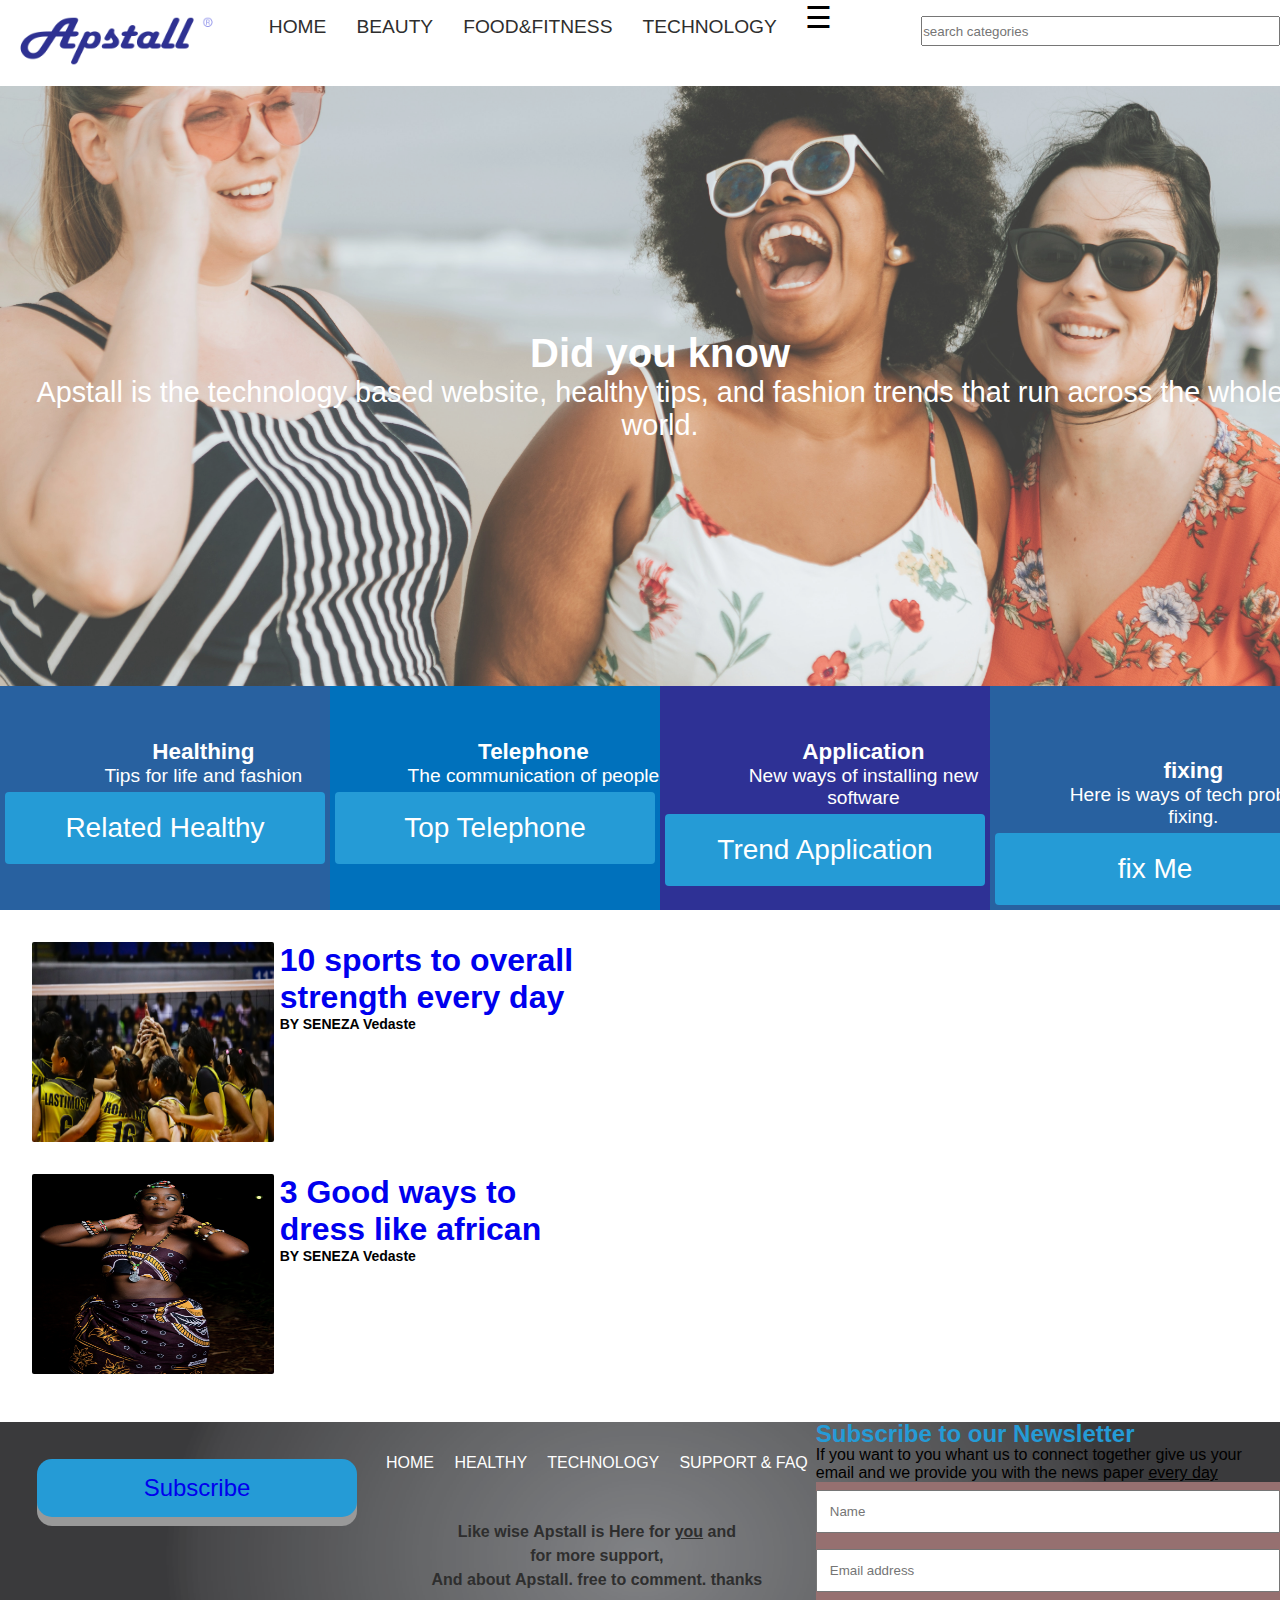
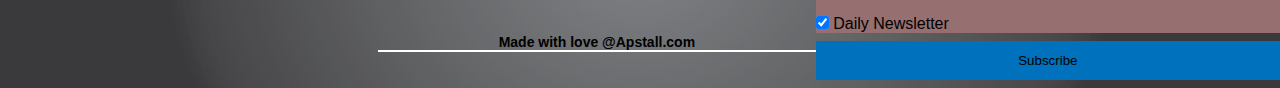
<file: index.html>
<!DOCTYPE html>
<html lang="en">
<head>
    <meta name="p:domain_verify" content="679c0c4ddfeab2a740329f9468fdc766"/>
    <meta charset="UTF-8">
    <link rel="icon" href="LOGO~RELATED/appstall1.png" type="image/png">
    <meta name="description" content="Free ONLINE Healthy practice">
    <meta name="keywords" content="TECHNOLOGY, HEALTHY, FOOD&FITNESS, BEAUTY">
    <meta name="author" content="SENEZA Vedaste">
    <link rel="stylesheet" href="css/responsive.css" type="text/css">
    <meta name="viewport" content="width=device-width, initial-scale=1.0">
    <link rel="stylesheet" href="https://use.fontawesome.com/releases/v5.7.0/css/all.css" integrity="sha384-lZN37f5QGtY3VHgisS14W3ExzMWZxybE1SJSEsQp9S+oqd12jhcu+A56Ebc1zFSJ" crossorigin="anonymous">
    <link rel="stylesheet" href="css/style.css" type="text/css">
    <meta http-equiv="X-UA-Compatible" content="ie=edge">
    <title>Appstall</title>
</head>
<body>
<header id="header">
    <div id="logo">
    <a href="index.html"><img src="LOGO~RELATED/appstall1.png" class="logo-image"></a>
    </div>
    <div id="menus">
        <div class="sidebar one">
          <a href="index.html">HOME</a>
          <a href="Beauty/index.html">BEAUTY</a>
          <a href="FOOD&FITNESS/index.html">FOOD&FITNESS</a>
          <a href="TECHNOLOGY/index~technlogy.html">TECHNOLOGY</a>
        </div>
    </div>
    <div id="menu-responsive">
        <div id="myNav" class="overlay">
  <a href="javascript:void(0)" class="closebtn" onclick="closeNav()">&times;</a>
  <div class="overlay-content">
    <a href="index.html">HOME</a>
    <a href="Beauty/index.html">BEAUTY</a>
    <a href="FOOD&FITNESS/index.html">FOOD&FITNESS</a>
    <a href="TECHNOLOGY/index~technlogy.html">TECHNOLOGY</a>
  </div>
</div>
<span style="font-size:30px;cursor:pointer" onclick="openNav()">&#9776; </span>

<script>
function openNav() {
  document.getElementById("myNav").style.height = "100%";
}

function closeNav() {
  document.getElementById("myNav").style.height = "0%";
}
</script>
          </div>
        </div>
    <div id="search">
        <input type="search" name="" placeholder="search categories" id="" class="search">
    </div>
</header>
    <section id="section1">
        <div class="showcase">
          <div class="middle-text"><h1>Did you know</h1>
        Apstall is the technology based website, healthy tips, and fashion trends that run across the whole world.  
         
        </div>
        </div>
        <div class="internet">
            <div class="icons">
            <div><i class="fas fa-network-wired"></i></div>
            <h3>Healthing</h3>
            <p>Tips for life and fashion</p>
            </div>
            <div class="icons1">
                    <a href="BLOG/index.html"><button class="button"><span>Related Healthy</span></button></a>
            </div>
        </div>
        <div class="telephone">
                <div class="icons">
                        <div><i class="fas fa-mobile-alt"></i></div>
                        <h3>Telephone</h3>
                        <p>The communication of people</p>
                        </div>
                        <div class="icons1">
                                <a href="TRENDS/index.html"><button class="button"><span>Top Telephone</span></button></a>
                        </div>
        </div>
        <div class="application">
                <div class="icons">
                        <div><i class="fab fa-app-store"></i>
                            <i class="fab fa-google-play"></i>
                        </div>
                        <h3>Application</h3>
                        <p>New ways of installing new software</p>
                        </div>
                        <div class="icons1">
                                <a href="TECHNOLOGY/index~technlogy.html"><button class="button"><span>Trend Application</span></button></a>
                        </div>
        </div>
        <div class="fixing">
                <div class="icons">
                        <div class="icons"><i class="fas fa-tools"></i></div>
                        <h3>fixing</h3>
                        <p>Here is ways of tech problem fixing.</p>
                        </div>
                        <div class="icons1">
                                <a href="https://www.codeclab.ml"><button class="button"><span>fix Me</span></button></a>
                        </div>
        </div>
    </section>
    <div class="all-section">
    <section id="section3">
        <div class="top-more">
            <!--
                <div class="news">
                        <div class="rimwe">
                        <a href="FOOD&FITNESS/Food&Fitness~feeds/topsports.html">
                        <div class="image">
                            <img src="showcase/adult-afro-attractive-2101841.jpg" alt="developer" class="img">
                        </div>
                        <div class="paragraph">
                            <p>Top 10 ways to use social media and earn money home!</p>
                            <h4>BY SENEZA Vedaste</h4>
                        </div>
                        </a>
                        </div>
                </div>
                <div class="news">
                    <div class="rimwe">
                        <a href="TECHNOLOGY/Tech~feeds/howtechnlogy.html">
                        <div class="image">
                            <img src="showcase/adult-beautiful-business-attire-2422280.jpg" alt="developer" class="img">
                        </div>
                        <div class="paragraph">
                            <p>Lorem ipsum dolor, sit amet consectetur adipisicing elit. Corporis facere eum quis, id natus fugit quidem eaque illum ex. Repellendus!</p>
                            <h4>BY SENEZA Vedaste</h4>
                        </div>
                        </a>
                    </div>
                </div>
                <div class="news">
                        <div class="rimwe">
                        <a href="TECHNOLOGY/Tech~feeds/howtechnlogy.html">
                        <div class="image">
                            <img src="showcase/adult-beauty-close-up-925288.jpg" alt="developer" class="img">
                        </div>
                        <div class="paragraph">
                            <p>Lorem ipsum dolor, sit amet consectetur adipisicing elit. Corporis facere eum quis, id natus fugit quidem eaque illum ex. Repellendus!</p>
                            <h4>BY SENEZA Vedaste</h4>
                        </div>
                        </a>
                        </div>
                </div>
        </div>
-->
        <div class="top-more">
            <!--
                <div class="news">
                        <div class="rimwe">
                        <a href="TRENDS/Trend~feeds/trend1.html">
                        <div class="image">
                            <img src="showcase/adult-casual-couple-1044488.jpg" alt="developer" class="img">
                        </div>
                        <div class="paragraph">
                            <h1>Top 10 ways to use social media and earn money home!</h1>
                            <h4>BY SENEZA Vedaste</h4>
                        </div>
                        </a>
                        </div>
                </div>
                -->
                <div class="news">
                        <div class="rimwe">
                        <a href="FOOD&FITNESS/Food&Fitness~feeds/topsports.html">
                        <div class="image">
                            <img src="FOOD&FITNESS/Food&Fitness~feeds/10-sports-to-gain-strength/athletes-game-people-1277213.jpg" alt="developer" class="img">
                        </div>
                        <div class="paragraph">
                            <h1>10 sports to overall strength every day</h1>
                            <h4>BY SENEZA Vedaste</h4>
                        </div>
                        </a>
                        </div>
                </div>
                
                <div class="news">
                        <div class="rimwe">
                        <a href="Beauty/beauty~feeds/top10peoplewith.html">
                        <div class="image">
                            <img src="showcase/africa-beautiful-beauty-1936154.jpg" alt="developer" class="img">
                        </div>
                        <div class="paragraph">
                            <h1>3 Good ways to dress like african</h1>
                            <h4>BY SENEZA Vedaste</h4>
                        </div>
                        </a>
                        </div>
                </div>
        </div>
    </section>
    <!--<section id="section4">
        <div id="media-class">
            <div class="social-media">
                    <div class="inline">
                        <div id="all1">
                            <a href="">
                            <div class="imge">
                            <img src="showcase/afro-beautiful-beauty-1857591.jpg" alt="" class="allmagedescription">
                            </div>
                            <div class="decription">
                            Lorem ipsum dolor sit amet consectetur adipisicing elit. Natus ut repellat consectetur, laboriosam eius quas porro explicabo non placeat sapiente.
                            <br>
                            <h6>20/august/2019</h6>
                            </div>
                            </a>
                            </div>

                            <div id="all2">
                                <a href="">
                                <div class="imge">
                                <img src="showcase/attractive-beach-beautiful-1809434.jpg" alt="" class="allmagedescription">
                                </div>
                                <div class="decription">
                                Lorem ipsum dolor sit amet consectetur adipisicing elit. Natus ut repellat consectetur, laboriosam eius quas porro explicabo non placeat sapiente.
                                <br>
                                <h6>20/august/2019</h6>
                                </div>
                                </a>
                            </div>

                            <div id="all3">
                                <a href="">
                                <div class="imge">
                                <img src="showcase/attractive-beautiful-beauty-1953962.jpg" alt="" class="allmagedescription">
                                </div>
                                <div class="decription">
                                Lorem ipsum dolor sit amet consectetur adipisicing elit. Natus ut repellat consectetur, laboriosam eius quas porro explicabo non placeat sapiente.
                                <br>
                                <h6>20/august/2019</h6>
                                </div>
                                </a>
                                </div>
                            </div>
                            <div class="inline">
                                <div id="all1">
                                <a href="">
                                <div class="imge">
                                <img src="showcase/beautiful-beautiful-woman-enjoyment-1707946.jpg" alt="" class="allmagedescription">
                                </div>
                                <div class="decription">
                                Lorem ipsum dolor sit amet consectetur adipisicing elit. Natus ut repellat consectetur, laboriosam eius quas porro explicabo non placeat sapiente.
                                <br>
                                <h6>20/august/2019</h6>
                                </div>
                                </a>
                            </div>

                            <div id="all2">
                                <a href="">
                                <div class="imge">
                                <img src="showcase/beautiful-beauty-celebration-2170387.jpg" alt="" class="allmagedescription">
                                </div>
                                <div class="decription">
                                Lorem ipsum dolor sit amet consectetur adipisicing elit. Natus ut repellat consectetur, laboriosam eius quas porro explicabo non placeat sapiente.
                                <br>
                                <h6>20/august/2019</h6>
                                </div>
                                </a>
                            </div>

                            <div id="all3">
                                <a href="">
                                <div class="imge">
                                <img src="showcase/beautiful-beauty-cheerful-1579005.jpg" alt="" class="allmagedescription">
                                </div>
                                <div class="decription">
                                Lorem ipsum dolor sit amet consectetur adipisicing elit. Natus ut repellat consectetur, laboriosam eius quas porro explicabo non placeat sapiente.
                                <br>
                                <h6>20/august/2019</h6>
                                </div>
                                </a>
                                </div>
                            </div>
            </div>
            <div class="feeds-media">

            </div>

        </div>
    </section>
    -->
</div>
<footer id="footer">
    <div class="footer">
        <div class="footer1">
            <button class="button"><a href="https://www.youtube.com/channel/UCGR5eS10Qo91JG_Vz_bG67w"><span>Subscribe</span></a></button>
            <a href="https://www.youtube.com/channel/UCGR5eS10Qo91JG_Vz_bG67w">
            <i class="fab fa-youtube-square fe1"></i>
            </a>
            <a href="https://www.facebook.com/tech.vedaste/">
            <i class="fab fa-facebook-square fe2"></i>
            </a>
            <a href="https://twitter.com/MV79941115">
            <i class="fab fa-twitter-square fe3"></i>
            </a>
            <a href="https://www.instagram.com/muneza.apstalling/>
            <i class="fab fa-instagram fe4"></i>
            </a>
            <a href="mailto:munezavda12@gmail.com">
            <i class="fas fa-envelope fe5"></i>
            </a>
        </div>
        <div class="footer2">
            <ul>
                <li>
                    <a href="#">HOME</a>
                </li>
                <li>
                    <a href="#">HEALTHY</a>
                </li>
                <li>
                    <a href="#">TECHNOLOGY</a>
               </li>
               <li>
                   <a href="#">SUPPORT & FAQ</a>
               </li>
            </ul>
            <h2>
                Like wise <b>Apstall</b> is Here for <u>you</u> and  <br>for more support, <br> And about <b>Apstall</b>.
                free to comment. thanks
            </h2>
            <h4>Made with love @Apstall.com</h4>
        </div>
        <div class="footer3">
            <form action="action_page.php">
                <div class="container">
                  <h2>Subscribe to our Newsletter</h2>
                  <p>If you want to you whant us to connect together give us your email and we provide you
                      with the news paper <u>every day</u>
                  </p>

                </div>

                <div class="container" style="background-color:rgb(150, 112, 112); color:black;">
                  <input type="text" placeholder="Name" name="name" required>
                  <input type="text" placeholder="Email address" name="mail" required>
                  <label>
                    <input type="checkbox" checked="checked" name="subscribe"> Daily Newsletter
                  </label>
                </div>

                <div class="container">
                  <input type="submit" value="Subscribe">
                </div>
              </form>
        </div>
    </div>
</footer>

</body>
</html>
</file>
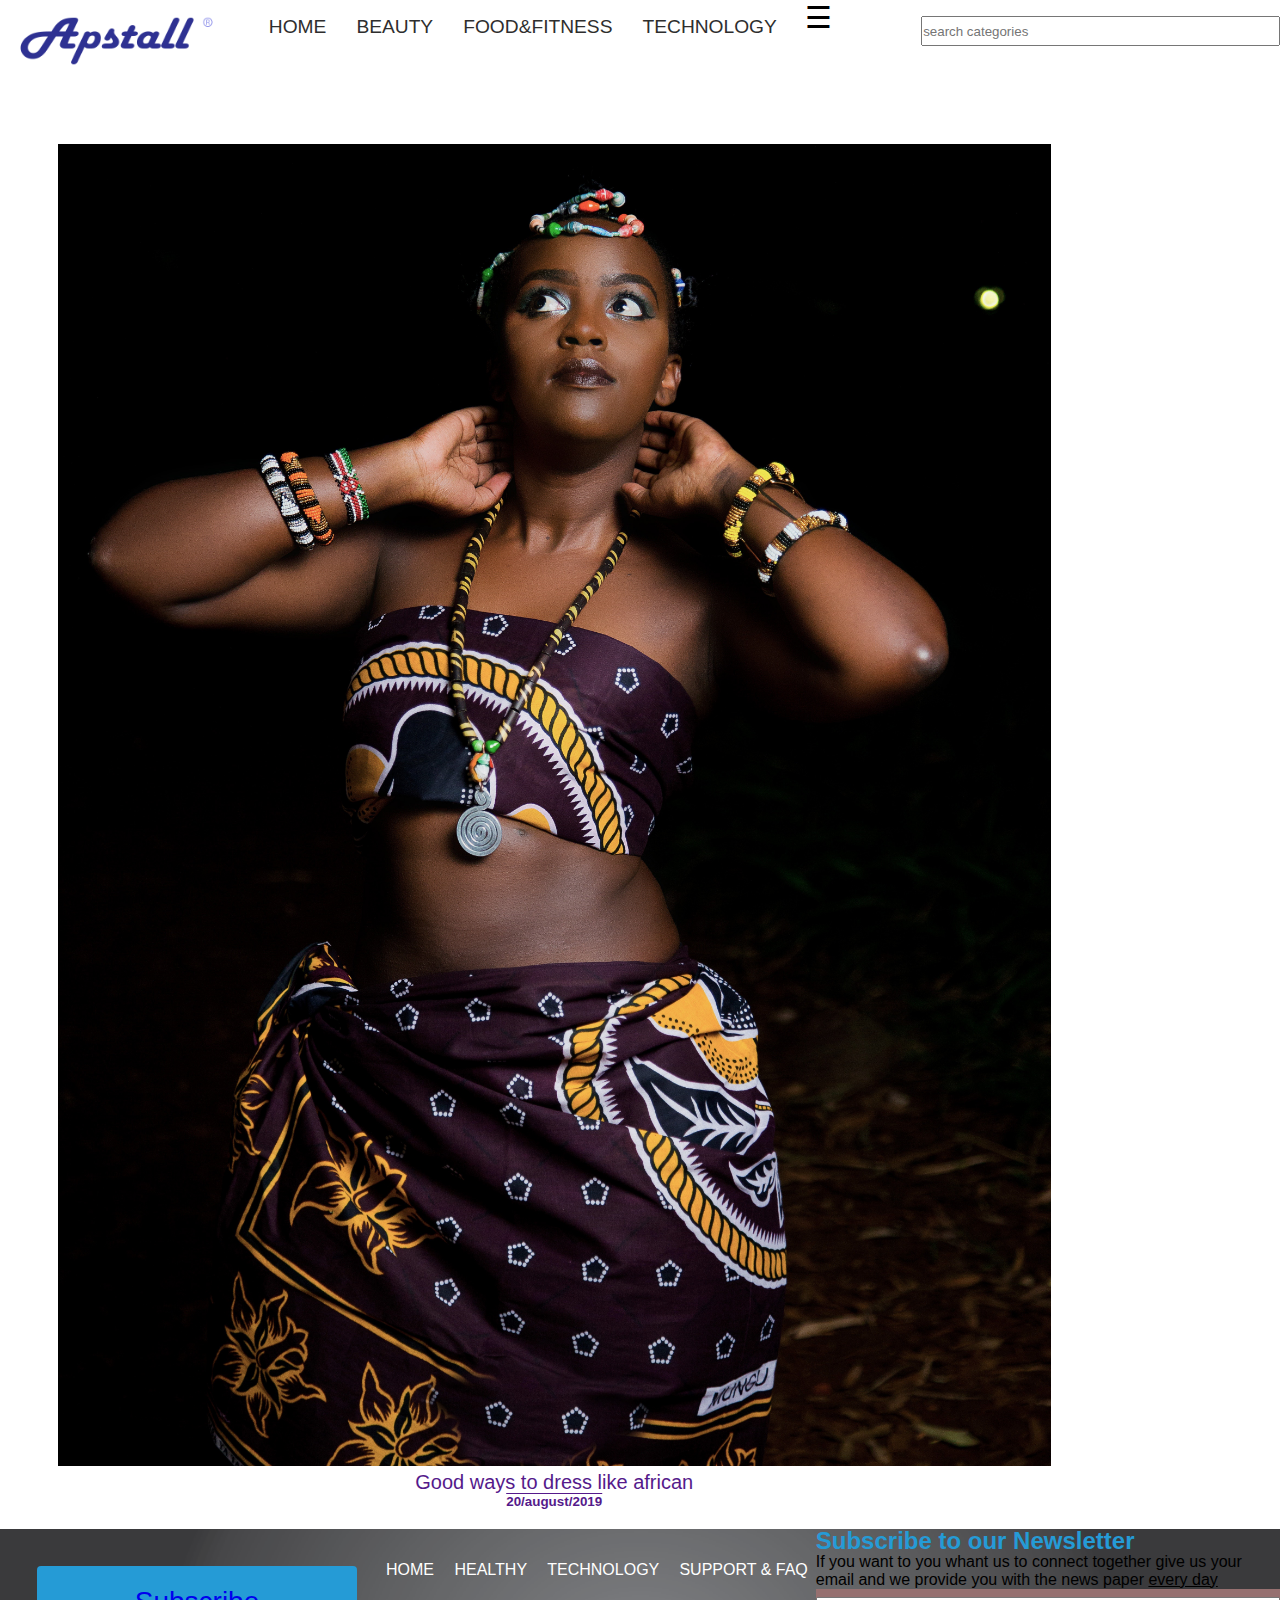
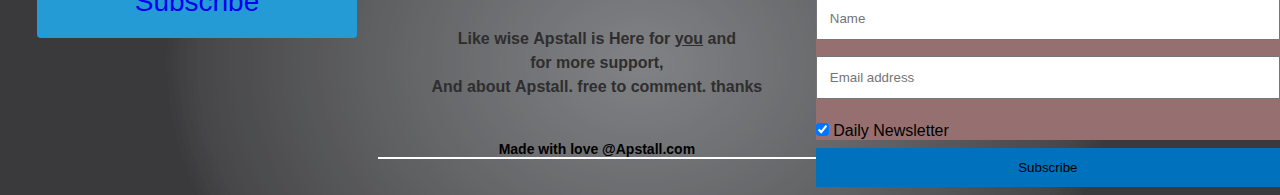
<file: Beauty/index.html>
<!DOCTYPE html>
<html lang="en">
<head>
    <meta charset="UTF-8">
    <link rel="icon" href="../LOGO~RELATED/appstall1.png" type="image/png">
    <meta name="description" content="Free ONLINE Healthy practice">
    <meta name="keywords" content="TECHNOLOGY, HEALTHY, FOOD&FITNESS, BEAUTY">
    <meta name="author" content="SENEZA Vedaste">
    <meta name="viewport" content="width=device-width, initial-scale=1.0">
    <link rel="stylesheet" href="https://use.fontawesome.com/releases/v5.7.0/css/all.css" integrity="sha384-lZN37f5QGtY3VHgisS14W3ExzMWZxybE1SJSEsQp9S+oqd12jhcu+A56Ebc1zFSJ" crossorigin="anonymous">
    <link rel="stylesheet" href="css/style.css" type="text/css">
    <meta http-equiv="X-UA-Compatible" content="ie=edge">
    <title>Apstall |HEALTHY</title>
</head>
<body>
    <header id="header">
        <div id="logo">
                <a href="../index.html"> <img src="../LOGO~RELATED/appstall1.png" class="logo-image"></a>
        </div>
        <div id="menus">
            <div class="sidebar one">
              <a href="../index.html">HOME</a>
              <a href="index.html">BEAUTY</a>
              <a href="../FOOD&FITNESS/index.html">FOOD&FITNESS</a>
              <a href="../TECHNOLOGY/index~technlogy.html">TECHNOLOGY</a>
            </div>
        </div>
        <div id="menu-responsive">
            <div id="myNav" class="overlay">
      <a href="javascript:void(0)" class="closebtn" onclick="closeNav()">&times;</a>
      <div class="overlay-content">
        <a href="../index.html">HOME</a>
        <a href="index.html">BEAUTY</a>
        <a href="../FOOD&FITNESS/index.html">FOOD&FITNESS</a>
        <a href="../TECHNOLOGY/index~technlogy.html">TECHNOLOGY</a>
      </div>
    </div>
    <span style="font-size:30px;cursor:pointer" onclick="openNav()">&#9776; </span>
    
    <script>
    function openNav() {
      document.getElementById("myNav").style.height = "100%";
    }
    
    function closeNav() {
      document.getElementById("myNav").style.height = "0%";
    }
    </script>
              </div>
            </div>
        <div id="search">
            <input type="search" name="" placeholder="search categories" id="" class="search">
        </div>
    </header>
    <!--<section id="section3">
        <div class="top-more">
                <div class="news">
                        <div class="rimwe">
                        <a href="FOOD&FITNESS/Food&Fitness~feeds/topsports.html">
                        <div class="image">
                            <img src="showcase/adult-afro-attractive-2101841.jpg" alt="developer" class="img">
                        </div>
                        <div class="paragraph">
                            <p>Lorem ipsum dolor, sit amet consectetur adipisicing elit. Corporis facere eum quis, id natus fugit quidem eaque illum ex. Repellendus!</p>
                            <h4>BY SENEZA Vedaste</h4>
                        </div>
                        </a>
                        </div>
                </div>
                <div class="news">
                    <div class="rimwe">
                        <a href="TECHNOLOGY/Tech~feeds/howtechnlogy.html">
                        <div class="image">
                            <img src="showcase/adult-beautiful-business-attire-2422280.jpg" alt="developer" class="img">
                        </div>
                        <div class="paragraph">
                            <p>Lorem ipsum dolor, sit amet consectetur adipisicing elit. Corporis facere eum quis, id natus fugit quidem eaque illum ex. Repellendus!</p>
                            <h4>BY SENEZA Vedaste</h4>
                        </div>
                        </a>
                    </div>
                </div>
                <div class="news">
                        <div class="rimwe">
                        <a href="TECHNOLOGY/Tech~feeds/howtechnlogy.html">
                        <div class="image">
                            <img src="showcase/adult-beauty-close-up-925288.jpg" alt="developer" class="img">
                        </div>
                        <div class="paragraph">
                            <p>Lorem ipsum dolor, sit amet consectetur adipisicing elit. Corporis facere eum quis, id natus fugit quidem eaque illum ex. Repellendus!</p>
                            <h4>BY SENEZA Vedaste</h4>
                        </div>
                        </a>
                        </div>
                </div>
        </div>
        <div class="top-more">
                <div class="news">
                        <div class="rimwe">
                        <a href="TRENDS/Trend~feeds/trend1.html">
                        <div class="image">
                            <img src="showcase/adult-casual-couple-1044488.jpg" alt="developer" class="img">
                        </div>
                        <div class="paragraph">
                            <p>Lorem ipsum dolor, sit amet consectetur adipisicing elit. Corporis facere eum quis, id natus fugit quidem eaque illum ex. Repellendus!</p>
                            <h4>BY SENEZA Vedaste</h4>
                        </div>
                        </a>
                        </div>
                </div>
                <div class="news">
                        <div class="rimwe">
                        <a href="BLOG/blog~feeds/brog1.html">
                        <div class="image">
                            <img src="showcase/adults-black-and-white-couple-1589863.jpg" alt="developer" class="img">
                        </div>
                        <div class="paragraph">
                            <p>Lorem ipsum dolor, sit amet consectetur adipisicing elit. Corporis facere eum quis, id natus fugit quidem eaque illum ex. Repellendus!</p>
                            <h4>BY SENEZA Vedaste</h4>
                        </div>
                        </a>
                        </div>
                </div>
                <div class="news">
                        <div class="rimwe">
                        <a href="Beauty/beauty~feeds/top10peoplewith.html">
                        <div class="image">
                            <img src="showcase/africa-beautiful-beauty-1936154.jpg" alt="developer" class="img">
                        </div>
                        <div class="paragraph">
                            <p>Lorem ipsum dolor, sit amet consectetur adipisicing elit. Corporis facere eum quis, id natus fugit quidem eaque illum ex. Repellendus!</p>
                            <h4>BY SENEZA Vedaste</h4>
                        </div>
                        </a>
                        </div>
                </div>
        </div>
    </section>
-->
    <section id="section4">
        <div id="media-class">
            <div class="social-media">
                    <div class="inline">
                        <div id="all1">
                            <a href="">
                            <div class="imge">
                            <img src="../showcase/africa-beautiful-beauty-1936154.jpg" alt="" class="allmagedescription">
                            </div>
                            <div class="decription">
                                    Good ways to dress like african
                            <br>
                            <h6>20/august/2019</h6>
                            </div>
                            </a>
                            </div>
<!--
                            <div id="all2">
                                <a href="">
                                <div class="imge">
                                <img src="showcase/attractive-beach-beautiful-1809434.jpg" alt="" class="allmagedescription">
                                </div>
                                <div class="decription">
                                Lorem ipsum dolor sit amet consectetur adipisicing elit. Natus ut repellat consectetur, laboriosam eius quas porro explicabo non placeat sapiente.
                                <br>
                                <h6>20/august/2019</h6>
                                </div>
                                </a>
                            </div>

                            <div id="all3">
                                <a href="">
                                <div class="imge">
                                <img src="showcase/attractive-beautiful-beauty-1953962.jpg" alt="" class="allmagedescription">
                                </div>
                                <div class="decription">
                                Lorem ipsum dolor sit amet consectetur adipisicing elit. Natus ut repellat consectetur, laboriosam eius quas porro explicabo non placeat sapiente.
                                <br>
                                <h6>20/august/2019</h6>
                                </div>
                                </a>
                                </div>
                            </div>
                            <div class="inline">
                                <div id="all1">
                                <a href="">
                                <div class="imge">
                                <img src="showcase/beautiful-beautiful-woman-enjoyment-1707946.jpg" alt="" class="allmagedescription">
                                </div>
                                <div class="decription">
                                Lorem ipsum dolor sit amet consectetur adipisicing elit. Natus ut repellat consectetur, laboriosam eius quas porro explicabo non placeat sapiente.
                                <br>
                                <h6>20/august/2019</h6>
                                </div>
                                </a>
                            </div>

                            <div id="all2">
                                <a href="">
                                <div class="imge">
                                <img src="showcase/beautiful-beauty-celebration-2170387.jpg" alt="" class="allmagedescription">
                                </div>
                                <div class="decription">
                                Lorem ipsum dolor sit amet consectetur adipisicing elit. Natus ut repellat consectetur, laboriosam eius quas porro explicabo non placeat sapiente.
                                <br>
                                <h6>20/august/2019</h6>
                                </div>
                                </a>
                            </div>

                            <div id="all3">
                                <a href="">
                                <div class="imge">
                                <img src="showcase/beautiful-beauty-cheerful-1579005.jpg" alt="" class="allmagedescription">
                                </div>
                                <div class="decription">
                                Lorem ipsum dolor sit amet consectetur adipisicing elit. Natus ut repellat consectetur, laboriosam eius quas porro explicabo non placeat sapiente.
                                <br>
                                <h6>20/august/2019</h6>
                                </div>
                                </a>
                                </div>
                            </div>
                            -->
            </div>
            <div class="feeds-media">

            </div>

        </div>
    </section>
</div>
<footer id="footer">
        <div class="footer">
            <div class="footer1">
                <button class="button"><a href="https://www.youtube.com/channel/UCGR5eS10Qo91JG_Vz_bG67w"><span>Subscribe</span></a></button>
                <a href="https://www.youtube.com/channel/UCGR5eS10Qo91JG_Vz_bG67w">
                <i class="fab fa-youtube-square fe1"></i>
                </a>
                <a href="https://www.facebook.com/tech.vedaste/">
                <i class="fab fa-facebook-square fe2"></i>
                </a>
                <a href="https://twitter.com/MV79941115">
                <i class="fab fa-twitter-square fe3"></i>
                </a>
                <a href="https://www.instagram.com/muneza.apstalling/>
                <i class="fab fa-instagram fe4"></i>
                </a>
                <a href="mailto:munezavda12@gmail.com">
                <i class="fas fa-envelope fe5"></i>
                </a>
            </div>
            <div class="footer2">
                <ul>
                    <li>
                        <a href="#">HOME</a>
                    </li>
                    <li>
                        <a href="#">HEALTHY</a>
                    </li>
                    <li>
                        <a href="#">TECHNOLOGY</a>
                   </li>
                   <li>
                       <a href="#">SUPPORT & FAQ</a>
                   </li>
                </ul>
                <h2>
                    Like wise <b>Apstall</b> is Here for <u>you</u> and  <br>for more support, <br> And about <b>Apstall</b>.
                    free to comment. thanks
                </h2>
                <h4>Made with love @Apstall.com</h4>
            </div>
            <div class="footer3">
                <form action="action_page.php">
                    <div class="container">
                      <h2>Subscribe to our Newsletter</h2>
                      <p>If you want to you whant us to connect together give us your email and we provide you
                          with the news paper <u>every day</u>
                      </p>

                    </div>

                    <div class="container" style="background-color:rgb(150, 112, 112); color:black;">
                      <input type="text" placeholder="Name" name="name" required>
                      <input type="text" placeholder="Email address" name="mail" required>
                      <label>
                        <input type="checkbox" checked="checked" name="subscribe"> Daily Newsletter
                      </label>
                    </div>

                    <div class="container">
                      <input type="submit" value="Subscribe">
                    </div>
                  </form>
            </div>
        </div>
    </footer>

</body>
</html>
</file>
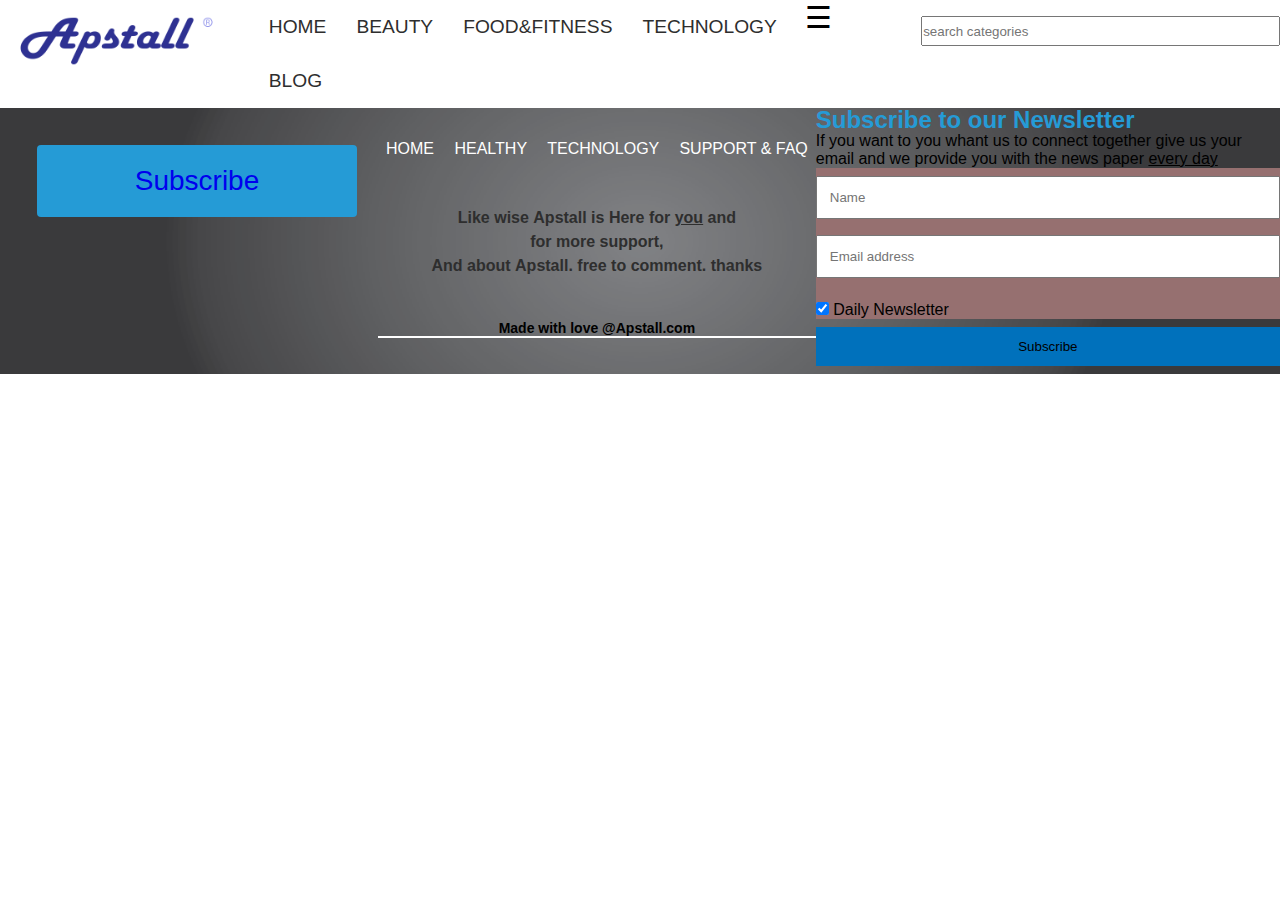
<file: BLOG/index.html>
<!DOCTYPE html>
<html lang="en">
<head>
    <meta charset="UTF-8">
    <link rel="icon" href="../LOGO~RELATED/appstall1.png" type="image/png">
    <meta name="description" content="Free ONLINE Healthy practice">
    <meta name="keywords" content="TECHNOLOGY, HEALTHY, FOOD&FITNESS, BEAUTY">
    <meta name="author" content="SENEZA Vedaste">
    <meta name="viewport" content="width=device-width, initial-scale=1.0">
    <link rel="stylesheet" href="https://use.fontawesome.com/releases/v5.7.0/css/all.css" integrity="sha384-lZN37f5QGtY3VHgisS14W3ExzMWZxybE1SJSEsQp9S+oqd12jhcu+A56Ebc1zFSJ" crossorigin="anonymous">

    <link rel="stylesheet" href="css/style.css" type="text/css">
    <meta http-equiv="X-UA-Compatible" content="ie=edge">
    <title>Appstall</title>
</head>
<body>
    <header id="header">
        <div id="logo">
                <a href="../index.html"> <img src="../LOGO~RELATED/appstall1.png" class="logo-image"></a>
        </div>
        <div id="menus">
            <div class="sidebar one">
                <a href="../index.html">HOME</a>
                <a href="../Beauty/index.html">BEAUTY</a>
                <a href="../FOOD&FITNESS/index.html">FOOD&FITNESS</a>
                <a href="../TECHNOLOGY/index~technlogy.html">TECHNOLOGY</a>
                <a href="index.html">BLOG</a>
            </div>
        </div>
        <div id="menu-responsive">
            <div id="myNav" class="overlay">
      <a href="javascript:void(0)" class="closebtn" onclick="closeNav()">&times;</a>
      <div class="overlay-content">
        <a href="../index.html">HOME</a>
        <a href="../Beauty/index.html">BEAUTY</a>
        <a href="../FOOD&FITNESS/index.html">FOOD&FITNESS</a>
        <a href="../TECHNOLOGY/index~technlogy.html">TECHNOLOGY</a>
        <a href="index.html">BLOG</a>
      </div>
    </div>
    <span style="font-size:30px;cursor:pointer" onclick="openNav()">&#9776; </span>
    
    <script>
    function openNav() {
      document.getElementById("myNav").style.height = "100%";
    }
    
    function closeNav() {
      document.getElementById("myNav").style.height = "0%";
    }
    </script>
              </div>
            </div>
        <div id="search">
            <input type="search" name="" placeholder="search categories" id="" class="search">
        </div>
    </header>
 <!--   <section id="section3">
        <div class="top-more">
                <div class="news">
                        <div class="rimwe">
                        <a href="FOOD&FITNESS/Food&Fitness~feeds/topsports.html">
                        <div class="image">
                            <img src="showcase/adult-afro-attractive-2101841.jpg" alt="developer" class="img">
                        </div>
                        <div class="paragraph">
                            <p>Lorem ipsum dolor, sit amet consectetur adipisicing elit. Corporis facere eum quis, id natus fugit quidem eaque illum ex. Repellendus!</p>
                            <h4>BY SENEZA Vedaste</h4>
                        </div>
                        </a>
                        </div>
                </div>
                <div class="news">
                    <div class="rimwe">
                        <a href="TECHNOLOGY/Tech~feeds/howtechnlogy.html">
                        <div class="image">
                            <img src="showcase/adult-beautiful-business-attire-2422280.jpg" alt="developer" class="img">
                        </div>
                        <div class="paragraph">
                            <p>Lorem ipsum dolor, sit amet consectetur adipisicing elit. Corporis facere eum quis, id natus fugit quidem eaque illum ex. Repellendus!</p>
                            <h4>BY SENEZA Vedaste</h4>
                        </div>
                        </a>
                    </div>
                </div>
                <div class="news">
                        <div class="rimwe">
                        <a href="TECHNOLOGY/Tech~feeds/howtechnlogy.html">
                        <div class="image">
                            <img src="showcase/adult-beauty-close-up-925288.jpg" alt="developer" class="img">
                        </div>
                        <div class="paragraph">
                            <p>Lorem ipsum dolor, sit amet consectetur adipisicing elit. Corporis facere eum quis, id natus fugit quidem eaque illum ex. Repellendus!</p>
                            <h4>BY SENEZA Vedaste</h4>
                        </div>
                        </a>
                        </div>
                </div>
        </div>
        <div class="top-more">
                <div class="news">
                        <div class="rimwe">
                        <a href="TRENDS/Trend~feeds/trend1.html">
                        <div class="image">
                            <img src="showcase/adult-casual-couple-1044488.jpg" alt="developer" class="img">
                        </div>
                        <div class="paragraph">
                            <p>Lorem ipsum dolor, sit amet consectetur adipisicing elit. Corporis facere eum quis, id natus fugit quidem eaque illum ex. Repellendus!</p>
                            <h4>BY SENEZA Vedaste</h4>
                        </div>
                        </a>
                        </div>
                </div>
                <div class="news">
                        <div class="rimwe">
                        <a href="BLOG/blog~feeds/brog1.html">
                        <div class="image">
                            <img src="showcase/adults-black-and-white-couple-1589863.jpg" alt="developer" class="img">
                        </div>
                        <div class="paragraph">
                            <p>Lorem ipsum dolor, sit amet consectetur adipisicing elit. Corporis facere eum quis, id natus fugit quidem eaque illum ex. Repellendus!</p>
                            <h4>BY SENEZA Vedaste</h4>
                        </div>
                        </a>
                        </div>
                </div>
                <div class="news">
                        <div class="rimwe">
                        <a href="Beauty/beauty~feeds/top10peoplewith.html">
                        <div class="image">
                            <img src="showcase/africa-beautiful-beauty-1936154.jpg" alt="developer" class="img">
                        </div>
                        <div class="paragraph">
                            <p>Lorem ipsum dolor, sit amet consectetur adipisicing elit. Corporis facere eum quis, id natus fugit quidem eaque illum ex. Repellendus!</p>
                            <h4>BY SENEZA Vedaste</h4>
                        </div>
                        </a>
                        </div>
                </div>
        </div>
    </section>
    <section id="section4">
        <div id="media-class">
            <div class="social-media">
                    <div class="inline">
                        <div id="all1">
                            <a href="">
                            <div class="imge">
                            <img src="showcase/afro-beautiful-beauty-1857591.jpg" alt="" class="allmagedescription">
                            </div>
                            <div class="decription">
                            Lorem ipsum dolor sit amet consectetur adipisicing elit. Natus ut repellat consectetur, laboriosam eius quas porro explicabo non placeat sapiente.
                            <br>
                            <h6>20/august/2019</h6>
                            </div>
                            </a>
                            </div>

                            <div id="all2">
                                <a href="">
                                <div class="imge">
                                <img src="showcase/attractive-beach-beautiful-1809434.jpg" alt="" class="allmagedescription">
                                </div>
                                <div class="decription">
                                Lorem ipsum dolor sit amet consectetur adipisicing elit. Natus ut repellat consectetur, laboriosam eius quas porro explicabo non placeat sapiente.
                                <br>
                                <h6>20/august/2019</h6>
                                </div>
                                </a>
                            </div>

                            <div id="all3">
                                <a href="">
                                <div class="imge">
                                <img src="showcase/attractive-beautiful-beauty-1953962.jpg" alt="" class="allmagedescription">
                                </div>
                                <div class="decription">
                                Lorem ipsum dolor sit amet consectetur adipisicing elit. Natus ut repellat consectetur, laboriosam eius quas porro explicabo non placeat sapiente.
                                <br>
                                <h6>20/august/2019</h6>
                                </div>
                                </a>
                                </div>
                            </div>
                            <div class="inline">
                                <div id="all1">
                                <a href="">
                                <div class="imge">
                                <img src="showcase/beautiful-beautiful-woman-enjoyment-1707946.jpg" alt="" class="allmagedescription">
                                </div>
                                <div class="decription">
                                Lorem ipsum dolor sit amet consectetur adipisicing elit. Natus ut repellat consectetur, laboriosam eius quas porro explicabo non placeat sapiente.
                                <br>
                                <h6>20/august/2019</h6>
                                </div>
                                </a>
                            </div>

                            <div id="all2">
                                <a href="">
                                <div class="imge">
                                <img src="showcase/beautiful-beauty-celebration-2170387.jpg" alt="" class="allmagedescription">
                                </div>
                                <div class="decription">
                                Lorem ipsum dolor sit amet consectetur adipisicing elit. Natus ut repellat consectetur, laboriosam eius quas porro explicabo non placeat sapiente.
                                <br>
                                <h6>20/august/2019</h6>
                                </div>
                                </a>
                            </div>

                            <div id="all3">
                                <a href="">
                                <div class="imge">
                                <img src="showcase/beautiful-beauty-cheerful-1579005.jpg" alt="" class="allmagedescription">
                                </div>
                                <div class="decription">
                                Lorem ipsum dolor sit amet consectetur adipisicing elit. Natus ut repellat consectetur, laboriosam eius quas porro explicabo non placeat sapiente.
                                <br>
                                <h6>20/august/2019</h6>
                                </div>
                                </a>
                                </div>
                            </div>
            </div>
            <div class="feeds-media">

            </div>

        </div>
    </section>
    -->
</div>
<footer id="footer">
    <div class="footer">
        <div class="footer1">
            <button class="button"><a href="https://www.youtube.com/channel/UCGR5eS10Qo91JG_Vz_bG67w"><span>Subscribe</span></a></button>
            <a href="https://www.youtube.com/channel/UCGR5eS10Qo91JG_Vz_bG67w">
            <i class="fab fa-youtube-square fe1"></i>
            </a>
            <a href="https://www.facebook.com/tech.vedaste/">
            <i class="fab fa-facebook-square fe2"></i>
            </a>
            <a href="https://twitter.com/MV79941115">
            <i class="fab fa-twitter-square fe3"></i>
            </a>
            <a href="https://www.instagram.com/muneza.apstalling/>
            <i class="fab fa-instagram fe4"></i>
            </a>
            <a href="mailto:munezavda12@gmail.com">
            <i class="fas fa-envelope fe5"></i>
            </a>
        </div>
        <div class="footer2">
            <ul>
                <li>
                    <a href="#">HOME</a>
                </li>
                <li>
                    <a href="#">HEALTHY</a>
                </li>
                <li>
                    <a href="#">TECHNOLOGY</a>
               </li>
               <li>
                   <a href="#">SUPPORT & FAQ</a>
               </li>
            </ul>
            <h2>
                Like wise <b>Apstall</b> is Here for <u>you</u> and  <br>for more support, <br> And about <b>Apstall</b>.
                free to comment. thanks
            </h2>
            <h4>Made with love @Apstall.com</h4>
        </div>
        <div class="footer3">
            <form action="action_page.php">
                <div class="container">
                  <h2>Subscribe to our Newsletter</h2>
                  <p>If you want to you whant us to connect together give us your email and we provide you
                      with the news paper <u>every day</u>
                  </p>

                </div>

                <div class="container" style="background-color:rgb(150, 112, 112); color:black;">
                  <input type="text" placeholder="Name" name="name" required>
                  <input type="text" placeholder="Email address" name="mail" required>
                  <label>
                    <input type="checkbox" checked="checked" name="subscribe"> Daily Newsletter
                  </label>
                </div>

                <div class="container">
                  <input type="submit" value="Subscribe">
                </div>
              </form>
        </div>
    </div>
</footer>



</body>
</html>
</file>
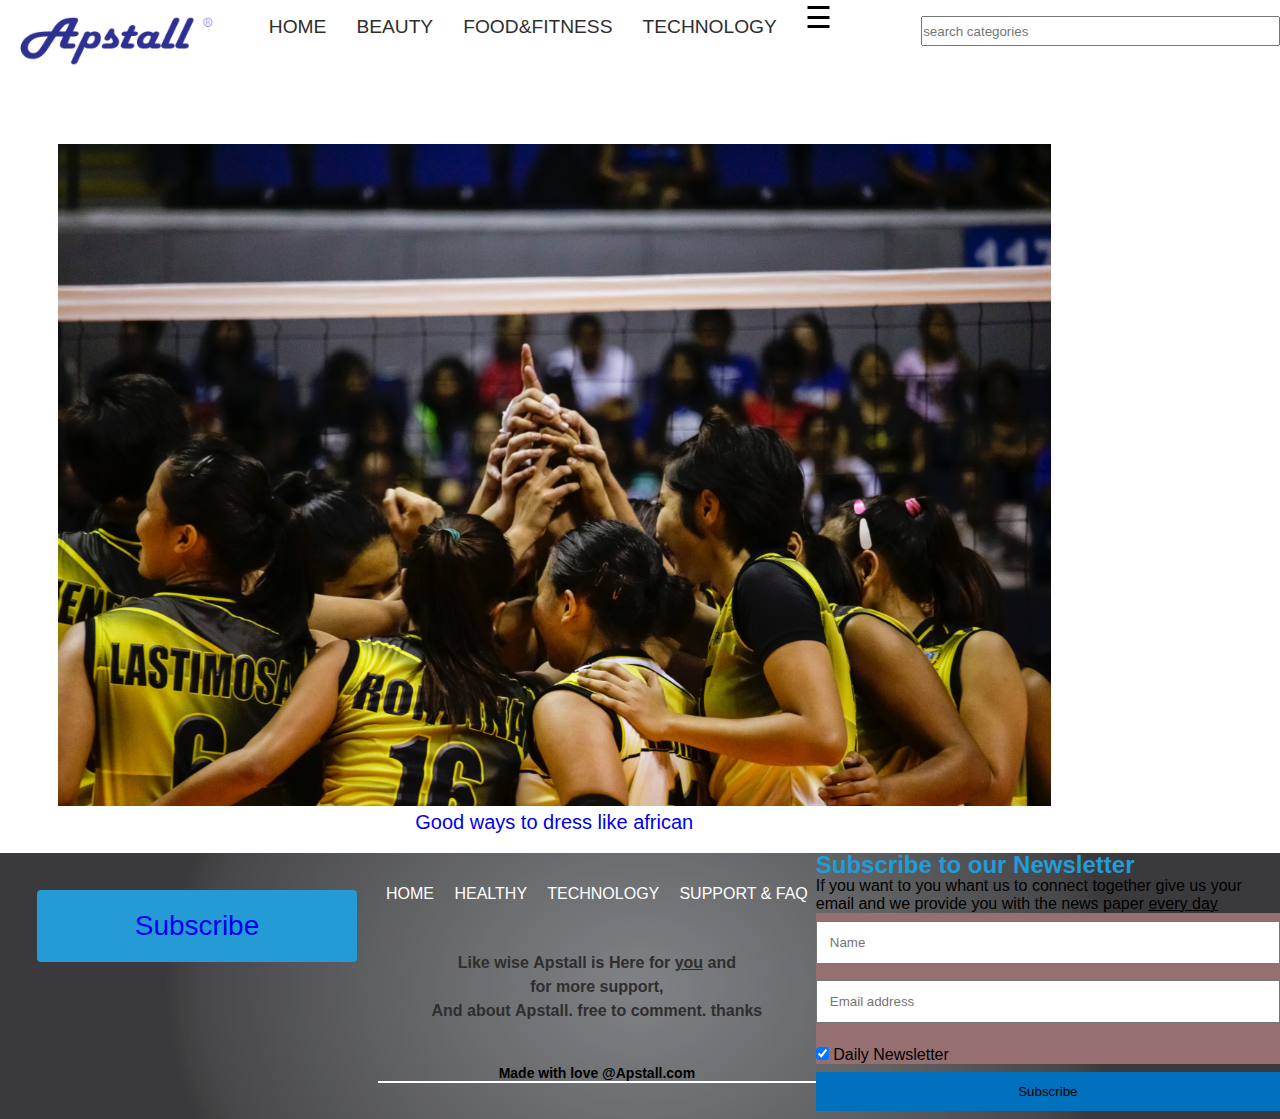
<file: FOOD&FITNESS/index.html>
<!DOCTYPE html>
<html lang="en">
<head>
    <meta charset="UTF-8">
    <link rel="icon" href="../LOGO~RELATED/appstall1.png" type="image/png">
    <meta name="description" content="Free ONLINE Healthy practice">
    <meta name="keywords" content="TECHNOLOGY, HEALTHY, FOOD&FITNESS, BEAUTY">
    <meta name="author" content="SENEZA Vedaste">
    <meta name="viewport" content="width=device-width, initial-scale=1.0">
    <link rel="stylesheet" href="https://use.fontawesome.com/releases/v5.7.0/css/all.css" integrity="sha384-lZN37f5QGtY3VHgisS14W3ExzMWZxybE1SJSEsQp9S+oqd12jhcu+A56Ebc1zFSJ" crossorigin="anonymous">

    <link rel="stylesheet" href="css/style.css" type="text/css">
    <meta http-equiv="X-UA-Compatible" content="ie=edge">
    <title>Appstall</title>
</head>
<body>
    <header id="header">
        <div id="logo">
                <a href="../index.html"> <img src="../LOGO~RELATED/appstall1.png" class="logo-image"></a>
        </div>
        <div id="menus">
            <div class="sidebar one">
                <a href="../index.html">HOME</a>
                <a href="../Beauty/index.html">BEAUTY</a>
                <a href="index.html">FOOD&FITNESS</a>
                <a href="../TECHNOLOGY/index~technlogy.html">TECHNOLOGY</a>
            </div>
        </div>
        <div id="menu-responsive">
            <div id="myNav" class="overlay">
      <a href="javascript:void(0)" class="closebtn" onclick="closeNav()">&times;</a>
      <div class="overlay-content">
        <a href="../index.html">HOME</a>
        <a href="../Beauty/index.html">BEAUTY</a>
        <a href="index.html">FOOD&FITNESS</a>
        <a href="../TECHNOLOGY/index~technlogy.html">TECHNOLOGY</a>
      </div>
    </div>
    <span style="font-size:30px;cursor:pointer" onclick="openNav()">&#9776; </span>
    
    <script>
    function openNav() {
      document.getElementById("myNav").style.height = "100%";
    }
    
    function closeNav() {
      document.getElementById("myNav").style.height = "0%";
    }
    </script>
              </div>
            </div>
        <div id="search">
            <input type="search" name="" placeholder="search categories" id="" class="search">
        </div>
    </header>
  <!--<section id="section3">
        <div class="top-more">
                <div class="news">
                        <div class="rimwe">
                        <a href="FOOD&FITNESS/Food&Fitness~feeds/topsports.html">
                        <div class="image">
                            <img src="showcase/adult-afro-attractive-2101841.jpg" alt="developer" class="img">
                        </div>
                        <div class="paragraph">
                            <p>Lorem ipsum dolor, sit amet consectetur adipisicing elit. Corporis facere eum quis, id natus fugit quidem eaque illum ex. Repellendus!</p>
                            <h4>BY SENEZA Vedaste</h4>
                        </div>
                        </a>
                        </div>
                </div>
                <div class="news">
                    <div class="rimwe">
                        <a href="TECHNOLOGY/Tech~feeds/howtechnlogy.html">
                        <div class="image">
                            <img src="showcase/adult-beautiful-business-attire-2422280.jpg" alt="developer" class="img">
                        </div>
                        <div class="paragraph">
                            <p>Lorem ipsum dolor, sit amet consectetur adipisicing elit. Corporis facere eum quis, id natus fugit quidem eaque illum ex. Repellendus!</p>
                            <h4>BY SENEZA Vedaste</h4>
                        </div>
                        </a>
                    </div>
                </div>
                <div class="news">
                        <div class="rimwe">
                        <a href="TECHNOLOGY/Tech~feeds/howtechnlogy.html">
                        <div class="image">
                            <img src="showcase/adult-beauty-close-up-925288.jpg" alt="developer" class="img">
                        </div>
                        <div class="paragraph">
                            <p>Lorem ipsum dolor, sit amet consectetur adipisicing elit. Corporis facere eum quis, id natus fugit quidem eaque illum ex. Repellendus!</p>
                            <h4>BY SENEZA Vedaste</h4>
                        </div>
                        </a>
                        </div>
                </div>
        </div>
        <div class="top-more">
                <div class="news">
                        <div class="rimwe">
                        <a href="TRENDS/Trend~feeds/trend1.html">
                        <div class="image">
                            <img src="showcase/adult-casual-couple-1044488.jpg" alt="developer" class="img">
                        </div>
                        <div class="paragraph">
                            <p>Lorem ipsum dolor, sit amet consectetur adipisicing elit. Corporis facere eum quis, id natus fugit quidem eaque illum ex. Repellendus!</p>
                            <h4>BY SENEZA Vedaste</h4>
                        </div>
                        </a>
                        </div>
                </div>
                <div class="news">
                        <div class="rimwe">
                        <a href="BLOG/blog~feeds/brog1.html">
                        <div class="image">
                            <img src="showcase/adults-black-and-white-couple-1589863.jpg" alt="developer" class="img">
                        </div>
                        <div class="paragraph">
                            <p>Lorem ipsum dolor, sit amet consectetur adipisicing elit. Corporis facere eum quis, id natus fugit quidem eaque illum ex. Repellendus!</p>
                            <h4>BY SENEZA Vedaste</h4>
                        </div>
                        </a>
                        </div>
                </div>
                <div class="news">
                        <div class="rimwe">
                        <a href="Beauty/beauty~feeds/top10peoplewith.html">
                        <div class="image">
                            <img src="showcase/africa-beautiful-beauty-1936154.jpg" alt="developer" class="img">
                        </div>
                        <div class="paragraph">
                            <p>Lorem ipsum dolor, sit amet consectetur adipisicing elit. Corporis facere eum quis, id natus fugit quidem eaque illum ex. Repellendus!</p>
                            <h4>BY SENEZA Vedaste</h4>
                        </div>
                        </a>
                        </div>
                </div>
        </div>
    </section>
-->
<section id="section4">
    <div id="media-class">
        <div class="social-media">
                <div class="inline">
                    <div id="all1">
                        <a href="Food&Fitness~feeds/topsports.html">
                        <div class="imge">
                        <img src="Food&Fitness~feeds/10-sports-to-gain-strength/athletes-game-people-1277213.jpg" alt="" class="allmagedescription">
                        </div>
                        <div class="decription">
                                Good ways to dress like african
                        <br>
                        
                        </div>
                        </a>
                        </div>
<!--
                        <div id="all2">
                            <a href="">
                            <div class="imge">
                            <img src="showcase/attractive-beach-beautiful-1809434.jpg" alt="" class="allmagedescription">
                            </div>
                            <div class="decription">
                            Lorem ipsum dolor sit amet consectetur adipisicing elit. Natus ut repellat consectetur, laboriosam eius quas porro explicabo non placeat sapiente.
                            <br>
                            <h6>20/august/2019</h6>
                            </div>
                            </a>
                        </div>

                        <div id="all3">
                            <a href="">
                            <div class="imge">
                            <img src="showcase/attractive-beautiful-beauty-1953962.jpg" alt="" class="allmagedescription">
                            </div>
                            <div class="decription">
                            Lorem ipsum dolor sit amet consectetur adipisicing elit. Natus ut repellat consectetur, laboriosam eius quas porro explicabo non placeat sapiente.
                            <br>
                            <h6>20/august/2019</h6>
                            </div>
                            </a>
                            </div>
                        </div>
                        <div class="inline">
                            <div id="all1">
                            <a href="">
                            <div class="imge">
                            <img src="showcase/beautiful-beautiful-woman-enjoyment-1707946.jpg" alt="" class="allmagedescription">
                            </div>
                            <div class="decription">
                            Lorem ipsum dolor sit amet consectetur adipisicing elit. Natus ut repellat consectetur, laboriosam eius quas porro explicabo non placeat sapiente.
                            <br>
                            <h6>20/august/2019</h6>
                            </div>
                            </a>
                        </div>

                        <div id="all2">
                            <a href="">
                            <div class="imge">
                            <img src="showcase/beautiful-beauty-celebration-2170387.jpg" alt="" class="allmagedescription">
                            </div>
                            <div class="decription">
                            Lorem ipsum dolor sit amet consectetur adipisicing elit. Natus ut repellat consectetur, laboriosam eius quas porro explicabo non placeat sapiente.
                            <br>
                            <h6>20/august/2019</h6>
                            </div>
                            </a>
                        </div>

                        <div id="all3">
                            <a href="">
                            <div class="imge">
                            <img src="showcase/beautiful-beauty-cheerful-1579005.jpg" alt="" class="allmagedescription">
                            </div>
                            <div class="decription">
                            Lorem ipsum dolor sit amet consectetur adipisicing elit. Natus ut repellat consectetur, laboriosam eius quas porro explicabo non placeat sapiente.
                            <br>
                            <h6>20/august/2019</h6>
                            </div>
                            </a>
                            </div>
                        </div>
                        -->
        </div>
        <div class="feeds-media">

        </div>

    </div>
</section>
</div>
<footer id="footer">
    <div class="footer">
        <div class="footer1">
            <button class="button"><a href="https://www.youtube.com/channel/UCGR5eS10Qo91JG_Vz_bG67w"><span>Subscribe</span></a></button>
            <a href="https://www.youtube.com/channel/UCGR5eS10Qo91JG_Vz_bG67w">
            <i class="fab fa-youtube-square fe1"></i>
            </a>
            <a href="https://www.facebook.com/tech.vedaste/">
            <i class="fab fa-facebook-square fe2"></i>
            </a>
            <a href="https://twitter.com/MV79941115">
            <i class="fab fa-twitter-square fe3"></i>
            </a>
            <a href="https://www.instagram.com/muneza.apstalling/>
            <i class="fab fa-instagram fe4"></i>
            </a>
            <a href="mailto:munezavda12@gmail.com">
            <i class="fas fa-envelope fe5"></i>
            </a>
        </div>
        <div class="footer2">
            <ul>
                <li>
                    <a href="#">HOME</a>
                </li>
                <li>
                    <a href="#">HEALTHY</a>
                </li>
                <li>
                    <a href="#">TECHNOLOGY</a>
               </li>
               <li>
                   <a href="#">SUPPORT & FAQ</a>
               </li>
            </ul>
            <h2>
                Like wise <b>Apstall</b> is Here for <u>you</u> and  <br>for more support, <br> And about <b>Apstall</b>.
                free to comment. thanks
            </h2>
            <h4>Made with love @Apstall.com</h4>
        </div>
        <div class="footer3">
            <form action="action_page.php">
                <div class="container">
                  <h2>Subscribe to our Newsletter</h2>
                  <p>If you want to you whant us to connect together give us your email and we provide you
                      with the news paper <u>every day</u>
                  </p>

                </div>

                <div class="container" style="background-color:rgb(150, 112, 112); color:black;">
                  <input type="text" placeholder="Name" name="name" required>
                  <input type="text" placeholder="Email address" name="mail" required>
                  <label>
                    <input type="checkbox" checked="checked" name="subscribe"> Daily Newsletter
                  </label>
                </div>

                <div class="container">
                  <input type="submit" value="Subscribe">
                </div>
              </form>
        </div>
    </div>
</footer>


</body>

</html>
</file>
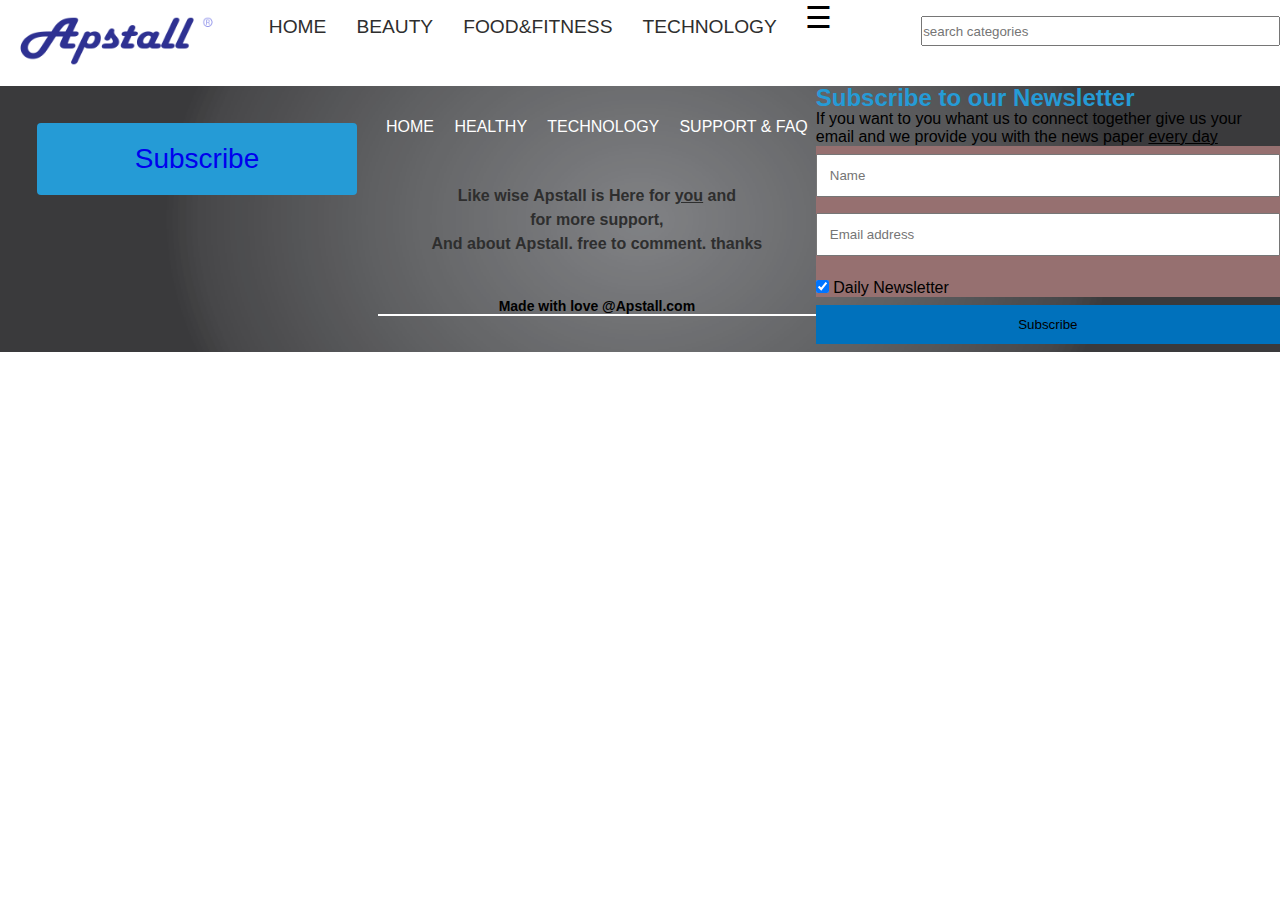
<file: TRENDS/index.html>
<!DOCTYPE html>
<html lang="en">
<head>
    <meta charset="UTF-8">
    <link rel="icon" href="../LOGO~RELATED/appstall1.png" type="image/png">
    <meta name="description" content="Free ONLINE Healthy practice">
    <meta name="keywords" content="TECHNOLOGY, HEALTHY, FOOD&FITNESS, BEAUTY">
    <meta name="author" content="SENEZA Vedaste">
    <meta name="viewport" content="width=device-width, initial-scale=1.0">
    <link rel="stylesheet" href="https://use.fontawesome.com/releases/v5.7.0/css/all.css" integrity="sha384-lZN37f5QGtY3VHgisS14W3ExzMWZxybE1SJSEsQp9S+oqd12jhcu+A56Ebc1zFSJ" crossorigin="anonymous">

    <link rel="stylesheet" href="css/style.css" type="text/css">
    <meta http-equiv="X-UA-Compatible" content="ie=edge">
    <title>Appstall</title>
</head>
<body>
    <header id="header">
        <div id="logo">
                <a href="../index.html"> <img src="../LOGO~RELATED/appstall1.png" class="logo-image"></a>
        </div>
        <div id="menus">
            <div class="sidebar one">
              <a class="" href="#home">HOME</a>
              <a href="#">BEAUTY</a>
              <a href="#">FOOD&FITNESS</a>
              <a href="#">TECHNOLOGY</a>
            </div>
        </div>
        <div id="menu-responsive">
            <div id="myNav" class="overlay">
      <a href="javascript:void(0)" class="closebtn" onclick="closeNav()">&times;</a>
      <div class="overlay-content">
        <a href="#">HOME</a>
        <a href="#">BEAUTY</a>
        <a href="#">FOOD&FITNESS</a>
        <a href="#">TECHNOLOGY</a>
      </div>
    </div>
    <span style="font-size:30px;cursor:pointer" onclick="openNav()">&#9776; </span>
    
    <script>
    function openNav() {
      document.getElementById("myNav").style.height = "100%";
    }
    
    function closeNav() {
      document.getElementById("myNav").style.height = "0%";
    }
    </script>
              </div>
            </div>
        <div id="search">
            <input type="search" name="" placeholder="search categories" id="" class="search">
        </div>
    </header>
   <!-- <section id="section3">
        <div class="top-more">
                <div class="news">
                        <div class="rimwe">
                        <a href="FOOD&FITNESS/Food&Fitness~feeds/topsports.html">
                        <div class="image">
                            <img src="showcase/adult-afro-attractive-2101841.jpg" alt="developer" class="img">
                        </div>
                        <div class="paragraph">
                            <p>Lorem ipsum dolor, sit amet consectetur adipisicing elit. Corporis facere eum quis, id natus fugit quidem eaque illum ex. Repellendus!</p>
                            <h4>BY SENEZA Vedaste</h4>
                        </div>
                        </a>
                        </div>
                </div>
                <div class="news">
                    <div class="rimwe">
                        <a href="TECHNOLOGY/Tech~feeds/howtechnlogy.html">
                        <div class="image">
                            <img src="showcase/adult-beautiful-business-attire-2422280.jpg" alt="developer" class="img">
                        </div>
                        <div class="paragraph">
                            <p>Lorem ipsum dolor, sit amet consectetur adipisicing elit. Corporis facere eum quis, id natus fugit quidem eaque illum ex. Repellendus!</p>
                            <h4>BY SENEZA Vedaste</h4>
                        </div>
                        </a>
                    </div>
                </div>
                <div class="news">
                        <div class="rimwe">
                        <a href="TECHNOLOGY/Tech~feeds/howtechnlogy.html">
                        <div class="image">
                            <img src="showcase/adult-beauty-close-up-925288.jpg" alt="developer" class="img">
                        </div>
                        <div class="paragraph">
                            <p>Lorem ipsum dolor, sit amet consectetur adipisicing elit. Corporis facere eum quis, id natus fugit quidem eaque illum ex. Repellendus!</p>
                            <h4>BY SENEZA Vedaste</h4>
                        </div>
                        </a>
                        </div>
                </div>
        </div>
        <div class="top-more">
                <div class="news">
                        <div class="rimwe">
                        <a href="TRENDS/Trend~feeds/trend1.html">
                        <div class="image">
                            <img src="showcase/adult-casual-couple-1044488.jpg" alt="developer" class="img">
                        </div>
                        <div class="paragraph">
                            <p>Lorem ipsum dolor, sit amet consectetur adipisicing elit. Corporis facere eum quis, id natus fugit quidem eaque illum ex. Repellendus!</p>
                            <h4>BY SENEZA Vedaste</h4>
                        </div>
                        </a>
                        </div>
                </div>
                <div class="news">
                        <div class="rimwe">
                        <a href="BLOG/blog~feeds/brog1.html">
                        <div class="image">
                            <img src="showcase/adults-black-and-white-couple-1589863.jpg" alt="developer" class="img">
                        </div>
                        <div class="paragraph">
                            <p>Lorem ipsum dolor, sit amet consectetur adipisicing elit. Corporis facere eum quis, id natus fugit quidem eaque illum ex. Repellendus!</p>
                            <h4>BY SENEZA Vedaste</h4>
                        </div>
                        </a>
                        </div>
                </div>
                <div class="news">
                        <div class="rimwe">
                        <a href="Beauty/beauty~feeds/top10peoplewith.html">
                        <div class="image">
                            <img src="showcase/africa-beautiful-beauty-1936154.jpg" alt="developer" class="img">
                        </div>
                        <div class="paragraph">
                            <p>Lorem ipsum dolor, sit amet consectetur adipisicing elit. Corporis facere eum quis, id natus fugit quidem eaque illum ex. Repellendus!</p>
                            <h4>BY SENEZA Vedaste</h4>
                        </div>
                        </a>
                        </div>
                </div>
        </div>
    </section>
    <section id="section4">
        <div id="media-class">
            <div class="social-media">
                    <div class="inline">
                        <div id="all1">
                            <a href="">
                            <div class="imge">
                            <img src="showcase/afro-beautiful-beauty-1857591.jpg" alt="" class="allmagedescription">
                            </div>
                            <div class="decription">
                            Lorem ipsum dolor sit amet consectetur adipisicing elit. Natus ut repellat consectetur, laboriosam eius quas porro explicabo non placeat sapiente.
                            <br>
                            <h6>20/august/2019</h6>
                            </div>
                            </a>
                            </div>

                            <div id="all2">
                                <a href="">
                                <div class="imge">
                                <img src="showcase/attractive-beach-beautiful-1809434.jpg" alt="" class="allmagedescription">
                                </div>
                                <div class="decription">
                                Lorem ipsum dolor sit amet consectetur adipisicing elit. Natus ut repellat consectetur, laboriosam eius quas porro explicabo non placeat sapiente.
                                <br>
                                <h6>20/august/2019</h6>
                                </div>
                                </a>
                            </div>

                            <div id="all3">
                                <a href="">
                                <div class="imge">
                                <img src="showcase/attractive-beautiful-beauty-1953962.jpg" alt="" class="allmagedescription">
                                </div>
                                <div class="decription">
                                Lorem ipsum dolor sit amet consectetur adipisicing elit. Natus ut repellat consectetur, laboriosam eius quas porro explicabo non placeat sapiente.
                                <br>
                                <h6>20/august/2019</h6>
                                </div>
                                </a>
                                </div>
                            </div>
                            <div class="inline">
                                <div id="all1">
                                <a href="">
                                <div class="imge">
                                <img src="showcase/beautiful-beautiful-woman-enjoyment-1707946.jpg" alt="" class="allmagedescription">
                                </div>
                                <div class="decription">
                                Lorem ipsum dolor sit amet consectetur adipisicing elit. Natus ut repellat consectetur, laboriosam eius quas porro explicabo non placeat sapiente.
                                <br>
                                <h6>20/august/2019</h6>
                                </div>
                                </a>
                            </div>

                            <div id="all2">
                                <a href="">
                                <div class="imge">
                                <img src="showcase/beautiful-beauty-celebration-2170387.jpg" alt="" class="allmagedescription">
                                </div>
                                <div class="decription">
                                Lorem ipsum dolor sit amet consectetur adipisicing elit. Natus ut repellat consectetur, laboriosam eius quas porro explicabo non placeat sapiente.
                                <br>
                                <h6>20/august/2019</h6>
                                </div>
                                </a>
                            </div>

                            <div id="all3">
                                <a href="">
                                <div class="imge">
                                <img src="showcase/beautiful-beauty-cheerful-1579005.jpg" alt="" class="allmagedescription">
                                </div>
                                <div class="decription">
                                Lorem ipsum dolor sit amet consectetur adipisicing elit. Natus ut repellat consectetur, laboriosam eius quas porro explicabo non placeat sapiente.
                                <br>
                                <h6>20/august/2019</h6>
                                </div>
                                </a>
                                </div>
                            </div>
            </div>
            <div class="feeds-media">

            </div>

        </div>
    </section>
    -->
</div>
<footer id="footer">
    <div class="footer">
        <div class="footer1">
            <button class="button"><a href="https://www.youtube.com/channel/UCGR5eS10Qo91JG_Vz_bG67w"><span>Subscribe</span></a></button>
            <a href="https://www.youtube.com/channel/UCGR5eS10Qo91JG_Vz_bG67w">
            <i class="fab fa-youtube-square fe1"></i>
            </a>
            <a href="https://www.facebook.com/tech.vedaste/">
            <i class="fab fa-facebook-square fe2"></i>
            </a>
            <a href="https://twitter.com/MV79941115">
            <i class="fab fa-twitter-square fe3"></i>
            </a>
            <a href="https://www.instagram.com/muneza.apstalling/>
            <i class="fab fa-instagram fe4"></i>
            </a>
            <a href="mailto:munezavda12@gmail.com">
            <i class="fas fa-envelope fe5"></i>
            </a>
        </div>
        <div class="footer2">
            <ul>
                <li>
                    <a href="#">HOME</a>
                </li>
                <li>
                    <a href="#">HEALTHY</a>
                </li>
                <li>
                    <a href="#">TECHNOLOGY</a>
               </li>
               <li>
                   <a href="#">SUPPORT & FAQ</a>
               </li>
            </ul>
            <h2>
                Like wise <b>Apstall</b> is Here for <u>you</u> and  <br>for more support, <br> And about <b>Apstall</b>.
                free to comment. thanks
            </h2>
            <h4>Made with love @Apstall.com</h4>
        </div>
        <div class="footer3">
            <form action="action_page.php">
                <div class="container">
                  <h2>Subscribe to our Newsletter</h2>
                  <p>If you want to you whant us to connect together give us your email and we provide you
                      with the news paper <u>every day</u>
                  </p>

                </div>

                <div class="container" style="background-color:rgb(150, 112, 112); color:black;">
                  <input type="text" placeholder="Name" name="name" required>
                  <input type="text" placeholder="Email address" name="mail" required>
                  <label>
                    <input type="checkbox" checked="checked" name="subscribe"> Daily Newsletter
                  </label>
                </div>

                <div class="container">
                  <input type="submit" value="Subscribe">
                </div>
              </form>
        </div>
    </div>
</footer>

</body>
</html>
</file>
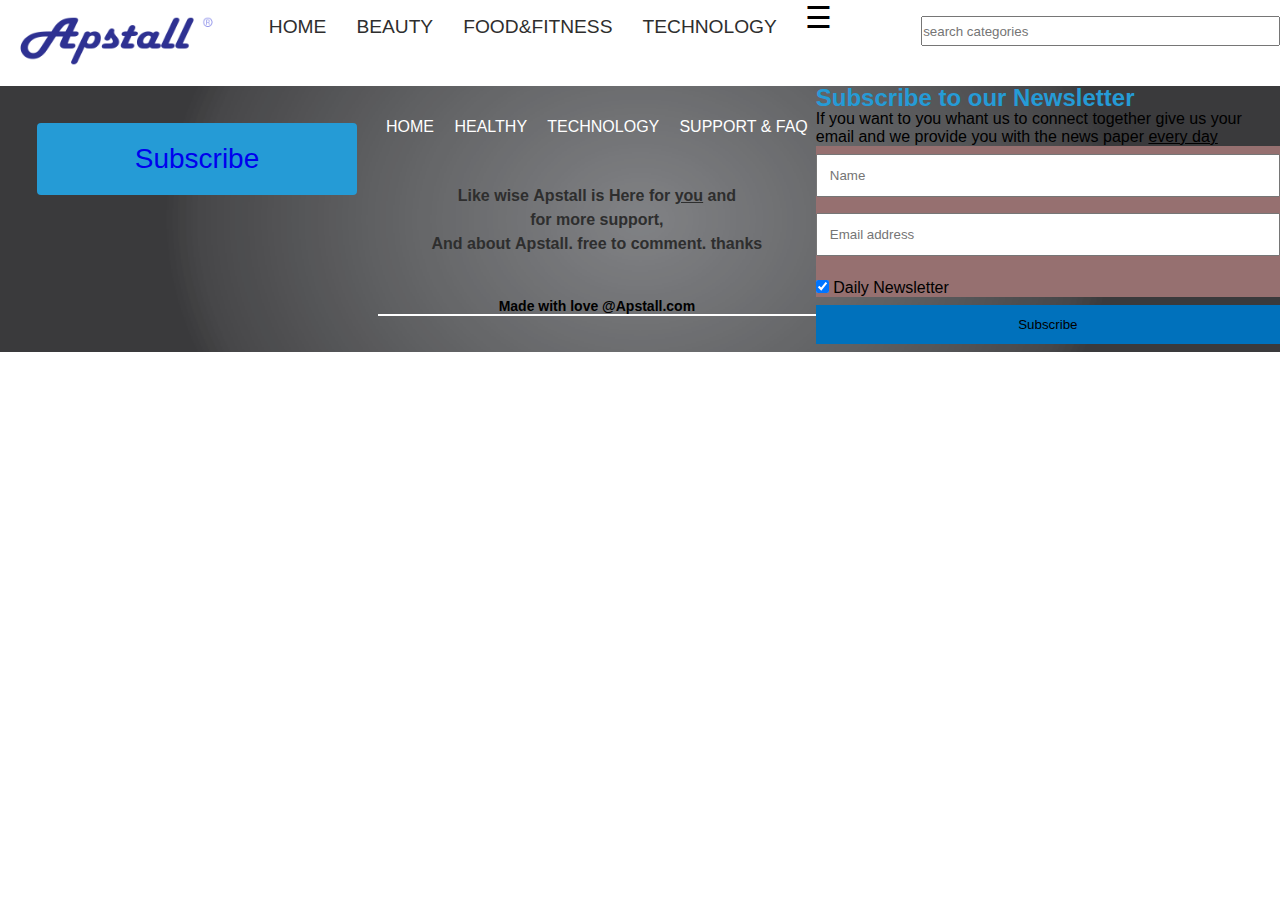
<file: TECHNOLOGY/index~technlogy.html>
<!DOCTYPE html>
<html lang="en">
<head>
    <meta charset="UTF-8">
    <link rel="icon" href="../LOGO~RELATED/appstall1.png" type="image/png">
    <meta name="description" content="Free ONLINE Healthy practice">
    <meta name="keywords" content="TECHNOLOGY, HEALTHY, FOOD&FITNESS, BEAUTY">
    <meta name="author" content="SENEZA Vedaste">
    <meta name="viewport" content="width=device-width, initial-scale=1.0">
    <link rel="stylesheet" href="https://use.fontawesome.com/releases/v5.7.0/css/all.css" integrity="sha384-lZN37f5QGtY3VHgisS14W3ExzMWZxybE1SJSEsQp9S+oqd12jhcu+A56Ebc1zFSJ" crossorigin="anonymous">

    <link rel="stylesheet" href="css/style.css" type="text/css">
    <meta http-equiv="X-UA-Compatible" content="ie=edge">
    <title>Appstall</title>
</head>
<body>
    <header id="header">
        <div id="logo">
                <a href="../index.html"> <img src="../LOGO~RELATED/appstall1.png" class="logo-image"></a>
        </div>
        <div id="menus">
            <div class="sidebar one">
                <a href="../index.html">HOME</a>
                <a href="../Beauty/index.html">BEAUTY</a>
                <a href="../FOOD&FITNESS/index.html">FOOD&FITNESS</a>
                <a href="index~technlogy.html">TECHNOLOGY</a>
            </div>
        </div>
        <div id="menu-responsive">
            <div id="myNav" class="overlay">
      <a href="javascript:void(0)" class="closebtn" onclick="closeNav()">&times;</a>
      <div class="overlay-content">
        <a href="../index.html">HOME</a>
        <a href="../Beauty/index.html">BEAUTY</a>
        <a href="../FOOD&FITNESS/index.html">FOOD&FITNESS</a>
        <a href="index~technlogy.html">TECHNOLOGY</a>
      </div>
    </div>
    <span style="font-size:30px;cursor:pointer" onclick="openNav()">&#9776; </span>
    
    <script>
    function openNav() {
      document.getElementById("myNav").style.height = "100%";
    }
    
    function closeNav() {
      document.getElementById("myNav").style.height = "0%";
    }
    </script>
              </div>
            </div>
        <div id="search">
            <input type="search" name="" placeholder="search categories" id="" class="search">
        </div>
    </header>
 <!--   <section id="section3">
        <div class="top-more">
                <div class="news">
                        <div class="rimwe">
                        <a href="FOOD&FITNESS/Food&Fitness~feeds/topsports.html">
                        <div class="image">
                            <img src="showcase/adult-afro-attractive-2101841.jpg" alt="developer" class="img">
                        </div>
                        <div class="paragraph">
                            <p>Lorem ipsum dolor, sit amet consectetur adipisicing elit. Corporis facere eum quis, id natus fugit quidem eaque illum ex. Repellendus!</p>
                            <h4>BY SENEZA Vedaste</h4>
                        </div>
                        </a>
                        </div>
                </div>
                <div class="news">
                    <div class="rimwe">
                        <a href="TECHNOLOGY/Tech~feeds/howtechnlogy.html">
                        <div class="image">
                            <img src="showcase/adult-beautiful-business-attire-2422280.jpg" alt="developer" class="img">
                        </div>
                        <div class="paragraph">
                            <p>Lorem ipsum dolor, sit amet consectetur adipisicing elit. Corporis facere eum quis, id natus fugit quidem eaque illum ex. Repellendus!</p>
                            <h4>BY SENEZA Vedaste</h4>
                        </div>
                        </a>
                    </div>
                </div>
                <div class="news">
                        <div class="rimwe">
                        <a href="TECHNOLOGY/Tech~feeds/howtechnlogy.html">
                        <div class="image">
                            <img src="showcase/adult-beauty-close-up-925288.jpg" alt="developer" class="img">
                        </div>
                        <div class="paragraph">
                            <p>Lorem ipsum dolor, sit amet consectetur adipisicing elit. Corporis facere eum quis, id natus fugit quidem eaque illum ex. Repellendus!</p>
                            <h4>BY SENEZA Vedaste</h4>
                        </div>
                        </a>
                        </div>
                </div>
        </div>
        <div class="top-more">
                <div class="news">
                        <div class="rimwe">
                        <a href="TRENDS/Trend~feeds/trend1.html">
                        <div class="image">
                            <img src="showcase/adult-casual-couple-1044488.jpg" alt="developer" class="img">
                        </div>
                        <div class="paragraph">
                            <p>Lorem ipsum dolor, sit amet consectetur adipisicing elit. Corporis facere eum quis, id natus fugit quidem eaque illum ex. Repellendus!</p>
                            <h4>BY SENEZA Vedaste</h4>
                        </div>
                        </a>
                        </div>
                </div>
                <div class="news">
                        <div class="rimwe">
                        <a href="BLOG/blog~feeds/brog1.html">
                        <div class="image">
                            <img src="showcase/adults-black-and-white-couple-1589863.jpg" alt="developer" class="img">
                        </div>
                        <div class="paragraph">
                            <p>Lorem ipsum dolor, sit amet consectetur adipisicing elit. Corporis facere eum quis, id natus fugit quidem eaque illum ex. Repellendus!</p>
                            <h4>BY SENEZA Vedaste</h4>
                        </div>
                        </a>
                        </div>
                </div>
                <div class="news">
                        <div class="rimwe">
                        <a href="Beauty/beauty~feeds/top10peoplewith.html">
                        <div class="image">
                            <img src="showcase/africa-beautiful-beauty-1936154.jpg" alt="developer" class="img">
                        </div>
                        <div class="paragraph">
                            <p>Lorem ipsum dolor, sit amet consectetur adipisicing elit. Corporis facere eum quis, id natus fugit quidem eaque illum ex. Repellendus!</p>
                            <h4>BY SENEZA Vedaste</h4>
                        </div>
                        </a>
                        </div>
                </div>
        </div>
    </section>
    <section id="section4">
        <div id="media-class">
            <div class="social-media">
                    <div class="inline">
                        <div id="all1">
                            <a href="">
                            <div class="imge">
                            <img src="showcase/afro-beautiful-beauty-1857591.jpg" alt="" class="allmagedescription">
                            </div>
                            <div class="decription">
                            Lorem ipsum dolor sit amet consectetur adipisicing elit. Natus ut repellat consectetur, laboriosam eius quas porro explicabo non placeat sapiente.
                            <br>
                            <h6>20/august/2019</h6>
                            </div>
                            </a>
                            </div>

                            <div id="all2">
                                <a href="">
                                <div class="imge">
                                <img src="showcase/attractive-beach-beautiful-1809434.jpg" alt="" class="allmagedescription">
                                </div>
                                <div class="decription">
                                Lorem ipsum dolor sit amet consectetur adipisicing elit. Natus ut repellat consectetur, laboriosam eius quas porro explicabo non placeat sapiente.
                                <br>
                                <h6>20/august/2019</h6>
                                </div>
                                </a>
                            </div>

                            <div id="all3">
                                <a href="">
                                <div class="imge">
                                <img src="showcase/attractive-beautiful-beauty-1953962.jpg" alt="" class="allmagedescription">
                                </div>
                                <div class="decription">
                                Lorem ipsum dolor sit amet consectetur adipisicing elit. Natus ut repellat consectetur, laboriosam eius quas porro explicabo non placeat sapiente.
                                <br>
                                <h6>20/august/2019</h6>
                                </div>
                                </a>
                                </div>
                            </div>
                            <div class="inline">
                                <div id="all1">
                                <a href="">
                                <div class="imge">
                                <img src="showcase/beautiful-beautiful-woman-enjoyment-1707946.jpg" alt="" class="allmagedescription">
                                </div>
                                <div class="decription">
                                Lorem ipsum dolor sit amet consectetur adipisicing elit. Natus ut repellat consectetur, laboriosam eius quas porro explicabo non placeat sapiente.
                                <br>
                                <h6>20/august/2019</h6>
                                </div>
                                </a>
                            </div>

                            <div id="all2">
                                <a href="">
                                <div class="imge">
                                <img src="showcase/beautiful-beauty-celebration-2170387.jpg" alt="" class="allmagedescription">
                                </div>
                                <div class="decription">
                                Lorem ipsum dolor sit amet consectetur adipisicing elit. Natus ut repellat consectetur, laboriosam eius quas porro explicabo non placeat sapiente.
                                <br>
                                <h6>20/august/2019</h6>
                                </div>
                                </a>
                            </div>

                            <div id="all3">
                                <a href="">
                                <div class="imge">
                                <img src="showcase/beautiful-beauty-cheerful-1579005.jpg" alt="" class="allmagedescription">
                                </div>
                                <div class="decription">
                                Lorem ipsum dolor sit amet consectetur adipisicing elit. Natus ut repellat consectetur, laboriosam eius quas porro explicabo non placeat sapiente.
                                <br>
                                <h6>20/august/2019</h6>
                                </div>
                                </a>
                                </div>
                            </div>
            </div>
            <div class="feeds-media">

            </div>

        </div>
    </section>
    -->
</div>
<footer id="footer">
    <div class="footer">
        <div class="footer1">
            <button class="button"><a href="https://www.youtube.com/channel/UCGR5eS10Qo91JG_Vz_bG67w"><span>Subscribe</span></a></button>
            <a href="https://www.youtube.com/channel/UCGR5eS10Qo91JG_Vz_bG67w">
            <i class="fab fa-youtube-square fe1"></i>
            </a>
            <a href="https://www.facebook.com/tech.vedaste/">
            <i class="fab fa-facebook-square fe2"></i>
            </a>
            <a href="https://twitter.com/MV79941115">
            <i class="fab fa-twitter-square fe3"></i>
            </a>
            <a href="https://www.instagram.com/muneza.apstalling/>
            <i class="fab fa-instagram fe4"></i>
            </a>
            <a href="mailto:munezavda12@gmail.com">
            <i class="fas fa-envelope fe5"></i>
            </a>
        </div>
        <div class="footer2">
            <ul>
                <li>
                    <a href="#">HOME</a>
                </li>
                <li>
                    <a href="#">HEALTHY</a>
                </li>
                <li>
                    <a href="#">TECHNOLOGY</a>
               </li>
               <li>
                   <a href="#">SUPPORT & FAQ</a>
               </li>
            </ul>
            <h2>
                Like wise <b>Apstall</b> is Here for <u>you</u> and  <br>for more support, <br> And about <b>Apstall</b>.
                free to comment. thanks
            </h2>
            <h4>Made with love @Apstall.com</h4>
        </div>
        <div class="footer3">
            <form action="action_page.php">
                <div class="container">
                  <h2>Subscribe to our Newsletter</h2>
                  <p>If you want to you whant us to connect together give us your email and we provide you
                      with the news paper <u>every day</u>
                  </p>

                </div>

                <div class="container" style="background-color:rgb(150, 112, 112); color:black;">
                  <input type="text" placeholder="Name" name="name" required>
                  <input type="text" placeholder="Email address" name="mail" required>
                  <label>
                    <input type="checkbox" checked="checked" name="subscribe"> Daily Newsletter
                  </label>
                </div>

                <div class="container">
                  <input type="submit" value="Subscribe">
                </div>
              </form>
        </div>
    </div>
</footer>

</body>
</html>
</file>
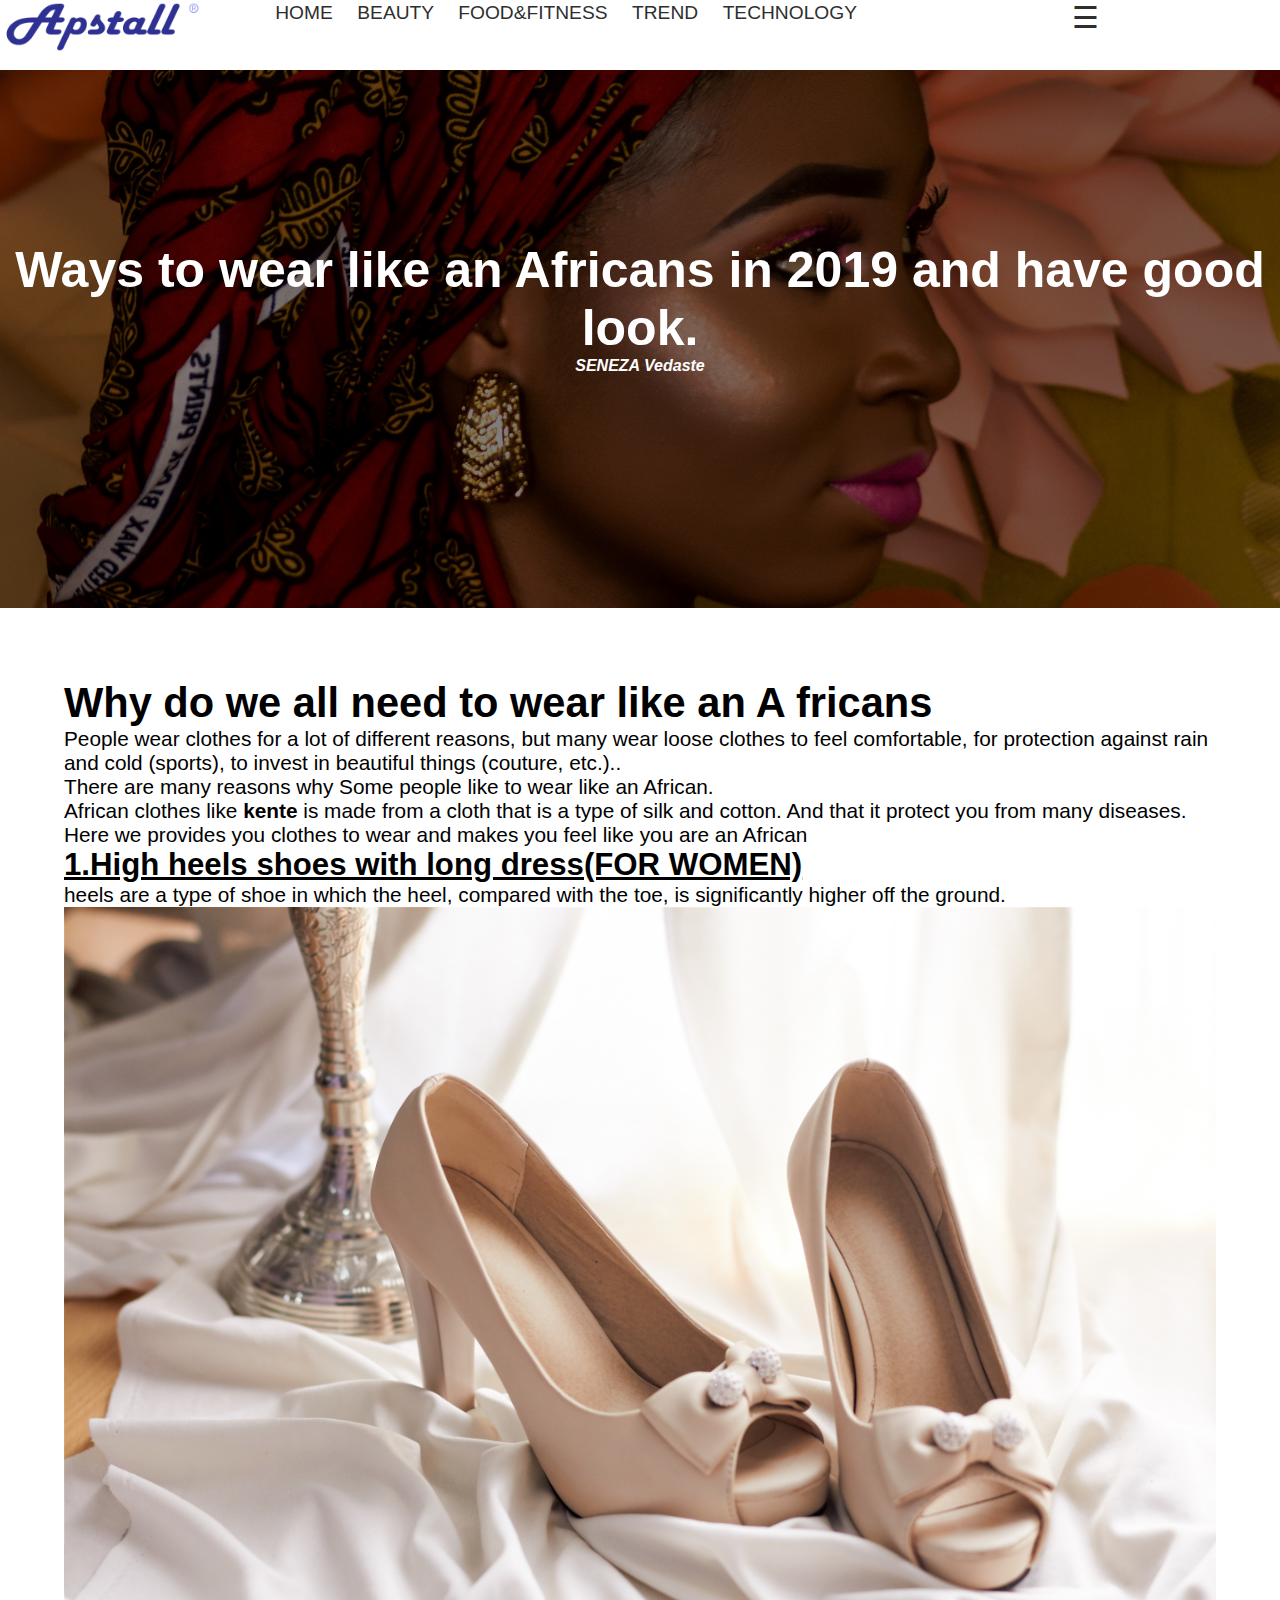
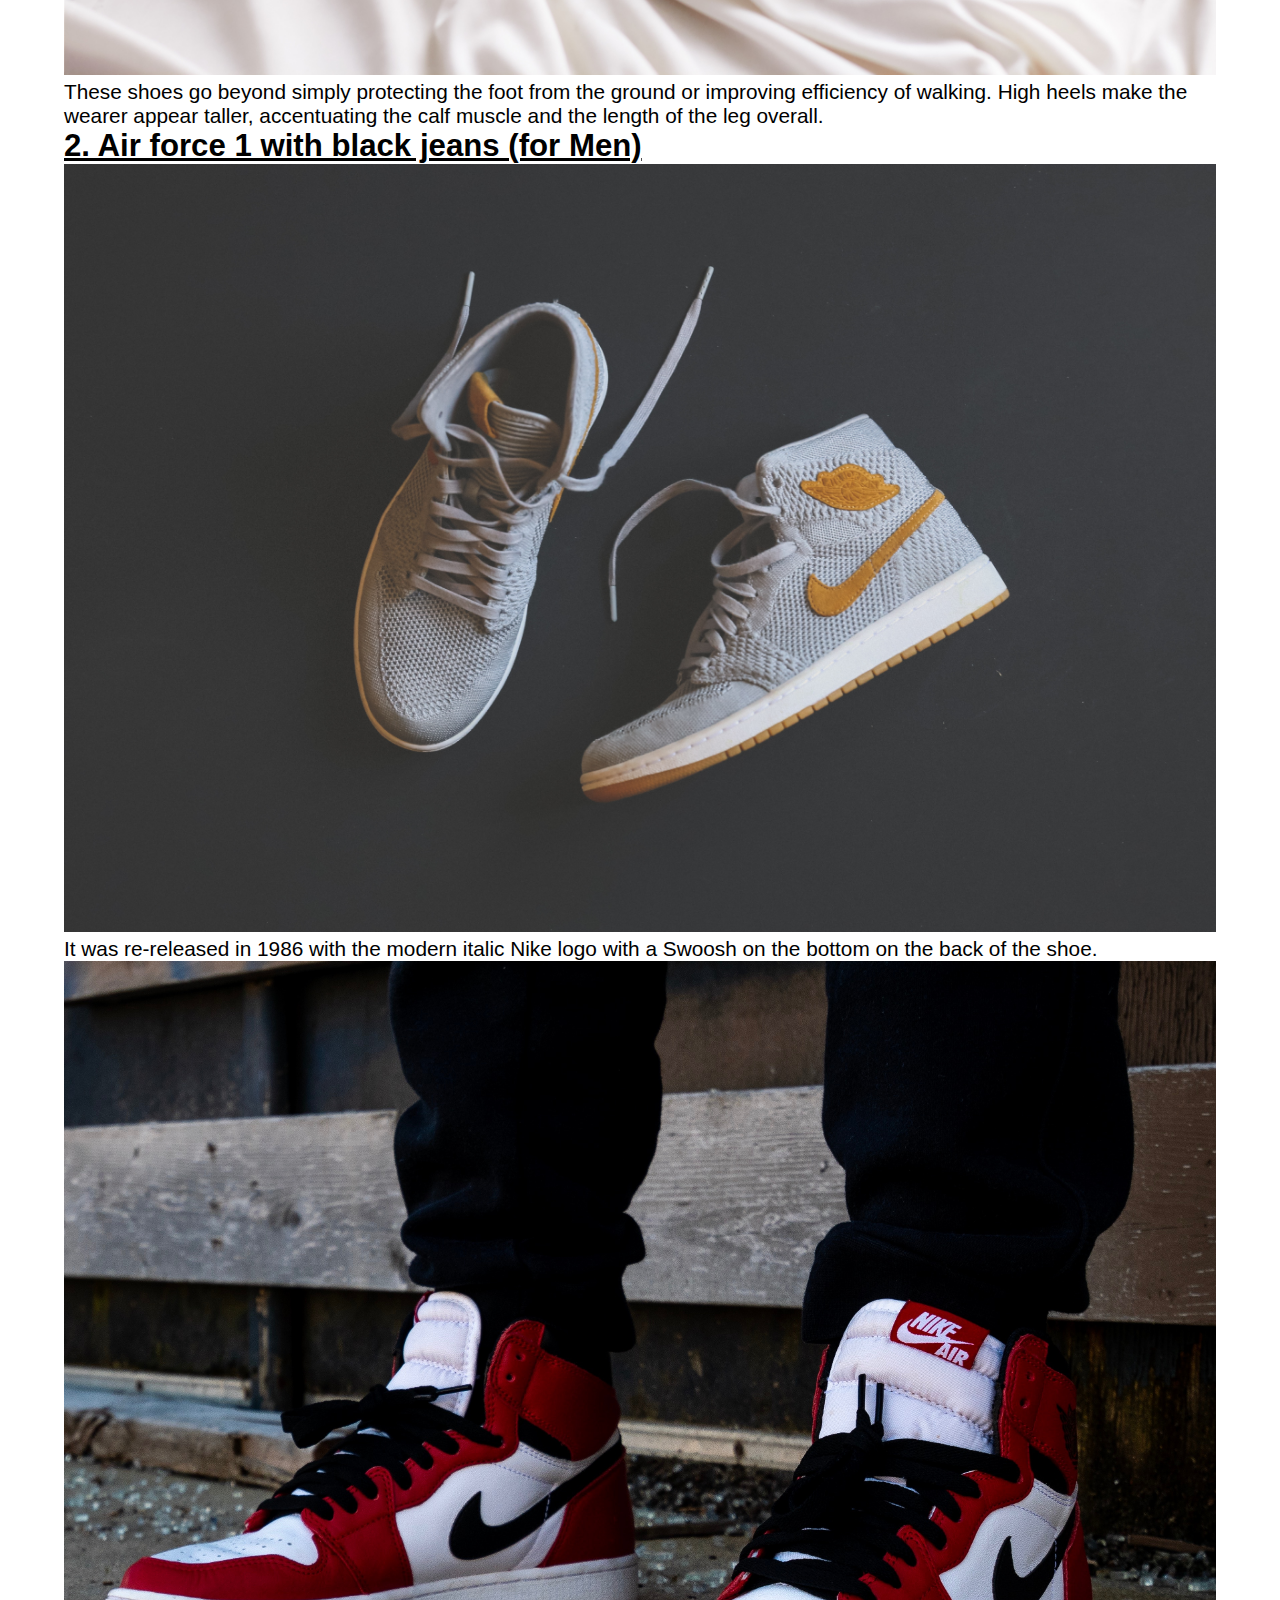
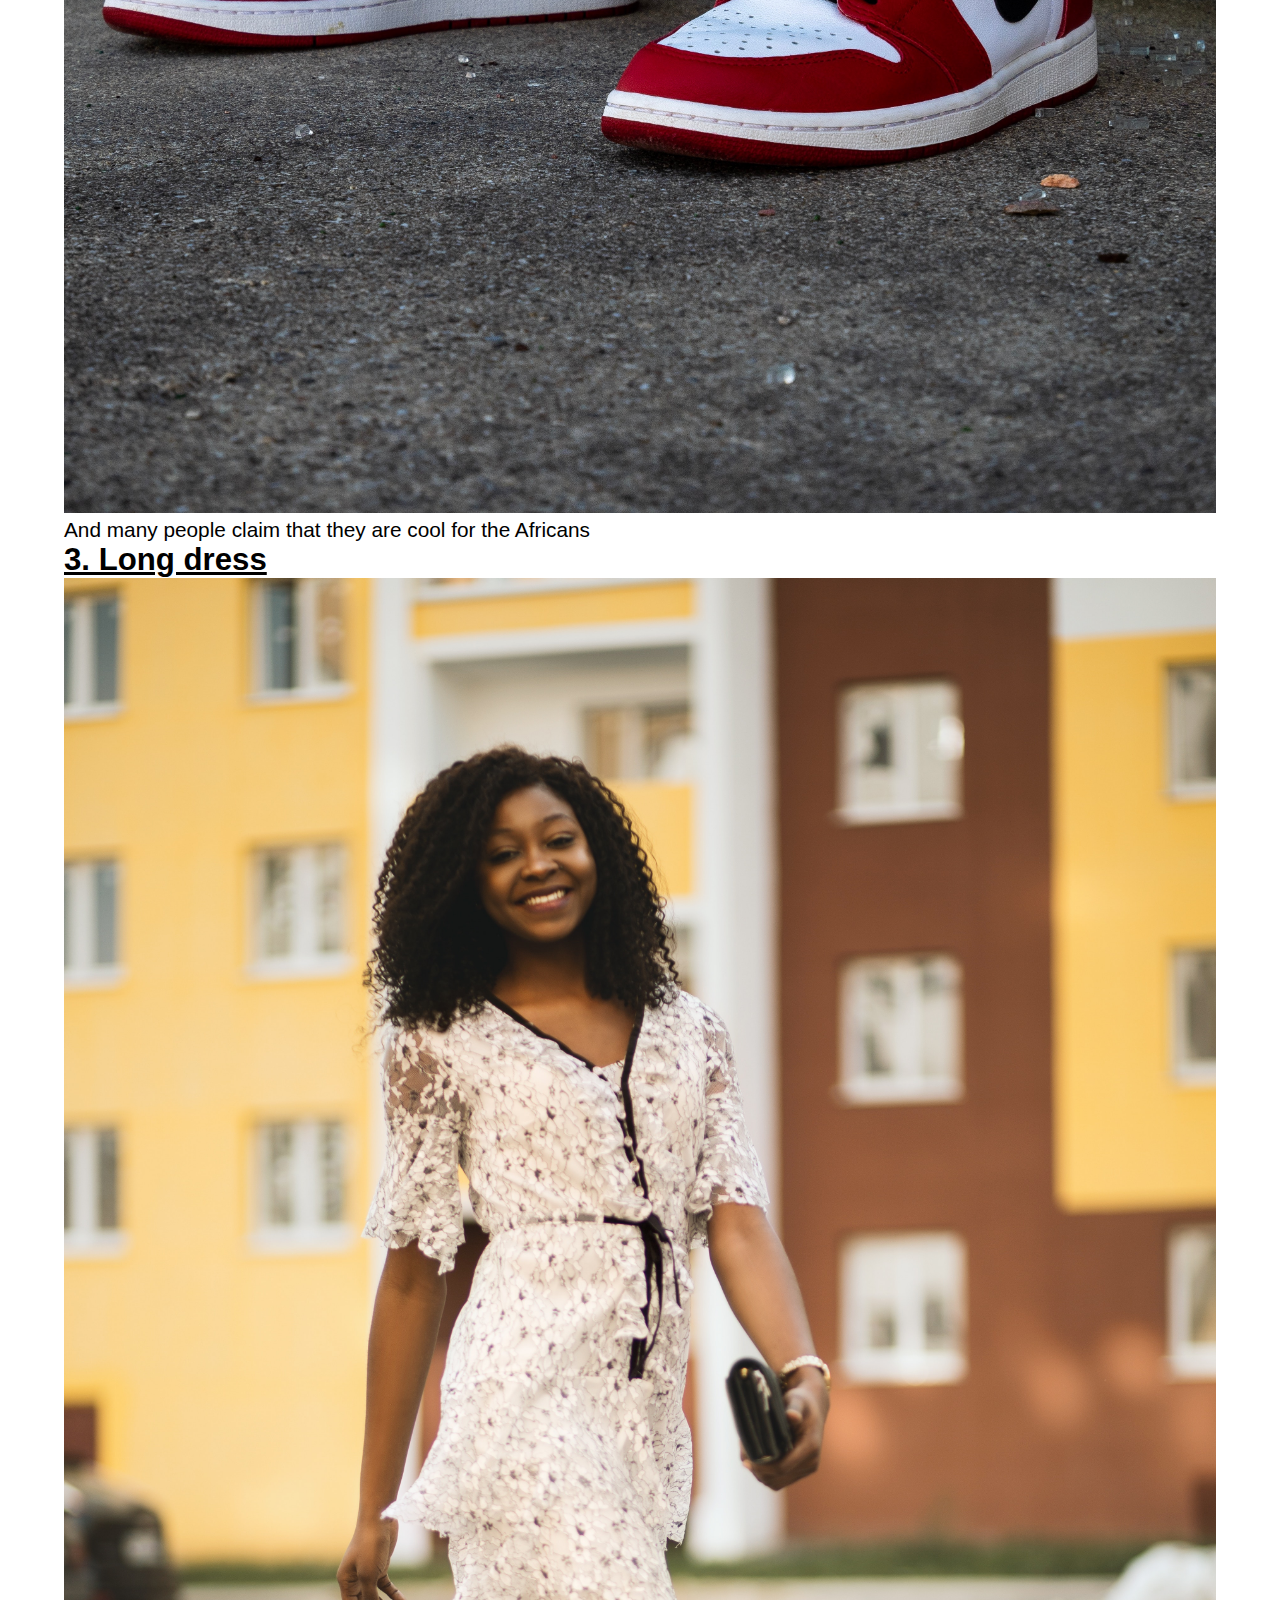
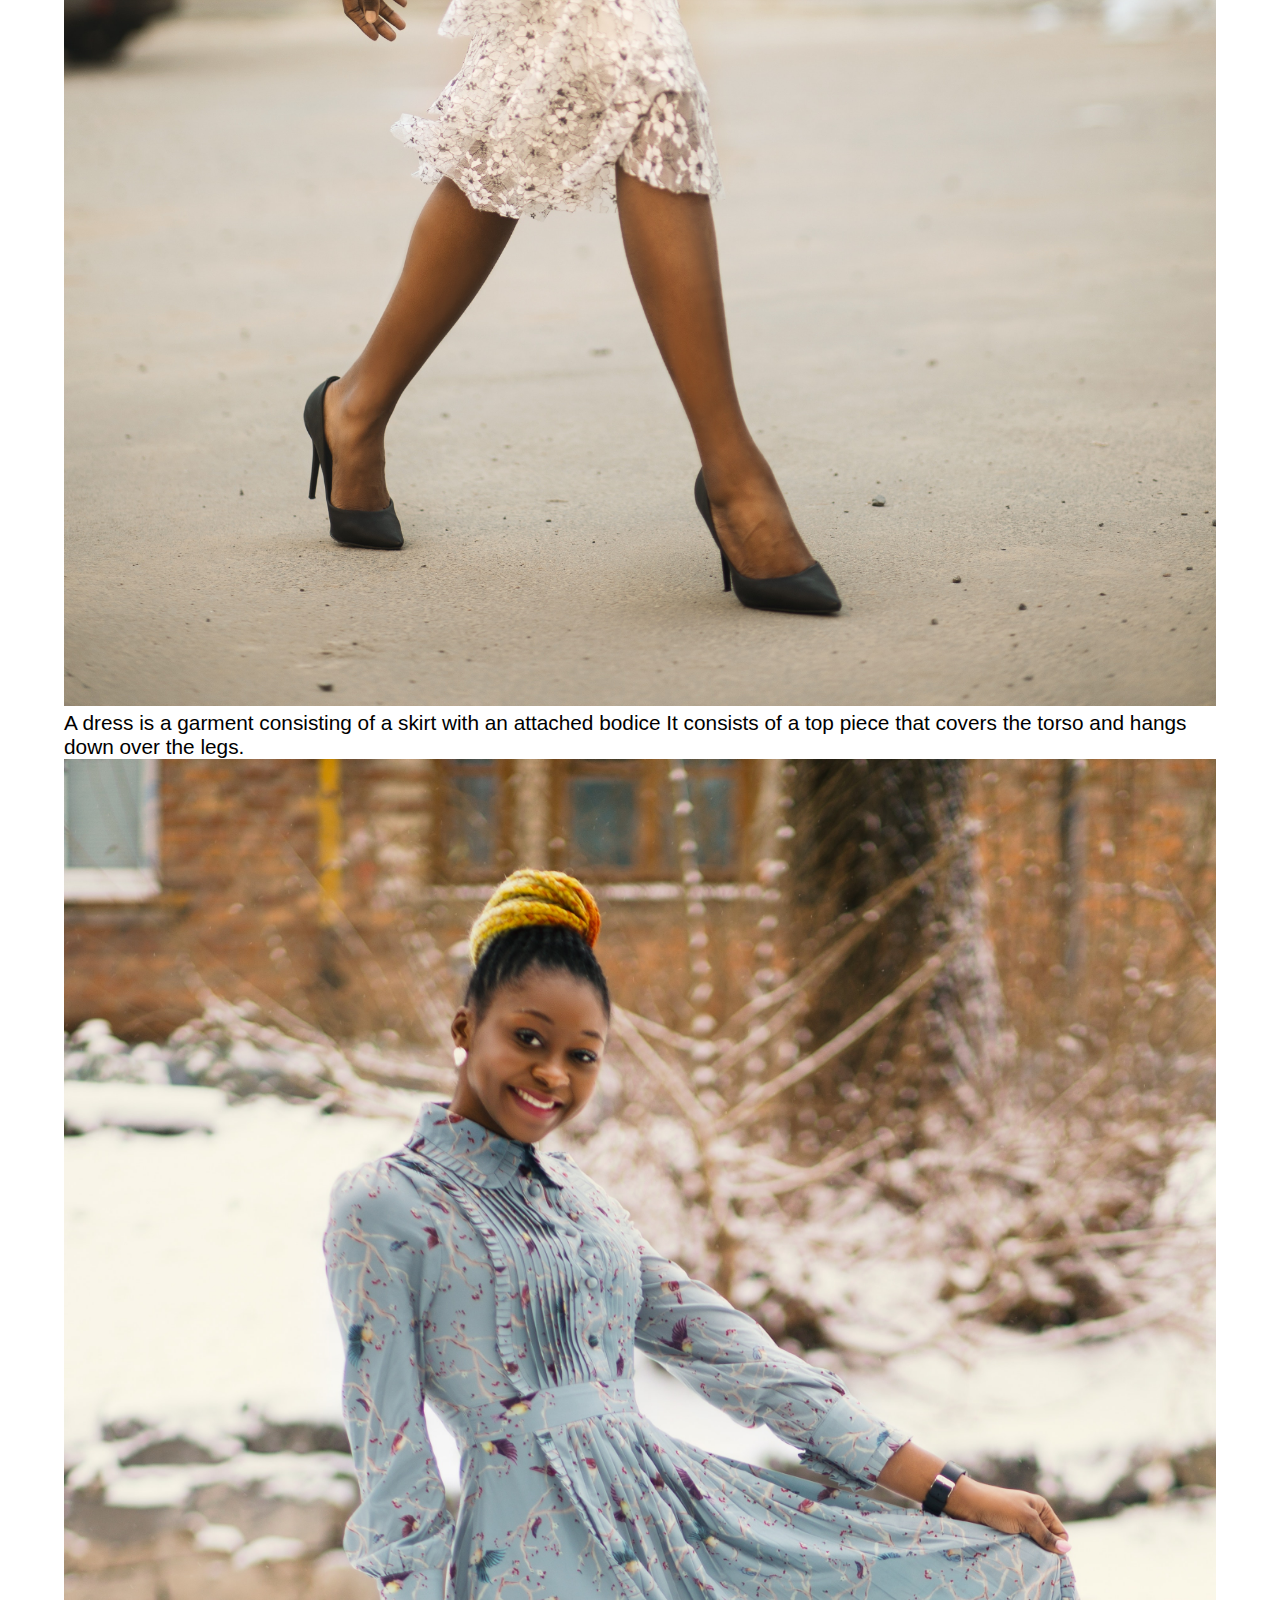
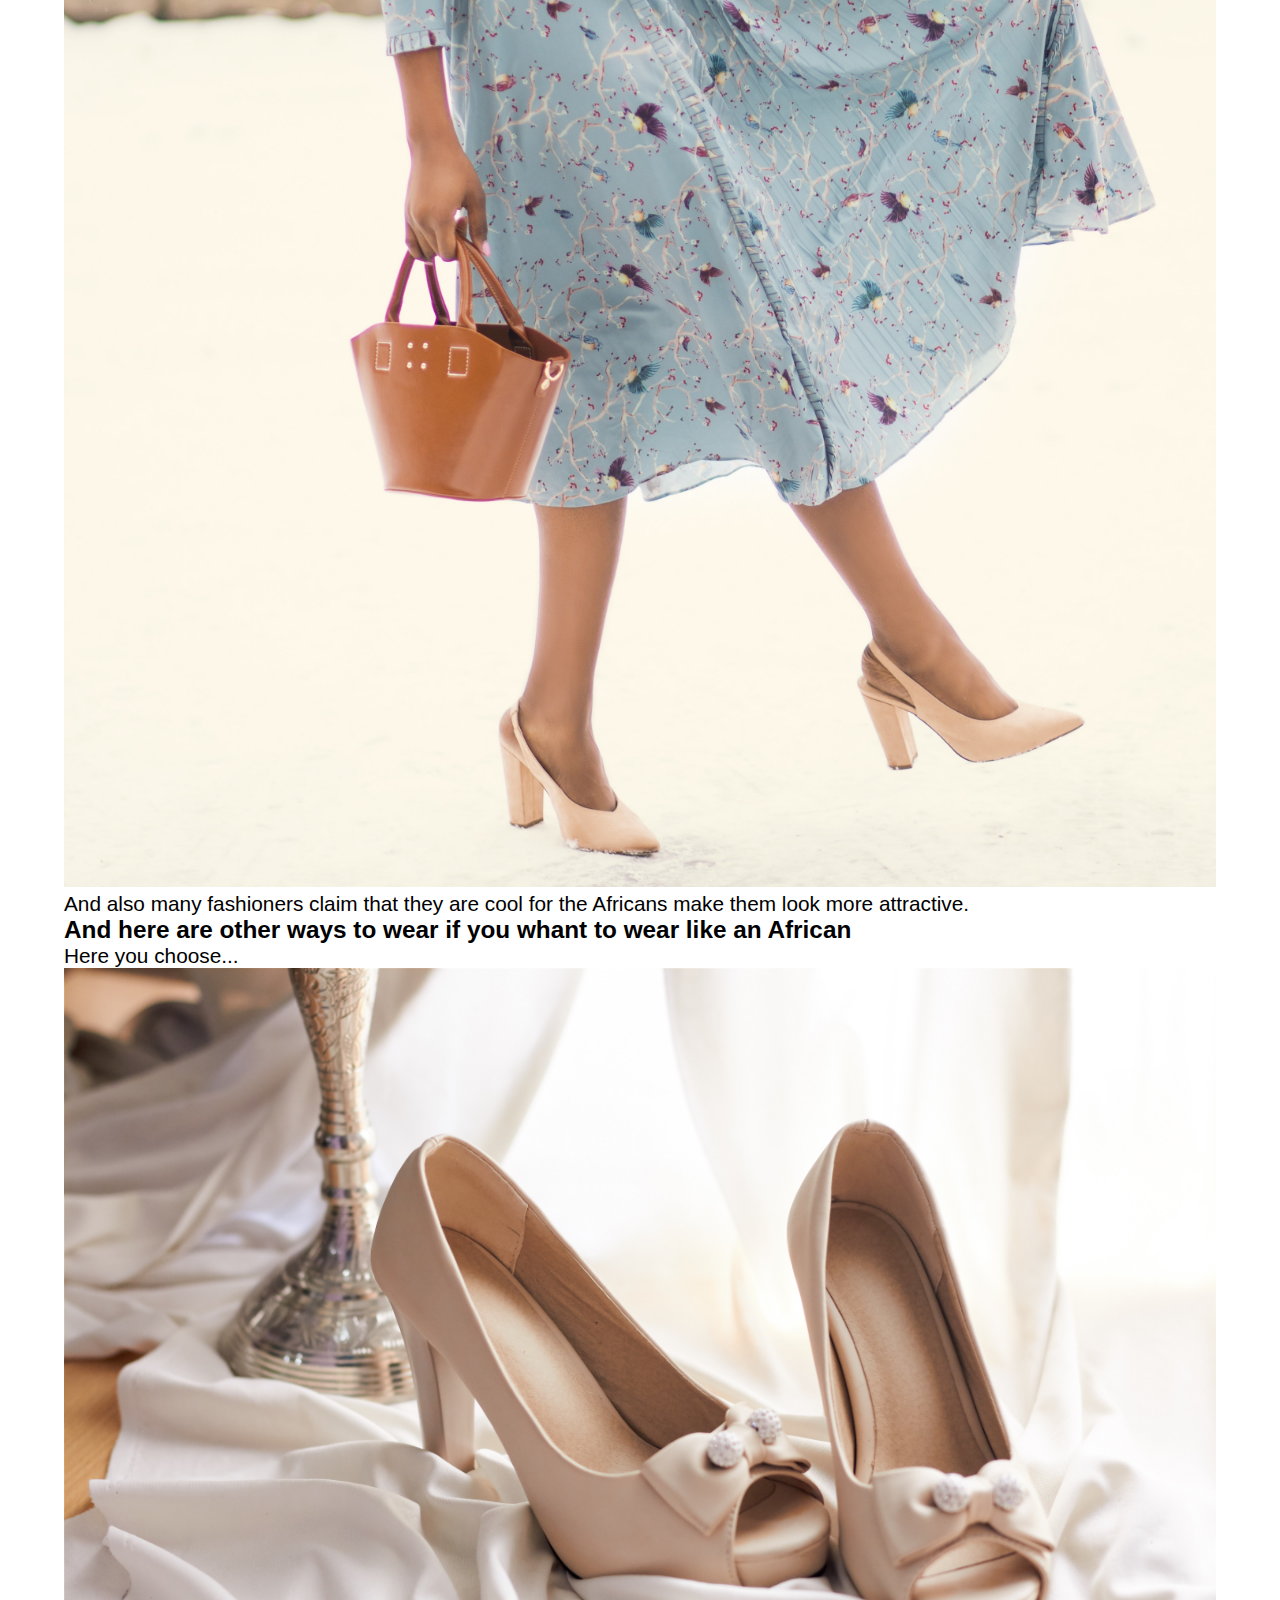
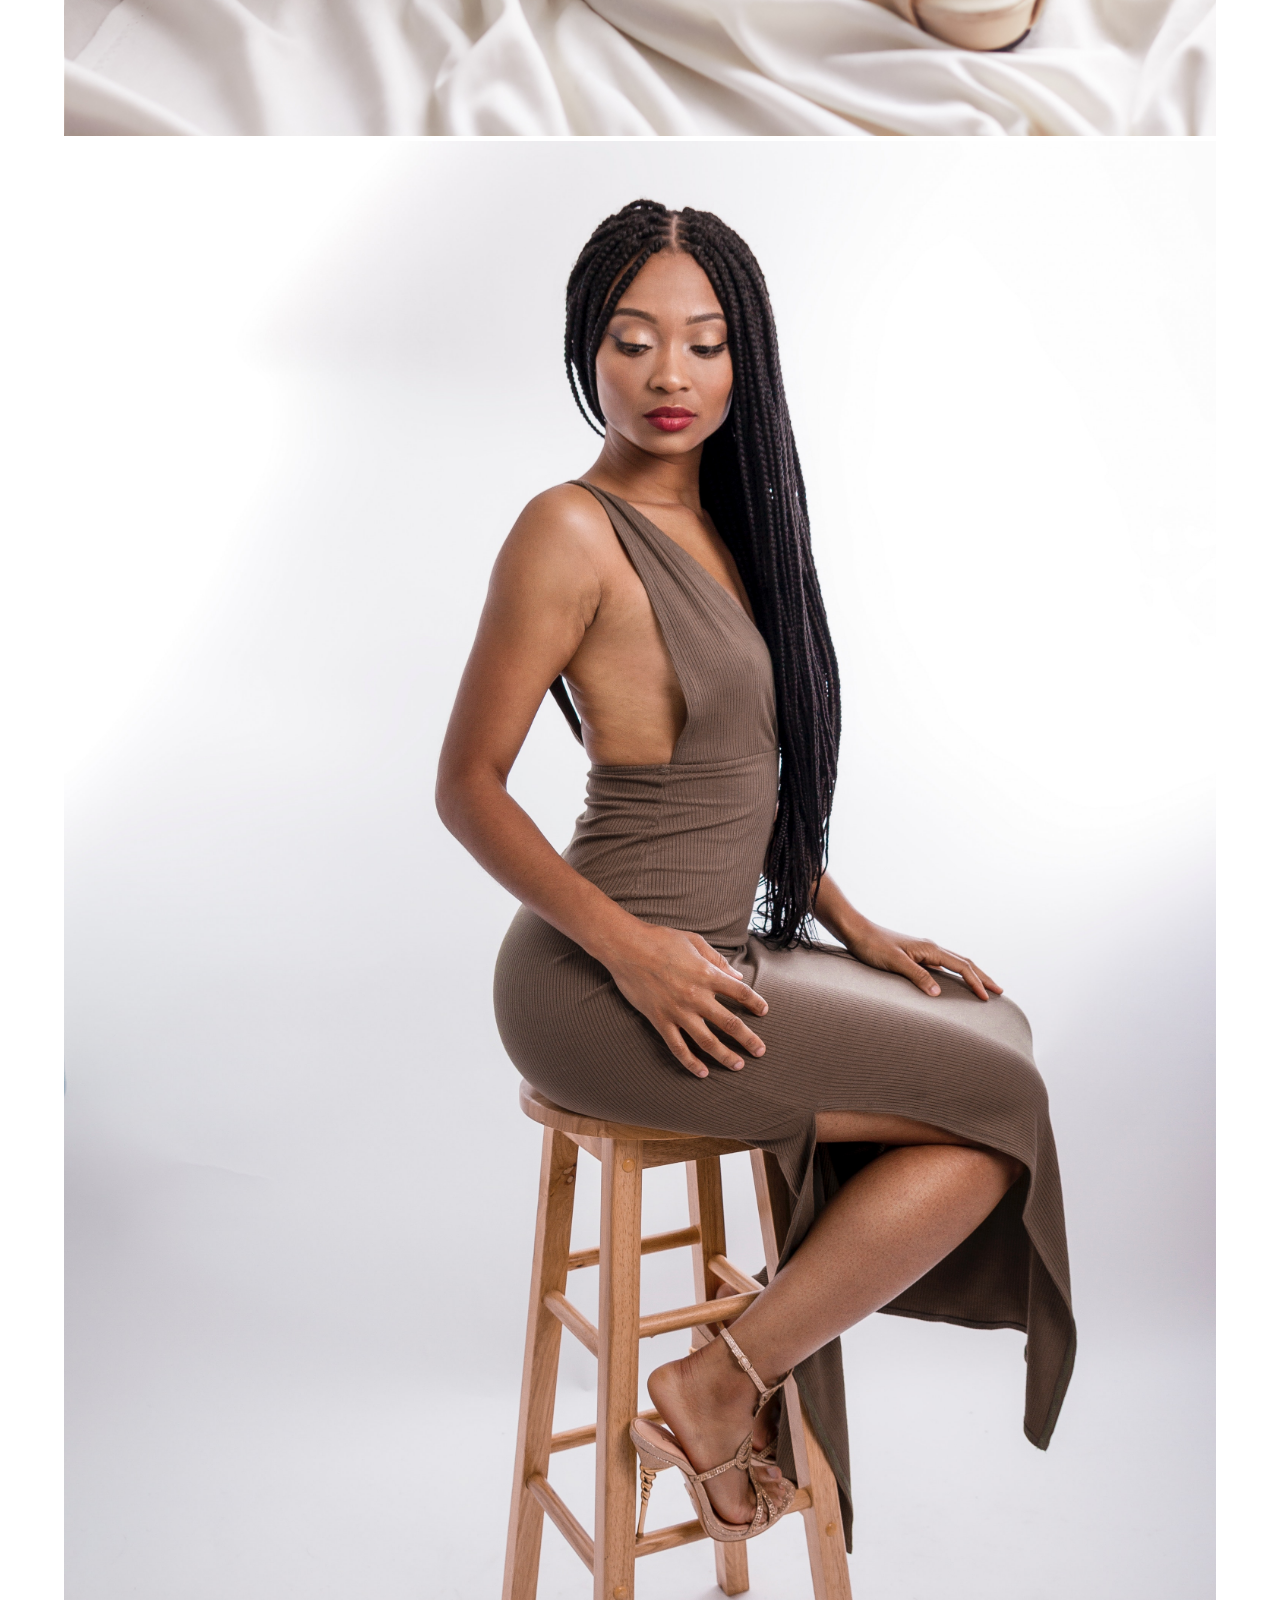
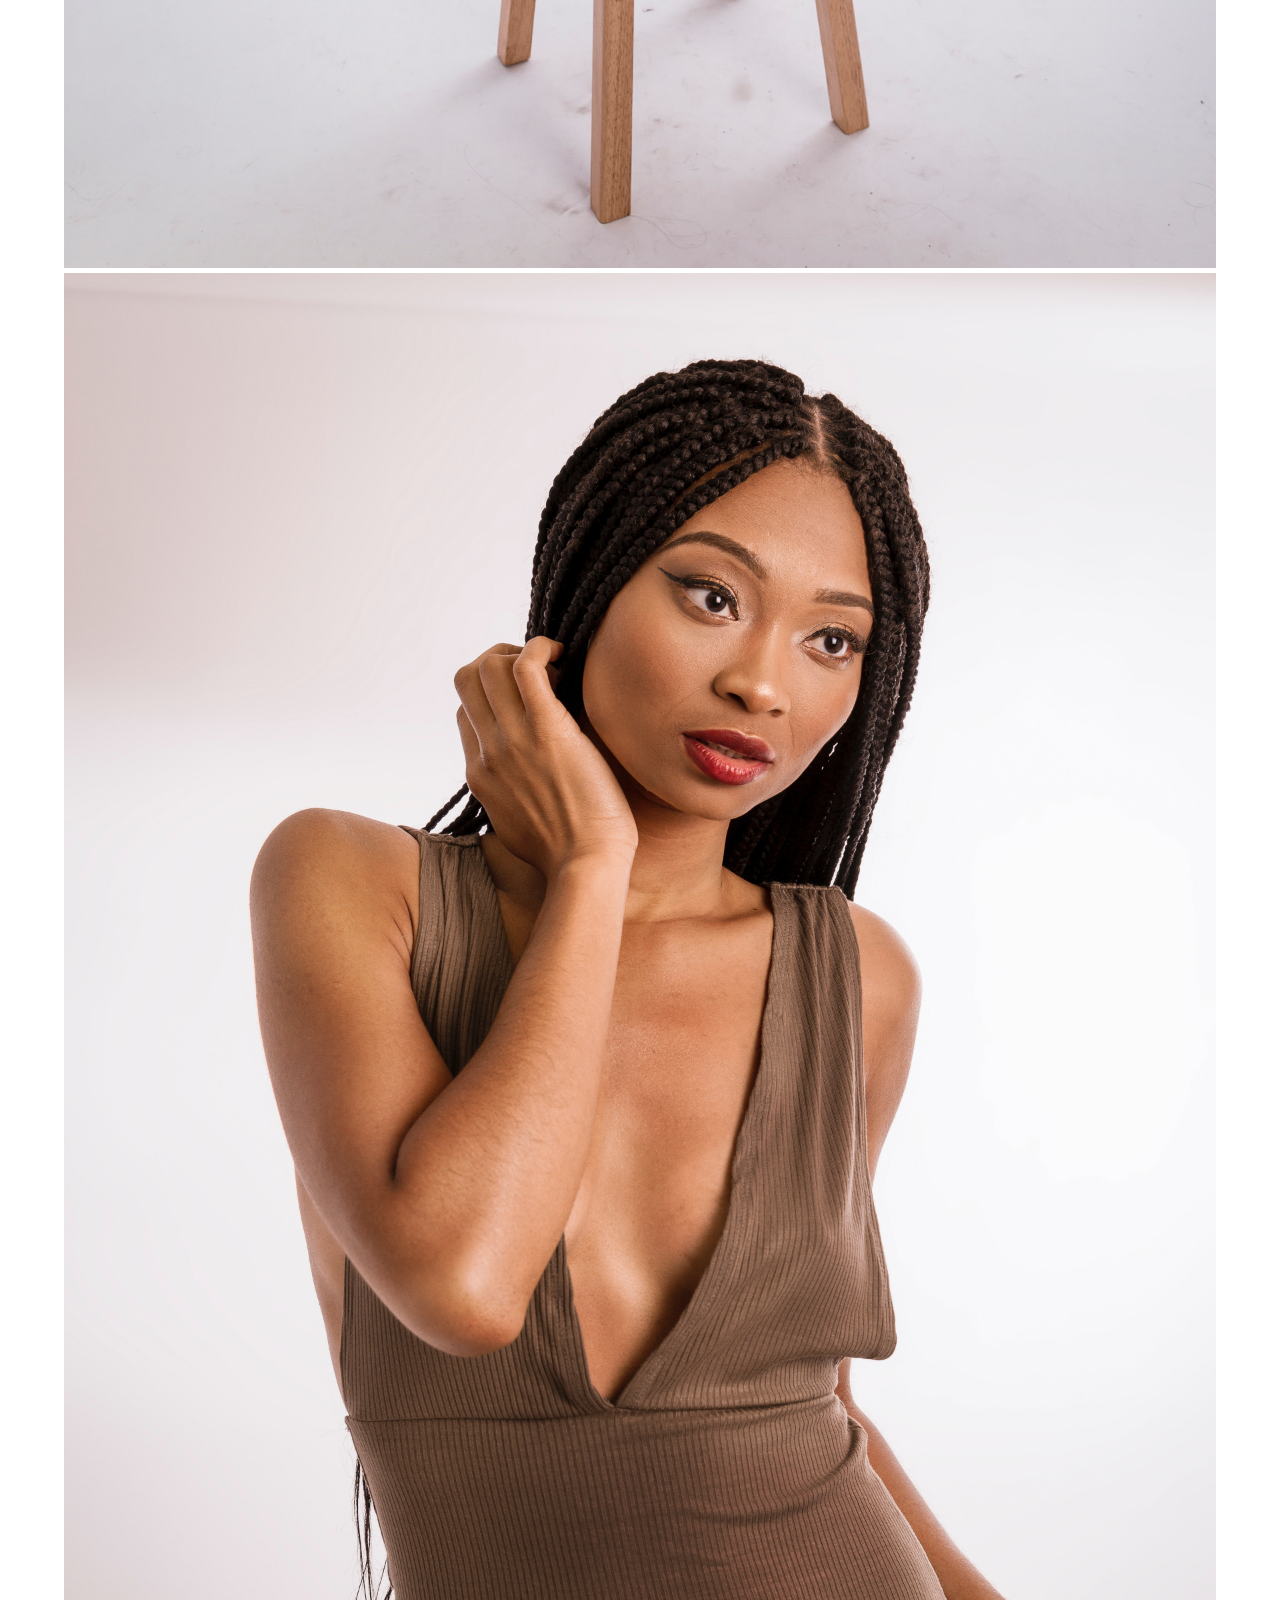
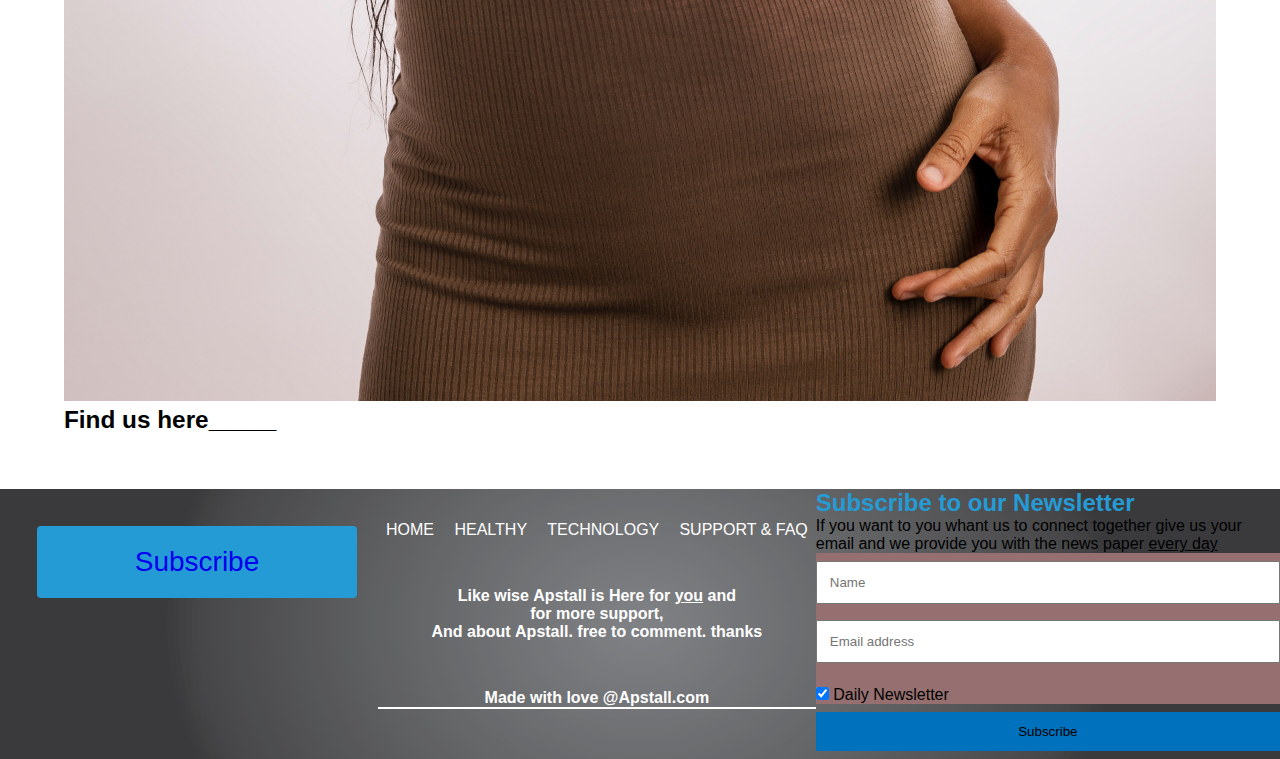
<file: Beauty/beauty~feeds/top10peoplewith.html>
<!DOCTYPE html>
<html>
<head>
    <link rel="icon" href="../../LOGO~RELATED/appstall1.png" type="image/png">
    <meta name="description" content="Free ONLINE Healthy practice">
    <meta name="keywords" content="TECHNOLOGY, HEALTHY, FOOD&FITNESS, BEAUTY">
    <meta name="author" content="SENEZA Vedaste">
<meta name="viewport" content="width=device-width, initial-scale=1">
<link rel="stylesheet" href="../css/stylefeed.css">
<link rel="stylesheet" href="https://use.fontawesome.com/releases/v5.7.0/css/all.css" integrity="sha384-lZN37f5QGtY3VHgisS14W3ExzMWZxybE1SJSEsQp9S+oqd12jhcu+A56Ebc1zFSJ" crossorigin="anonymous">

</head>
<body>

<div class="header">
        <div id="header">
                <div class="logo">
                  <a href="../../index.html"><img src="../../LOGO~RELATED/appstall1.png" alt="logo" class="logo-image"></a>
                </div>
                <div class="navbar">
                    <ul>
                      <li>
                          <a href="../../index.html">Home</a>
                      </li>
                      <li>
                          <a href="../../Beauty/index.html">Beauty</a>
                      </li>
                      <li>
                          <a href="../../FOOD&FITNESS/index.html">Food&Fitness</a>
                      </li>
                      <li>
                          <a href="../../TREND/index.html">Trend</a>
                      </li>
                      <li>
                          <a href="../../TECHNOLOGY/index.html">Technology</a>
                      </li>
                    </ul>
                </div>

                <div id="menu-responsive">
                  <div id="myNav" class="overlay">
            <a href="javascript:void(0)" class="closebtn" onclick="closeNav()">&times;</a>
            <div class="overlay-content">
              <a href="../../index.html">Home</a>
              <a href="../../Beauty/index.html">Beauty</a>
              <a href="../../FOOD&FITNESS/index.html">Food&Fitness</a>
              <a href="../../TREND/index.html">Trend</a>
              <a href="../../TECHNOLOGY/index.html">Technology</a>
            </div>
          </div>
          <span style="font-size:30px;cursor:pointer" onclick="openNav()">&#9776; </span>
          
          <script>
          function openNav() {
            document.getElementById("myNav").style.height = "100%";
          }
          
          function closeNav() {
            document.getElementById("myNav").style.height = "0%";
          }
          </script>
                    </div>
                  </div>
            </div>
  <div class="progress-container">
    <div class="progress-bar" id="myBar"></div>
  </div>
</div>
<div class="hero-image">
        <div class="hero-text">
          <h1 style="font-size:50px">Ways to wear like an Africans in 2019 and have good look.</h1>
          <p><i><b>SENEZA Vedaste</b></i></p>
          
        </div>
</div>
<div class="content">
  <h1>Why do we all need to wear like an A fricans</h1>
  <p>People wear clothes for a lot of different reasons, but many wear loose clothes to feel comfortable, 
    for protection against rain and cold (sports), 
    to invest in beautiful things (couture, etc.).</b>.</p>
  <p>There are many reasons why Some people like to wear like an African.</p>
  <p>African clothes like <b>kente</b> is made from a cloth that is a 
    type of silk and cotton. And that it protect you from many diseases.
    </p>
  
  <p>Here we provides you clothes to wear and makes you feel like you are an African</p>
  <h2><b><u>1.High heels shoes with long dress(FOR WOMEN)</u>
    </b></h2>
    <p> heels are a type of shoe in which the heel, compared with the toe, 
      is significantly higher off the ground.</p>
    <img src="../like-africans/close-up-elegant-fashion-1445696.jpg" alt=""  class="image">
      <p>
       These shoes go beyond simply protecting
       the foot from the ground or improving efficiency of walking. High heels make
        the wearer appear taller, accentuating the calf muscle and the length of the leg overall.
      </p>
    

  
 <h2><b><u>2. Air force 1 with black jeans (for Men)</u></b></h2>
  <img src="../like-africans/air-jordan-design-footwear-1598505.jpg" alt="beautiful enjoying" class="image">
  <p>It was re-released in 1986 with the modern italic Nike logo with a Swoosh on the bottom on the back of the shoe.
      </p>
      <img src="../like-africans/air-jordan-fashion-feet-2065695.jpg" alt="" class="image">
      <p>And many people claim that they are cool for the Africans</p>

  <h2><b><u>3. Long dress</u></b></h2>
  <img src="../like-africans/adult-beautiful-city-1537494.jpg" alt="" class="image">
  <p>A dress is a garment consisting of a skirt with an attached bodice It consists of a top piece that covers the torso and hangs down over the legs.
  </p>
  <img src="../like-africans/attractive-beautiful-beauty-1653220.jpg" alt=""  class="image">
  <p>  
    And also many fashioners claim that they are cool for the Africans make them look more attractive.
      </p>
  <h3>And here are other ways to wear if you whant to wear like an African</h3>
  Here you choose...
  <img src="../like-africans/close-up-elegant-fashion-1445696.jpg" alt=""class="image">
  <img src="../like-africans/braided-hair-braids-dress-2474257.jpg" alt=""class="image"> 
  <img src="../like-africans/braided-hair-braids-dress-2474254.jpg" alt=""class="image">  

      <h3>Find us here_____</h3>
      <a href="https://www.youtube.com/channel/UCGR5eS10Qo91JG_Vz_bG67w">
        <i class="fab fa-youtube-square fe1"></i>
        </a>
    <a href="https://www.facebook.com/tech.vedaste/">
    <i class="fab fa-facebook-square fe2"></i>
    </a>
    <a href="https://twitter.com/MV79941115">
    <i class="fab fa-twitter-square fe3"></i>
    </a>
    <a href="https://www.instagram.com/muneza.apstalling/>
    <i class="fab fa-instagram fe4"></i>
    </a>
    <a href="mailto:munezavda12@gmail.com">
    <i class="fas fa-envelope fe5"></i>
    </a>
  </div>
</div>

<script>
// When the user scrolls the page, execute myFunction
window.onscroll = function() {myFunction()};

function myFunction() {
  var winScroll = document.body.scrollTop || document.documentElement.scrollTop;
  var height = document.documentElement.scrollHeight - document.documentElement.clientHeight;
  var scrolled = (winScroll / height) * 100;
  document.getElementById("myBar").style.width = scrolled + "%";
}
</script>
<footer id="footer">
  <div class="footer">
      <div class="footer1">
          <button class="button"><a href="https://www.youtube.com/channel/UCGR5eS10Qo91JG_Vz_bG67w"><span>Subscribe</span></a></button>
          <a href="https://www.youtube.com/channel/UCGR5eS10Qo91JG_Vz_bG67w">
          <i class="fab fa-youtube-square fe1"></i>
          </a>
          <a href="https://www.facebook.com/tech.vedaste/">
          <i class="fab fa-facebook-square fe2"></i>
          </a>
          <a href="https://twitter.com/MV79941115">
          <i class="fab fa-twitter-square fe3"></i>
          </a>
          <a href="https://www.instagram.com/muneza.apstalling/>
          <i class="fab fa-instagram fe4"></i>
          </a>
          <a href="mailto:munezavda12@gmail.com">
          <i class="fas fa-envelope fe5"></i>
          </a>
      </div>
      <div class="footer2">
          <ul>
              <li>
                  <a href="#">HOME</a>
              </li>
              <li>
                  <a href="#">HEALTHY</a>
              </li>
              <li>
                  <a href="#">TECHNOLOGY</a>
             </li>
             <li>
                 <a href="#">SUPPORT & FAQ</a>
             </li>
          </ul>
          <h2>
              Like wise <b>Apstall</b> is Here for <u>you</u> and  <br>for more support, <br> And about <b>Apstall</b>.
              free to comment. thanks
          </h2>
          <h4>Made with love @Apstall.com</h4>
      </div>
      <div class="footer3">
          <form action="action_page.php">
              <div class="container">
                <h2>Subscribe to our Newsletter</h2>
                <p>If you want to you whant us to connect together give us your email and we provide you
                    with the news paper <u>every day</u>
                </p>

              </div>

              <div class="container" style="background-color:rgb(150, 112, 112); color:black;">
                <input type="text" placeholder="Name" name="name" required>
                <input type="text" placeholder="Email address" name="mail" required>
                <label>
                  <input type="checkbox" checked="checked" name="subscribe"> Daily Newsletter
                </label>
              </div>

              <div class="container">
                <input type="submit" value="Subscribe">
              </div>
            </form>
      </div>
  </div>
</footer>

</body>
</html>
</file>
<file: css/responsive.css>
@media screen and (max-width: 700px) {
  .inline{
    grid-template-columns: 1fr;
  }
  #all1{
    font-size:30px;
    grid-column: 1 / 4;
    grid-row: 1;
  }
  #all2{
    font-size:100%;
    grid-column:1 / 4;
    grid-row:2;
  }
  #all3{
    font-size:100%;
    grid-column: 1 / 4;
    grid-row:3;
  }
.sidebar {
      width: 100%;
      height: auto;
      position: relative;
      display: none;
    }

#header{
      display: grid;
      grid-template-columns: 1fr 1fr;
      grid-gap: 0.5em;
      grid-template-rows: 90px 90px; 
    }
.all{
      display: grid;
      grid-template-columns: 1fr 1fr 1fr 1fr 1fr;
      grid-template-rows: 250px 250px 250px 250px 250px;
      grid-gap: 1em;
     
    }
#section3{
      display:grid;
      grid-template-columns: 1fr;
      grid-template-rows: auto;
    }
.update-more{
      padding-left:1em;
      grid-row: 1;
      grid-column:1 / 3;
      background-color:#fff;
      }
.top-more{
        padding-left:1em;
        grid-row: 2;
        grid-column:1 / 3;
        background-color:#fff;
      }
#logo{
    grid-column: 1 / 4;
    grid-row: 1 / 2;
    display: block;

  }
.logo-image{
    padding: 1em;
    height: 50px;
    border-radius:4px;
}
#search{
      display: none;
  }

.overlay {overflow-y: auto;}
.overlay a
{font-size: 20px;
display: inline-block;
}
.overlay .closebtn {
font-size: 40px;
top: 15px;
right: 35px;
}
.overlay a {
padding: 8px;
text-decoration: none;
font-size: 36px;
color: #818181;

transition: 0.3s;
}
  .sidebar a {float: left;}
  div.content {margin-left: 0;}
}
@media screen and (max-width: 400px) {
    .sidebar a {
      text-align: center;
      float: none;
    }
}
  
@media screen and (max-height: 450px) {
    .overlay {overflow-y: auto;}
    .overlay a {font-size: 20px;
    display: inline-block;
    }
    .overlay .closebtn {
    font-size: 40px;
    top: 15px;
    right: 35px;
    }
    .overlay a {
    padding: 8px;
    text-decoration: none;
    font-size: 36px;
    color: #818181;
    
    transition: 0.3s;
  }

 
#logo{
grid-column: 1 / 2;
grid-row: 1 / 2;
  display: block;

}
.logo-image{
padding: 1em;
height: 50px;
border-radius:4px;
}
#search{
  display: none;
}
.inline{
  grid-template-columns: 1fr;
}
#all1{

  grid-column: 1 / 4;
  grid-row: 1;
}
#all2{

  grid-column:1 / 4;
  grid-row:2;
}
#all3{
  grid-column: 1 / 4;
  grid-row:3;
}
}
</file>
<file: css/style.css>
:root{
    background-color:#fff;
    color:#000;
    hover:#259bd6;
    footer-color:#181818;
}

*{
    margin:0px;
    padding:0px;
}

body{
    background-color:--var(background-color);
    color:#000;
    font-size:16px;
    font-family: -apple-system, BlinkMacSystemFont, 'Segoe UI', Roboto, Oxygen, Ubuntu, Cantarell, 'Open Sans', 'Helvetica Neue', sans-serif;
}

#header{
  display: grid;
  grid-template-columns: 0.7fr 1.5fr 0.3fr 1fr;
  grid-gap: 0.5em;
  grid-template-rows: auto; 
}
.sidebar {
  margin: 0;
  padding: 0;
  position: relative;
  height: auto;
  overflow: auto;
}

.sidebar a{
  display: inline-block;
  color: black;
  padding: 16px;
  padding-left: 0.5em;
  text-decoration: none;
  text-transform: uppercase;
  color:#2e2e2e;
  font-size:120%;
}

.sidebar a:hover {
  color:#259bd6;
  text-decoration:underline;
}

div.content {
  margin-left: 20px;
  padding: 1px 16px;
  height: 1000px;
}


/* The next css navbar */
.overlay {

  height: 0%;
  width: 100%;
  position: fixed;
  z-index: 1;
  top: 0;
  left:0;
  background-color: rgb(0,0,0);
  background-color: rgba(0,0,0, 0.9);
  overflow-y: hidden;
  transition: 0.5s;
}

.overlay-content {
  position: relative;
  top: 25%;
  width: 100%;
  text-align: center;
  margin-top: 30px;
}

.overlay a {
  padding: 8px;
  text-decoration: none;
  font-size: 36px;
  color: #818181;
  display: block;
  transition: 0.3s;
}

.overlay a:hover, .overlay a:focus {
  color: #f1f1f1;
}

.overlay .closebtn {
  position: absolute;
  top: 20px;
  right: 45px;
  font-size: 60px;
}

.logo-image{
    padding: 1em;
    height: 50px;
    border-radius:4px;
}
#search{
    padding-top:1em;
}
#search input{ 
    width:100%;
    height: 30px;
    padding-right: 2em;
}

#section1{
  padding: 0;
  display: grid;
  grid-template-columns: repeat(4, 1fr);
  grid-template-rows: auto;
  
}
.internet{
  grid-column: 2 / 1;
  grid-row: 2;
  color:white;
  font-size: 120%;
  text-align: center;
  background-color: #2861a0;
}
.telephone{
    grid-column: 3 / 2;
    grid-row: 2;
    color:white;
    font-size: 120%;
    text-align: center;
    background-color: rgb(0, 113, 188);
}
.application{
    grid-column: 4 / 3;
    grid-row: 2;
    color:white;
    font-size: 120%;
    text-align: center;
    background-color:rgb(46, 49, 149);
}
.fixing{
    grid-column: 5 / 4;
    grid-row: 2;
    color:white;
    font-size: 120%;
    text-align: center;
    background-color:#2861a0;;
}
.showcase{
  height: 400px;
  grid-column: 1 / 5;
  grid-row: 1;
  background-image: url("../showcase/peaple-loughing.jpg");
  background-position: center;
  background-repeat: no-repeat;
  background-size: cover;
  text-align: center;
  height: 600px;
  opacity: 0.8;
  color:white;
  font-size:120%;
  box-shadow: rgb(0, 113, 188);

}

@media screen and (max-width:800px) {
	#section1{
		grid-template-columns: 1fr;
		grid-template-rows: auto;
	}
.internet{
  grid-column: 1 / 5;
  grid-row: 2;

}
.telephone{
    grid-column: 1 / 5;
    grid-row: 3;

}
.application{
    grid-column: 1 / 5;
    grid-row: 4;

}
.fixing{
    grid-column: 1 / 5;
    grid-row: 5;

}
.showcase{
  height: 400px;
  grid-column: 1 / 5;
  grid-row: 1;
  }
}
.showcase h1{
  top: 150%;
  left: 50%;
  font-size:40px;
}

div.content {
  margin-left: 20px;
  padding: 1px 16px;
  height: 1000px;
}
/* Blue */
#footer .button {
    padding: 15px 25px;
    font-size: 24px;
    text-align: center;
    cursor: pointer;
    outline: none;
    color: #fff;
    border: none;
    border-radius: 15px;
    box-shadow: 0 9px #999;
  }



  #footer .button:active {
    box-shadow: 0 5px #666;
    transform: translateY(4px);
  }
  .icons{
      padding-top:1em;
      margin-left:4em;
  }

.internet:hover{
    border-radius: 5px;
}

/*.all-section{
width:95%;
overflow: hidden;
position: relative;

}
*/

#section3{
display:grid;
grid-template-columns: 1fr 1fr;
grid-template-rows: auto;
background-color:#fff;
padding-bottom:3em;
}
.update-more{
padding-left:1em;
grid-row: 1;
grid-column:1 / 5;
background-color:#fff;
}

#media-class{
    display: grid;
    grid-template-columns: repeat(2, 1fr);
    grid-template-rows:auto;
    grid-gap:2px;
    background-color:#fff;
}
.social-media{
    grid-row: 1 / 3;
    grid-column: 1 / 3;
    color:white;
    text-align:center;
    font-size:120%;
    background-color:#ffffff;
}
.feeds-media{
    grid-row: 3 / 6;
    grid-column: 1 / 3;
    color:white;
    text-align:center;
    font-size:120%;
    background-color:#fff;
}

h2{
    color:#2e2e2e;
    line-height: 24px;
    font-stretch: normal;
    letter-spacing: 0px;
    font-weight:700;
}
.news p{
    color:#000;
    letter-spacing: 0px;
    line-height: 24px;
    text-overflow: ellipsis;
    font-size: 15px;
    overflow: hidden;
    height:46px;
    margin: 0 0 px;
}
.news p:hover{
    background-color:rgb(209, 209, 226);
    color:#000;
}

.news{
    padding-left:2em;
    width:100%;
    height:auto;
    overflow: hidden;
    padding-left:0px;
    background-color:#fff;
}
.rimwe{
    padding: 2em;
}
@media screen and (max-width:800px) {
	#section3{
    font-size: 20px;
grid-template-columns: 1fr;

}
}
.image{
    width:42%;
    height: 200px;
    float:left;
}
.img{
    width:100%;
    max-width: 320px;
    height: 200px;
    border-radius:2px;
}
.paragraph{
    width:57%;
    height: 200px;
    float:right;
}
.paragraph p{
    padding:0px;
    width:100%;
    font-size:100%;
    height:200px;
    text-align:left;
}
h4{
    color:black;
    font-size:14px;
}
.paragraph:hover{
    color:#259bd6;
    text-decoration: underline;
}

#all1{
    width:33%;
    height: auto;
    background-color:#fff;
    overflow:hidden;
}
#all2{
    width:33%;
    height: auto;
    background-color:#fff;
    overflow:hidden;
}
#all3{
    width:33%;
    height: auto;
    background-color:#fff;
    overflow:hidden;
}
.allmagedescription{
    width:100%;
    max-width: 100%;
}
.decription{
    width: 100%;
    height: 20%;
    font-size:20px;
    text-align:center;
}
h6{
    text-decoration: overline;
}
.inline{
    display:grid;
    grid-template-columns: auto auto auto;
    grid-template-rows:auto;
    padding-left: 2em;
    padding-top: 2em;

}
#all1{
    padding: 1em;
    width:80%;
    grid-column: 1;
    grid-row: 1;
    border-radius:10px;
}
#all2{
    padding: 1em;
    width:80%;
    grid-column:2;
    grid-row:1;
    border-radius:10px;
}
#all3{
    padding: 1em;
    width:80%;
    grid-column: 3;
    grid-row:1;
    border-radius:10px;
}
#all3:hover{
    background-color:rgb(209, 209, 226);
}
#all3 a:hover{
    color:#000;

}
#all2:hover{
    background-color:rgb(209, 209, 226);
}
#all2 a:hover{
    color:#000;
}
#all1:hover{
    background-color:rgb(209, 209, 226)
}
#all1 a:hover{
    color:#000;
}

#all1 a, #all2 a, #all3 a{
    text-decoration:none;
    border-bottom: 2px solid#259bd6;
}
.inline a:hover{
    border-bottom: #259bd6;
}

@media screen and (max-width:800px) {
	.inline{
		grid-template-columns: 1fr;
	}
	#all1{

    grid-column: 1 / 4;
    grid-row: 1;
}
#all2{

    grid-column:1 / 4;
    grid-row:2;
}
#all3{
    grid-column: 1 / 4;
    grid-row:3;
}
}
.footer{
    display:grid;
    grid-template-columns: auto auto auto;
    grid-template-rows: auto;
    color:white;
}
.button {
    display: block;
    border-radius: 4px;
    background-color: #259bd6;
    border: none;
    color: #FFFFFF;
    text-align: center;
    font-size: 28px;
    padding: 20px;
    width: 320px;
    transition: all 0.5s;
    cursor: pointer;
    margin: 5px;
  }

  .button span {
    cursor: pointer;
    display: inline-block;
    position: relative;
    transition: 0.5s;
  }

  .button span:after {
    content: '\00bb';
    position: absolute;
    opacity: 0;
    top: 0;
    right: -20px;
    transition: 0.5s;
  }

  .button:hover span {
    padding-right: 25px;
  }

  .button:hover span:after {
    opacity: 1;
    right: 0;
  }

  .footer1{
      padding-top:2em;
      padding-left:2em;
  }

  .fab, .fas{
      padding-left:1em;
      font-size:30px;
  }
  .fab:hover{
      color:#259bd6;
  }
  .fe1:hover{
      color:red;
  }
  .fe2:hover{
    color:#2861a0;
  }
  .fe3:hover{
    color:#259bd6;
  }
  .fe4:hover{
    color:red;
  }
  .fe5:hover{
    color:cyan
  }
  .footer2{
      padding-left:1em;
      display: inline;
  }
  .footer2 h2{
      padding-top:3em;
    padding-left:1em;
    padding-right:1em;
    text-align: center;
    font-size:100%;
}
.footer2 ul{

    padding-top:2em;
}
.footer2 ul li{

    list-style-type: none;
    padding: 0.5em;
    display: inline;
}
.footer2 ul li a{
    text-align: center;
    color:white;
    text-decoration: none;
}

/* news letter */

  .container input{
    padding: 2px;
  }

  input[type=text], input[type=submit] {
    width: 100%;
    padding: 12px;
    margin: 8px 0;
    display: inline-block;
    box-sizing: border-box;
  }

  input[type=checkbox] {
      background-color:black;
    margin-top: 16px;
    color:black;
  }

  input[type=submit] {
    background-color:rgb(0, 113, 188);
    color: black;
    border: none;
  }

  input[type=submit]:hover {
    opacity: 0.8;
  }

  #footer{
      background-image: url(../LOGO~RELATED/footer-background.png);
      background-position: center;
      background-repeat: no-repeat;
      background-size: cover;
  }
  .container h2{
      color:#259bd6;
  }
  .container p{
    color:black;
}
.footer2 h4{
    padding-top:3em;
    text-align:center;
    border-bottom: 2px solid#FFFFFF;
}
@media screen and (max-width:800px) {
	.footer{
    grid-template-columns: 1fr;
}
.container{
  display: none;
}
}

.middle-text{
 
  font-size:150%;
  position: relative;
  top:50%;
  -webkit-transform: translateY(-50%);
  -ms-transform: translateY(-50%);
  transform: translateY(-50%);
}
</file>
<file: Beauty/css/style.css>
:root{
    background-color:#fff;
    color:#000;


}

*{
    margin:0px;
    padding:0px;
}

body{
    background-color:--var(background-color);
    color:#000;
    font-size:16px;
    font-family: -apple-system, BlinkMacSystemFont, 'Segoe UI', Roboto, Oxygen, Ubuntu, Cantarell, 'Open Sans', 'Helvetica Neue', sans-serif;
}


#header{
    display: grid;
    grid-template-columns: 0.7fr 1.5fr 0.3fr 1fr;
    grid-gap: 0.5em;
    grid-template-rows: auto; 
  }
  .sidebar {
    margin: 0;
    padding: 0;
    position: relative;
    height: auto;
    overflow: auto;
  }
  
  .sidebar a{
    display: inline-block;
    color: black;
    padding: 16px;
    padding-left: 0.5em;
    text-decoration: none;
    text-transform: uppercase;
    color:#2e2e2e;
    font-size:120%;
  }
  
  .sidebar a:hover {
    color:#259bd6;
    text-decoration:underline;
  }
  
  div.content {
    margin-left: 20px;
    padding: 1px 16px;
    height: 1000px;
  }
  
  
  /* The next css navbar */
  .overlay {
  
    height: 0%;
    width: 100%;
    position: fixed;
    z-index: 1;
    top: 0;
    left:0;
    background-color: rgb(0,0,0);
    background-color: rgba(0,0,0, 0.9);
    overflow-y: hidden;
    transition: 0.5s;
  }
  
  .overlay-content {
    position: relative;
    top: 25%;
    width: 100%;
    text-align: center;
    margin-top: 30px;
  }
  
  .overlay a {
    padding: 8px;
    text-decoration: none;
    font-size: 36px;
    color: #818181;
    display: block;
    transition: 0.3s;
  }
  
  .overlay a:hover, .overlay a:focus {
    color: #f1f1f1;
  }
  
  .overlay .closebtn {
    position: absolute;
    top: 20px;
    right: 45px;
    font-size: 60px;
  }
  
  .logo-image{
      padding: 1em;
      height: 50px;
      border-radius:4px;
  }
  #search{
      padding-top:1em;
  }
  #search input{ 
      width:100%;
      height: 30px;
      padding-right: 2em;
  }

  #section3{
    display:grid;
    grid-template-columns: 1fr 1fr;
    grid-template-rows: auto;
    background-color:#fff;
    padding-bottom:3em;
    }
    .update-more{
    padding-left:1em;
    grid-row: 1;
    grid-column:1 / 5;
    background-color:#fff;
    }
    
    #media-class{
        display: grid;
        grid-template-columns: repeat(2, 1fr);
        grid-template-rows:auto;
        grid-gap:2px;
        background-color:#fff;
    }
    .social-media{
        grid-row: 1 / 3;
        grid-column: 1 / 3;
        color:white;
        text-align:center;
        font-size:120%;
        background-color:#ffffff;
    }
    .feeds-media{
        grid-row: 3 / 6;
        grid-column: 1 / 3;
        color:white;
        text-align:center;
        font-size:120%;
        background-color:#fff;
    }
    
    h2{
        color:#2e2e2e;
        line-height: 24px;
        font-stretch: normal;
        letter-spacing: 0px;
        font-weight:700;
    }
    .news p{
        color:#000;
        letter-spacing: 0px;
        line-height: 24px;
        text-overflow: ellipsis;
        font-size: 15px;
        overflow: hidden;
        height:46px;
        margin: 0 0 px;
    }
    .news p:hover{
        background-color:rgb(209, 209, 226);
        color:#000;
    }
    
    .news{
        padding-left:2em;
        width:100%;
        height:auto;
        overflow: hidden;
        padding-left:0px;
        background-color:#fff;
    }
    .rimwe{
        padding: 2em;
    }
    @media screen and (max-width:800px) {
        #section3{
        font-size: 20px;
    grid-template-columns: 1fr;
    
    }
    }
    .image{
        width:42%;
        height: 200px;
        float:left;
    }
    .img{
        width:100%;
        max-width: 320px;
        height: 200px;
        border-radius:2px;
    }
    .paragraph{
        width:57%;
        height: 200px;
        float:right;
    }
    .paragraph p{
        padding:0px;
        width:100%;
        font-size:100%;
        height:200px;
        text-align:left;
    }
    h4{
        color:black;
        font-size:14px;
    }
    .paragraph:hover{
        color:#259bd6;
        text-decoration: underline;
    }
    
    #all1{
        width:33%;
        height: auto;
        background-color:#fff;
        overflow:hidden;
    }
    #all2{
        width:33%;
        height: auto;
        background-color:#fff;
        overflow:hidden;
    }
    #all3{
        width:33%;
        height: auto;
        background-color:#fff;
        overflow:hidden;
    }
    .allmagedescription{
        width:100%;
        max-width: 100%;
    }
    .decription{
        width: 100%;
        height: 20%;
        font-size:20px;
        text-align:center;
    }
    h6{
        text-decoration: overline;
    }
    .inline{
        display:grid;
        grid-template-columns: auto auto auto;
        grid-template-rows:auto;
        padding-left: 2em;
        padding-top: 2em;
    
    }
    #all1{
        padding: 1em;
        width:80%;
        grid-column: 1;
        grid-row: 1;
        border-radius:10px;
    }
    #all2{
        padding: 1em;
        width:80%;
        grid-column:2;
        grid-row:1;
        border-radius:10px;
    }
    #all3{
        padding: 1em;
        width:80%;
        grid-column: 3;
        grid-row:1;
        border-radius:10px;
    }
    #all3:hover{
        background-color:rgb(209, 209, 226);
    }
    #all3 a:hover{
        color:#000;
    
    }
    #all2:hover{
        background-color:rgb(209, 209, 226);
    }
    #all2 a:hover{
        color:#000;
    }
    #all1:hover{
        background-color:rgb(209, 209, 226)
    }
    #all1 a:hover{
        color:#000;
    }
    
    #all1 a, #all2 a, #all3 a{
        text-decoration:none;
        border-bottom: 2px solid#259bd6;
    }
    .inline a:hover{
        border-bottom: #259bd6;
    }
    
    @media screen and (max-width:800px) {
        .inline{
            grid-template-columns: 1fr;
        }
        #all1{
    
        grid-column: 1 / 4;
        grid-row: 1;
    }
    #all2{
    
        grid-column:1 / 4;
        grid-row:2;
    }
    #all3{
        grid-column: 1 / 4;
        grid-row:3;
    }
    }
    .footer{
        display:grid;
        grid-template-columns: auto auto auto;
        grid-template-rows: auto;
        color:white;
    }
    .button {
        display: block;
        border-radius: 4px;
        background-color: #259bd6;
        border: none;
        color: #FFFFFF;
        text-align: center;
        font-size: 28px;
        padding: 20px;
        width: 320px;
        transition: all 0.5s;
        cursor: pointer;
        margin: 5px;
      }
    
      .button span {
        cursor: pointer;
        display: inline-block;
        position: relative;
        transition: 0.5s;
      }
    
      .button span:after {
        content: '\00bb';
        position: absolute;
        opacity: 0;
        top: 0;
        right: -20px;
        transition: 0.5s;
      }
    
      .button:hover span {
        padding-right: 25px;
      }
    
      .button:hover span:after {
        opacity: 1;
        right: 0;
      }
    
      .footer1{
          padding-top:2em;
          padding-left:2em;
      }
    
      .fab, .fas{
          padding-left:1em;
          font-size:30px;
      }
      .fab:hover{
          color:#259bd6;
      }
      .fe1:hover{
          color:red;
      }
      .fe2:hover{
        color:#2861a0;
      }
      .fe3:hover{
        color:#259bd6;
      }
      .fe4:hover{
        color:red;
      }
      .fe5:hover{
        color:cyan
      }
      .footer2{
          padding-left:1em;
          display: inline;
      }
      .footer2 h2{
          padding-top:3em;
        padding-left:1em;
        padding-right:1em;
        text-align: center;
        font-size:100%;
    }
    .footer2 ul{
    
        padding-top:2em;
    }
    .footer2 ul li{
    
        list-style-type: none;
        padding: 0.5em;
        display: inline;
    }
    .footer2 ul li a{
        text-align: center;
        color:white;
        text-decoration: none;
    }
    
    /* news letter */
    
      .container input{
        padding: 2px;
      }
    
      input[type=text], input[type=submit] {
        width: 100%;
        padding: 12px;
        margin: 8px 0;
        display: inline-block;
        box-sizing: border-box;
      }
    
      input[type=checkbox] {
          background-color:black;
        margin-top: 16px;
        color:black;
      }
    
      input[type=submit] {
        background-color:rgb(0, 113, 188);
        color: black;
        border: none;
      }
    
      input[type=submit]:hover {
        opacity: 0.8;
      }
    
      #footer{
          background-image: url(../../LOGO~RELATED/footer-background.png);
          background-position: center;
          background-repeat: no-repeat;
          background-size: cover;
      }
      .container h2{
          color:#259bd6;
      }
      .container p{
        color:black;
    }
    .footer2 h4{
        padding-top:3em;
        text-align:center;
        border-bottom: 2px solid#FFFFFF;
    }
    @media screen and (max-width:800px) {
        .footer{
        grid-template-columns: 1fr;
    }
    .container{
      display: none;
    }
    }
</file>
<file: BLOG/css/style.css>
:root{
    background-color:#fff;
    color:#000;

}

*{
    margin:0px;
    padding:0px;
}

body{
    background-color:--var(background-color);
    color:#000;
    font-size:16px;
    font-family: -apple-system, BlinkMacSystemFont, 'Segoe UI', Roboto, Oxygen, Ubuntu, Cantarell, 'Open Sans', 'Helvetica Neue', sans-serif;
}


#header{
    display: grid;
    grid-template-columns: 0.7fr 1.5fr 0.3fr 1fr;
    grid-gap: 0.5em;
    grid-template-rows: auto; 
  }
  .sidebar {
    margin: 0;
    padding: 0;
    position: relative;
    height: auto;
    overflow: auto;
  }
  
  .sidebar a{
    display: inline-block;
    color: black;
    padding: 16px;
    padding-left: 0.5em;
    text-decoration: none;
    text-transform: uppercase;
    color:#2e2e2e;
    font-size:120%;
  }
  
  .sidebar a:hover {
    color:#259bd6;
    text-decoration:underline;
  }
  
  div.content {
    margin-left: 20px;
    padding: 1px 16px;
    height: 1000px;
  }
  
  
  /* The next css navbar */
  .overlay {
  
    height: 0%;
    width: 100%;
    position: fixed;
    z-index: 1;
    top: 0;
    left:0;
    background-color: rgb(0,0,0);
    background-color: rgba(0,0,0, 0.9);
    overflow-y: hidden;
    transition: 0.5s;
  }
  
  .overlay-content {
    position: relative;
    top: 25%;
    width: 100%;
    text-align: center;
    margin-top: 30px;
  }
  
  .overlay a {
    padding: 8px;
    text-decoration: none;
    font-size: 36px;
    color: #818181;
    display: block;
    transition: 0.3s;
  }
  
  .overlay a:hover, .overlay a:focus {
    color: #f1f1f1;
  }
  
  .overlay .closebtn {
    position: absolute;
    top: 20px;
    right: 45px;
    font-size: 60px;
  }
  
  .logo-image{
      padding: 1em;
      height: 50px;
      border-radius:4px;
  }
  #search{
      padding-top:1em;
  }
  #search input{ 
      width:100%;
      height: 30px;
      padding-right: 2em;
  }

  #section3{
    display:grid;
    grid-template-columns: 1fr 1fr;
    grid-template-rows: auto;
    background-color:#fff;
    padding-bottom:3em;
    }
    .update-more{
    padding-left:1em;
    grid-row: 1;
    grid-column:1 / 5;
    background-color:#fff;
    }
    
    #media-class{
        display: grid;
        grid-template-columns: repeat(2, 1fr);
        grid-template-rows:auto;
        grid-gap:2px;
        background-color:#fff;
    }
    .social-media{
        grid-row: 1 / 3;
        grid-column: 1 / 3;
        color:white;
        text-align:center;
        font-size:120%;
        background-color:#ffffff;
    }
    .feeds-media{
        grid-row: 3 / 6;
        grid-column: 1 / 3;
        color:white;
        text-align:center;
        font-size:120%;
        background-color:#fff;
    }
    
    h2{
        color:#2e2e2e;
        line-height: 24px;
        font-stretch: normal;
        letter-spacing: 0px;
        font-weight:700;
    }
    .news p{
        color:#000;
        letter-spacing: 0px;
        line-height: 24px;
        text-overflow: ellipsis;
        font-size: 15px;
        overflow: hidden;
        height:46px;
        margin: 0 0 px;
    }
    .news p:hover{
        background-color:rgb(209, 209, 226);
        color:#000;
    }
    
    .news{
        padding-left:2em;
        width:100%;
        height:auto;
        overflow: hidden;
        padding-left:0px;
        background-color:#fff;
    }
    .rimwe{
        padding: 2em;
    }
    @media screen and (max-width:800px) {
        #section3{
        font-size: 20px;
    grid-template-columns: 1fr;
    
    }
    }
    .image{
        width:42%;
        height: 200px;
        float:left;
    }
    .img{
        width:100%;
        max-width: 320px;
        height: 200px;
        border-radius:2px;
    }
    .paragraph{
        width:57%;
        height: 200px;
        float:right;
    }
    .paragraph p{
        padding:0px;
        width:100%;
        font-size:100%;
        height:200px;
        text-align:left;
    }
    h4{
        color:black;
        font-size:14px;
    }
    .paragraph:hover{
        color:#259bd6;
        text-decoration: underline;
    }
    
    #all1{
        width:33%;
        height: auto;
        background-color:#fff;
        overflow:hidden;
    }
    #all2{
        width:33%;
        height: auto;
        background-color:#fff;
        overflow:hidden;
    }
    #all3{
        width:33%;
        height: auto;
        background-color:#fff;
        overflow:hidden;
    }
    .allmagedescription{
        width:100%;
        max-width: 100%;
    }
    .decription{
        width: 100%;
        height: 20%;
        font-size:20px;
        text-align:center;
    }
    h6{
        text-decoration: overline;
    }
    .inline{
        display:grid;
        grid-template-columns: auto auto auto;
        grid-template-rows:auto;
        padding-left: 2em;
        padding-top: 2em;
    
    }
    #all1{
        padding: 1em;
        width:80%;
        grid-column: 1;
        grid-row: 1;
        border-radius:10px;
    }
    #all2{
        padding: 1em;
        width:80%;
        grid-column:2;
        grid-row:1;
        border-radius:10px;
    }
    #all3{
        padding: 1em;
        width:80%;
        grid-column: 3;
        grid-row:1;
        border-radius:10px;
    }
    #all3:hover{
        background-color:rgb(209, 209, 226);
    }
    #all3 a:hover{
        color:#000;
    
    }
    #all2:hover{
        background-color:rgb(209, 209, 226);
    }
    #all2 a:hover{
        color:#000;
    }
    #all1:hover{
        background-color:rgb(209, 209, 226)
    }
    #all1 a:hover{
        color:#000;
    }
    
    #all1 a, #all2 a, #all3 a{
        text-decoration:none;
        border-bottom: 2px solid#259bd6;
    }
    .inline a:hover{
        border-bottom: #259bd6;
    }
    
    @media screen and (max-width:800px) {
        .inline{
            grid-template-columns: 1fr;
        }
        #all1{
    
        grid-column: 1 / 4;
        grid-row: 1;
    }
    #all2{
    
        grid-column:1 / 4;
        grid-row:2;
    }
    #all3{
        grid-column: 1 / 4;
        grid-row:3;
    }
    }
    .footer{
        display:grid;
        grid-template-columns: auto auto auto;
        grid-template-rows: auto;
        color:white;
    }
    .button {
        display: block;
        border-radius: 4px;
        background-color: #259bd6;
        border: none;
        color: #FFFFFF;
        text-align: center;
        font-size: 28px;
        padding: 20px;
        width: 320px;
        transition: all 0.5s;
        cursor: pointer;
        margin: 5px;
      }
    
      .button span {
        cursor: pointer;
        display: inline-block;
        position: relative;
        transition: 0.5s;
      }
    
      .button span:after {
        content: '\00bb';
        position: absolute;
        opacity: 0;
        top: 0;
        right: -20px;
        transition: 0.5s;
      }
    
      .button:hover span {
        padding-right: 25px;
      }
    
      .button:hover span:after {
        opacity: 1;
        right: 0;
      }
    
      .footer1{
          padding-top:2em;
          padding-left:2em;
      }
    
      .fab, .fas{
          padding-left:1em;
          font-size:30px;
      }
      .fab:hover{
          color:#259bd6;
      }
      .fe1:hover{
          color:red;
      }
      .fe2:hover{
        color:#2861a0;
      }
      .fe3:hover{
        color:#259bd6;
      }
      .fe4:hover{
        color:red;
      }
      .fe5:hover{
        color:cyan
      }
      .footer2{
          padding-left:1em;
          display: inline;
      }
      .footer2 h2{
          padding-top:3em;
        padding-left:1em;
        padding-right:1em;
        text-align: center;
        font-size:100%;
    }
    .footer2 ul{
    
        padding-top:2em;
    }
    .footer2 ul li{
    
        list-style-type: none;
        padding: 0.5em;
        display: inline;
    }
    .footer2 ul li a{
        text-align: center;
        color:white;
        text-decoration: none;
    }
    
    /* news letter */
    
      .container input{
        padding: 2px;
      }
    
      input[type=text], input[type=submit] {
        width: 100%;
        padding: 12px;
        margin: 8px 0;
        display: inline-block;
        box-sizing: border-box;
      }
    
      input[type=checkbox] {
          background-color:black;
        margin-top: 16px;
        color:black;
      }
    
      input[type=submit] {
        background-color:rgb(0, 113, 188);
        color: black;
        border: none;
      }
    
      input[type=submit]:hover {
        opacity: 0.8;
      }
    
      #footer{
          background-image: url(../../LOGO~RELATED/footer-background.png);
          background-position: center;
          background-repeat: no-repeat;
          background-size: cover;
      }
      .container h2{
          color:#259bd6;
      }
      .container p{
        color:black;
    }
    .footer2 h4{
        padding-top:3em;
        text-align:center;
        border-bottom: 2px solid#FFFFFF;
    }
    @media screen and (max-width:800px) {
        .footer{
        grid-template-columns: 1fr;
    }
    .container{
      display: none;
    }
    }
</file>
<file: FOOD&FITNESS/css/style.css>
:root{
    background-color:#fff;
    color:#000;
}

*{
    margin:0px;
    padding:0px;
}

body{
    background-color:--var(background-color);
    color:#000;
    font-size:16px;
    font-family: -apple-system, BlinkMacSystemFont, 'Segoe UI', Roboto, Oxygen, Ubuntu, Cantarell, 'Open Sans', 'Helvetica Neue', sans-serif;
}


#header{
    display: grid;
    grid-template-columns: 0.7fr 1.5fr 0.3fr 1fr;
    grid-gap: 0.5em;
    grid-template-rows: auto; 
  }
  .sidebar {
    margin: 0;
    padding: 0;
    position: relative;
    height: auto;
    overflow: auto;
  }
  
  .sidebar a{
    display: inline-block;
    color: black;
    padding: 16px;
    padding-left: 0.5em;
    text-decoration: none;
    text-transform: uppercase;
    color:#2e2e2e;
    font-size:120%;
  }
  
  .sidebar a:hover {
    color:#259bd6;
    text-decoration:underline;
  }
  
  div.content {
    margin-left: 20px;
    padding: 1px 16px;
    height: 1000px;
  }
  
  
  /* The next css navbar */
  .overlay {
  
    height: 0%;
    width: 100%;
    position: fixed;
    z-index: 1;
    top: 0;
    left:0;
    background-color: rgb(0,0,0);
    background-color: rgba(0,0,0, 0.9);
    overflow-y: hidden;
    transition: 0.5s;
  }
  
  .overlay-content {
    position: relative;
    top: 25%;
    width: 100%;
    text-align: center;
    margin-top: 30px;
  }
  
  .overlay a {
    padding: 8px;
    text-decoration: none;
    font-size: 36px;
    color: #818181;
    display: block;
    transition: 0.3s;
  }
  
  .overlay a:hover, .overlay a:focus {
    color: #f1f1f1;
  }
  
  .overlay .closebtn {
    position: absolute;
    top: 20px;
    right: 45px;
    font-size: 60px;
  }
  
  .logo-image{
      padding: 1em;
      height: 50px;
      border-radius:4px;
  }
  #search{
      padding-top:1em;
  }
  #search input{ 
      width:100%;
      height: 30px;
      padding-right: 2em;
  }

  #section3{
    display:grid;
    grid-template-columns: 1fr 1fr;
    grid-template-rows: auto;
    background-color:#fff;
    padding-bottom:3em;
    }
    .update-more{
    padding-left:1em;
    grid-row: 1;
    grid-column:1 / 5;
    background-color:#fff;
    }
    
    #media-class{
        display: grid;
        grid-template-columns: repeat(2, 1fr);
        grid-template-rows:auto;
        grid-gap:2px;
        background-color:#fff;
    }
    .social-media{
        grid-row: 1 / 3;
        grid-column: 1 / 3;
        color:white;
        text-align:center;
        font-size:120%;
        background-color:#ffffff;
    }
    .feeds-media{
        grid-row: 3 / 6;
        grid-column: 1 / 3;
        color:white;
        text-align:center;
        font-size:120%;
        background-color:#fff;
    }
    
    h2{
        color:#2e2e2e;
        line-height: 24px;
        font-stretch: normal;
        letter-spacing: 0px;
        font-weight:700;
    }
    .news p{
        color:#000;
        letter-spacing: 0px;
        line-height: 24px;
        text-overflow: ellipsis;
        font-size: 15px;
        overflow: hidden;
        height:46px;
        margin: 0 0 px;
    }
    .news p:hover{
        background-color:rgb(209, 209, 226);
        color:#000;
    }
    
    .news{
        padding-left:2em;
        width:100%;
        height:auto;
        overflow: hidden;
        padding-left:0px;
        background-color:#fff;
    }
    .rimwe{
        padding: 2em;
    }
    @media screen and (max-width:800px) {
        #section3{
        font-size: 20px;
    grid-template-columns: 1fr;
    
    }
    }
    .image{
        width:42%;
        height: 200px;
        float:left;
    }
    .img{
        width:100%;
        max-width: 320px;
        height: 200px;
        border-radius:2px;
    }
    .paragraph{
        width:57%;
        height: 200px;
        float:right;
    }
    .paragraph p{
        padding:0px;
        width:100%;
        font-size:100%;
        height:200px;
        text-align:left;
    }
    h4{
        color:black;
        font-size:14px;
    }
    .paragraph:hover{
        color:#259bd6;
        text-decoration: underline;
    }
    
    #all1{
        width:33%;
        height: auto;
        background-color:#fff;
        overflow:hidden;
    }
    #all2{
        width:33%;
        height: auto;
        background-color:#fff;
        overflow:hidden;
    }
    #all3{
        width:33%;
        height: auto;
        background-color:#fff;
        overflow:hidden;
    }
    .allmagedescription{
        width:100%;
        max-width: 100%;
    }
    .decription{
        width: 100%;
        height: 20%;
        font-size:20px;
        text-align:center;
    }
    h6{
        text-decoration: overline;
    }
    .inline{
        display:grid;
        grid-template-columns: auto auto auto;
        grid-template-rows:auto;
        padding-left: 2em;
        padding-top: 2em;
    
    }
    #all1{
        padding: 1em;
        width:80%;
        grid-column: 1;
        grid-row: 1;
        border-radius:10px;
    }
    #all2{
        padding: 1em;
        width:80%;
        grid-column:2;
        grid-row:1;
        border-radius:10px;
    }
    #all3{
        padding: 1em;
        width:80%;
        grid-column: 3;
        grid-row:1;
        border-radius:10px;
    }
    #all3:hover{
        background-color:rgb(209, 209, 226);
    }
    #all3 a:hover{
        color:#000;
    
    }
    #all2:hover{
        background-color:rgb(209, 209, 226);
    }
    #all2 a:hover{
        color:#000;
    }
    #all1:hover{
        background-color:rgb(209, 209, 226)
    }
    #all1 a:hover{
        color:#000;
    }
    
    #all1 a, #all2 a, #all3 a{
        text-decoration:none;
        border-bottom: 2px solid#259bd6;
    }
    .inline a:hover{
        border-bottom: #259bd6;
    }
    
    @media screen and (max-width:800px) {
        .inline{
            grid-template-columns: 1fr;
        }
        #all1{
    
        grid-column: 1 / 4;
        grid-row: 1;
    }
    #all2{
    
        grid-column:1 / 4;
        grid-row:2;
    }
    #all3{
        grid-column: 1 / 4;
        grid-row:3;
    }
    }
    .footer{
        display:grid;
        grid-template-columns: auto auto auto;
        grid-template-rows: auto;
        color:white;
    }
    .button {
        display: block;
        border-radius: 4px;
        background-color: #259bd6;
        border: none;
        color: #FFFFFF;
        text-align: center;
        font-size: 28px;
        padding: 20px;
        width: 320px;
        transition: all 0.5s;
        cursor: pointer;
        margin: 5px;
      }
    
      .button span {
        cursor: pointer;
        display: inline-block;
        position: relative;
        transition: 0.5s;
      }
    
      .button span:after {
        content: '\00bb';
        position: absolute;
        opacity: 0;
        top: 0;
        right: -20px;
        transition: 0.5s;
      }
    
      .button:hover span {
        padding-right: 25px;
      }
    
      .button:hover span:after {
        opacity: 1;
        right: 0;
      }
    
      .footer1{
          padding-top:2em;
          padding-left:2em;
      }
    
      .fab, .fas{
          padding-left:1em;
          font-size:30px;
      }
      .fab:hover{
          color:#259bd6;
      }
      .fe1:hover{
          color:red;
      }
      .fe2:hover{
        color:#2861a0;
      }
      .fe3:hover{
        color:#259bd6;
      }
      .fe4:hover{
        color:red;
      }
      .fe5:hover{
        color:cyan
      }
      .footer2{
          padding-left:1em;
          display: inline;
      }
      .footer2 h2{
          padding-top:3em;
        padding-left:1em;
        padding-right:1em;
        text-align: center;
        font-size:100%;
    }
    .footer2 ul{
    
        padding-top:2em;
    }
    .footer2 ul li{
    
        list-style-type: none;
        padding: 0.5em;
        display: inline;
    }
    .footer2 ul li a{
        text-align: center;
        color:white;
        text-decoration: none;
    }
    
    /* news letter */
    
      .container input{
        padding: 2px;
      }
    
      input[type=text], input[type=submit] {
        width: 100%;
        padding: 12px;
        margin: 8px 0;
        display: inline-block;
        box-sizing: border-box;
      }
    
      input[type=checkbox] {
          background-color:black;
        margin-top: 16px;
        color:black;
      }
    
      input[type=submit] {
        background-color:rgb(0, 113, 188);
        color: black;
        border: none;
      }
    
      input[type=submit]:hover {
        opacity: 0.8;
      }
    
      #footer{
          background-image: url(../../LOGO~RELATED/footer-background.png);
          background-position: center;
          background-repeat: no-repeat;
          background-size: cover;
      }
      .container h2{
          color:#259bd6;
      }
      .container p{
        color:black;
    }
    .footer2 h4{
        padding-top:3em;
        text-align:center;
        border-bottom: 2px solid#FFFFFF;
    }
    @media screen and (max-width:800px) {
        .footer{
        grid-template-columns: 1fr;
    }
    .container{
      display: none;
    }
    }
</file>
<file: TRENDS/css/style.css>
:root{
    background-color:#fff;
    color:#000;
}
*{
    margin:0px;
    padding:0px;
}

body{
    background-color:--var(background-color);
    color:#000;
    font-size:16px;
    font-family: -apple-system, BlinkMacSystemFont, 'Segoe UI', Roboto, Oxygen, Ubuntu, Cantarell, 'Open Sans', 'Helvetica Neue', sans-serif;
}


#header{
    display: grid;
    grid-template-columns: 0.7fr 1.5fr 0.3fr 1fr;
    grid-gap: 0.5em;
    grid-template-rows: auto; 
  }
  .sidebar {
    margin: 0;
    padding: 0;
    position: relative;
    height: auto;
    overflow: auto;
  }
  
  .sidebar a{
    display: inline-block;
    color: black;
    padding: 16px;
    padding-left: 0.5em;
    text-decoration: none;
    text-transform: uppercase;
    color:#2e2e2e;
    font-size:120%;
  }
  
  .sidebar a:hover {
    color:#259bd6;
    text-decoration:underline;
  }
  
  div.content {
    margin-left: 20px;
    padding: 1px 16px;
    height: 1000px;
  }
  
  
  /* The next css navbar */
  .overlay {
  
    height: 0%;
    width: 100%;
    position: fixed;
    z-index: 1;
    top: 0;
    left:0;
    background-color: rgb(0,0,0);
    background-color: rgba(0,0,0, 0.9);
    overflow-y: hidden;
    transition: 0.5s;
  }
  
  .overlay-content {
    position: relative;
    top: 25%;
    width: 100%;
    text-align: center;
    margin-top: 30px;
  }
  
  .overlay a {
    padding: 8px;
    text-decoration: none;
    font-size: 36px;
    color: #818181;
    display: block;
    transition: 0.3s;
  }
  
  .overlay a:hover, .overlay a:focus {
    color: #f1f1f1;
  }
  
  .overlay .closebtn {
    position: absolute;
    top: 20px;
    right: 45px;
    font-size: 60px;
  }
  
  .logo-image{
      padding: 1em;
      height: 50px;
      border-radius:4px;
  }
  #search{
      padding-top:1em;
  }
  #search input{ 
      width:100%;
      height: 30px;
      padding-right: 2em;
  }

  #section3{
    display:grid;
    grid-template-columns: 1fr 1fr;
    grid-template-rows: auto;
    background-color:#fff;
    padding-bottom:3em;
    }
    .update-more{
    padding-left:1em;
    grid-row: 1;
    grid-column:1 / 5;
    background-color:#fff;
    }
    
    #media-class{
        display: grid;
        grid-template-columns: repeat(2, 1fr);
        grid-template-rows:auto;
        grid-gap:2px;
        background-color:#fff;
    }
    .social-media{
        grid-row: 1 / 3;
        grid-column: 1 / 3;
        color:white;
        text-align:center;
        font-size:120%;
        background-color:#ffffff;
    }
    .feeds-media{
        grid-row: 3 / 6;
        grid-column: 1 / 3;
        color:white;
        text-align:center;
        font-size:120%;
        background-color:#fff;
    }
    
    h2{
        color:#2e2e2e;
        line-height: 24px;
        font-stretch: normal;
        letter-spacing: 0px;
        font-weight:700;
    }
    .news p{
        color:#000;
        letter-spacing: 0px;
        line-height: 24px;
        text-overflow: ellipsis;
        font-size: 15px;
        overflow: hidden;
        height:46px;
        margin: 0 0 px;
    }
    .news p:hover{
        background-color:rgb(209, 209, 226);
        color:#000;
    }
    
    .news{
        padding-left:2em;
        width:100%;
        height:auto;
        overflow: hidden;
        padding-left:0px;
        background-color:#fff;
    }
    .rimwe{
        padding: 2em;
    }
    @media screen and (max-width:800px) {
        #section3{
        font-size: 20px;
    grid-template-columns: 1fr;
    
    }
    }
    .image{
        width:42%;
        height: 200px;
        float:left;
    }
    .img{
        width:100%;
        max-width: 320px;
        height: 200px;
        border-radius:2px;
    }
    .paragraph{
        width:57%;
        height: 200px;
        float:right;
    }
    .paragraph p{
        padding:0px;
        width:100%;
        font-size:100%;
        height:200px;
        text-align:left;
    }
    h4{
        color:black;
        font-size:14px;
    }
    .paragraph:hover{
        color:#259bd6;
        text-decoration: underline;
    }
    
    #all1{
        width:33%;
        height: auto;
        background-color:#fff;
        overflow:hidden;
    }
    #all2{
        width:33%;
        height: auto;
        background-color:#fff;
        overflow:hidden;
    }
    #all3{
        width:33%;
        height: auto;
        background-color:#fff;
        overflow:hidden;
    }
    .allmagedescription{
        width:100%;
        max-width: 100%;
    }
    .decription{
        width: 100%;
        height: 20%;
        font-size:20px;
        text-align:center;
    }
    h6{
        text-decoration: overline;
    }
    .inline{
        display:grid;
        grid-template-columns: auto auto auto;
        grid-template-rows:auto;
        padding-left: 2em;
        padding-top: 2em;
    
    }
    #all1{
        padding: 1em;
        width:80%;
        grid-column: 1;
        grid-row: 1;
        border-radius:10px;
    }
    #all2{
        padding: 1em;
        width:80%;
        grid-column:2;
        grid-row:1;
        border-radius:10px;
    }
    #all3{
        padding: 1em;
        width:80%;
        grid-column: 3;
        grid-row:1;
        border-radius:10px;
    }
    #all3:hover{
        background-color:rgb(209, 209, 226);
    }
    #all3 a:hover{
        color:#000;
    
    }
    #all2:hover{
        background-color:rgb(209, 209, 226);
    }
    #all2 a:hover{
        color:#000;
    }
    #all1:hover{
        background-color:rgb(209, 209, 226)
    }
    #all1 a:hover{
        color:#000;
    }
    
    #all1 a, #all2 a, #all3 a{
        text-decoration:none;
        border-bottom: 2px solid#259bd6;
    }
    .inline a:hover{
        border-bottom: #259bd6;
    }
    
    @media screen and (max-width:800px) {
        .inline{
            grid-template-columns: 1fr;
        }
        #all1{
    
        grid-column: 1 / 4;
        grid-row: 1;
    }
    #all2{
    
        grid-column:1 / 4;
        grid-row:2;
    }
    #all3{
        grid-column: 1 / 4;
        grid-row:3;
    }
    }
    .footer{
        display:grid;
        grid-template-columns: auto auto auto;
        grid-template-rows: auto;
        color:white;
    }
    .button {
        display: block;
        border-radius: 4px;
        background-color: #259bd6;
        border: none;
        color: #FFFFFF;
        text-align: center;
        font-size: 28px;
        padding: 20px;
        width: 320px;
        transition: all 0.5s;
        cursor: pointer;
        margin: 5px;
      }
    
      .button span {
        cursor: pointer;
        display: inline-block;
        position: relative;
        transition: 0.5s;
      }
    
      .button span:after {
        content: '\00bb';
        position: absolute;
        opacity: 0;
        top: 0;
        right: -20px;
        transition: 0.5s;
      }
    
      .button:hover span {
        padding-right: 25px;
      }
    
      .button:hover span:after {
        opacity: 1;
        right: 0;
      }
    
      .footer1{
          padding-top:2em;
          padding-left:2em;
      }
    
      .fab, .fas{
          padding-left:1em;
          font-size:30px;
      }
      .fab:hover{
          color:#259bd6;
      }
      .fe1:hover{
          color:red;
      }
      .fe2:hover{
        color:#2861a0;
      }
      .fe3:hover{
        color:#259bd6;
      }
      .fe4:hover{
        color:red;
      }
      .fe5:hover{
        color:cyan
      }
      .footer2{
          padding-left:1em;
          display: inline;
      }
      .footer2 h2{
          padding-top:3em;
        padding-left:1em;
        padding-right:1em;
        text-align: center;
        font-size:100%;
    }
    .footer2 ul{
    
        padding-top:2em;
    }
    .footer2 ul li{
    
        list-style-type: none;
        padding: 0.5em;
        display: inline;
    }
    .footer2 ul li a{
        text-align: center;
        color:white;
        text-decoration: none;
    }
    
    /* news letter */
    
      .container input{
        padding: 2px;
      }
    
      input[type=text], input[type=submit] {
        width: 100%;
        padding: 12px;
        margin: 8px 0;
        display: inline-block;
        box-sizing: border-box;
      }
    
      input[type=checkbox] {
          background-color:black;
        margin-top: 16px;
        color:black;
      }
    
      input[type=submit] {
        background-color:rgb(0, 113, 188);
        color: black;
        border: none;
      }
    
      input[type=submit]:hover {
        opacity: 0.8;
      }
    
      #footer{
          background-image: url(../../LOGO~RELATED/footer-background.png);
          background-position: center;
          background-repeat: no-repeat;
          background-size: cover;
      }
      .container h2{
          color:#259bd6;
      }
      .container p{
        color:black;
    }
    .footer2 h4{
        padding-top:3em;
        text-align:center;
        border-bottom: 2px solid#FFFFFF;
    }
    @media screen and (max-width:800px) {
        .footer{
        grid-template-columns: 1fr;
    }
    .container{
      display: none;
    }
    }
</file>
<file: TECHNOLOGY/css/style.css>
:root{
    background-color:#fff;
    color:#000;

}

*{
    margin:0px;
    padding:0px;
}

body{
    background-color:--var(background-color);
    color:#000;
    font-size:16px;
    font-family: -apple-system, BlinkMacSystemFont, 'Segoe UI', Roboto, Oxygen, Ubuntu, Cantarell, 'Open Sans', 'Helvetica Neue', sans-serif;
}


#header{
    display: grid;
    grid-template-columns: 0.7fr 1.5fr 0.3fr 1fr;
    grid-gap: 0.5em;
    grid-template-rows: auto; 
  }
  .sidebar {
    margin: 0;
    padding: 0;
    position: relative;
    height: auto;
    overflow: auto;
  }
  
  .sidebar a{
    display: inline-block;
    color: black;
    padding: 16px;
    padding-left: 0.5em;
    text-decoration: none;
    text-transform: uppercase;
    color:#2e2e2e;
    font-size:120%;
  }
  
  .sidebar a:hover {
    color:#259bd6;
    text-decoration:underline;
  }
  
  div.content {
    margin-left: 20px;
    padding: 1px 16px;
    height: 1000px;
  }
  
  
  /* The next css navbar */
  .overlay {
  
    height: 0%;
    width: 100%;
    position: fixed;
    z-index: 1;
    top: 0;
    left:0;
    background-color: rgb(0,0,0);
    background-color: rgba(0,0,0, 0.9);
    overflow-y: hidden;
    transition: 0.5s;
  }
  
  .overlay-content {
    position: relative;
    top: 25%;
    width: 100%;
    text-align: center;
    margin-top: 30px;
  }
  
  .overlay a {
    padding: 8px;
    text-decoration: none;
    font-size: 36px;
    color: #818181;
    display: block;
    transition: 0.3s;
  }
  
  .overlay a:hover, .overlay a:focus {
    color: #f1f1f1;
  }
  
  .overlay .closebtn {
    position: absolute;
    top: 20px;
    right: 45px;
    font-size: 60px;
  }
  
  .logo-image{
      padding: 1em;
      height: 50px;
      border-radius:4px;
  }
  #search{
      padding-top:1em;
  }
  #search input{ 
      width:100%;
      height: 30px;
      padding-right: 2em;
  }

  #section3{
    display:grid;
    grid-template-columns: 1fr 1fr;
    grid-template-rows: auto;
    background-color:#fff;
    padding-bottom:3em;
    }
    .update-more{
    padding-left:1em;
    grid-row: 1;
    grid-column:1 / 5;
    background-color:#fff;
    }
    
    #media-class{
        display: grid;
        grid-template-columns: repeat(2, 1fr);
        grid-template-rows:auto;
        grid-gap:2px;
        background-color:#fff;
    }
    .social-media{
        grid-row: 1 / 3;
        grid-column: 1 / 3;
        color:white;
        text-align:center;
        font-size:120%;
        background-color:#ffffff;
    }
    .feeds-media{
        grid-row: 3 / 6;
        grid-column: 1 / 3;
        color:white;
        text-align:center;
        font-size:120%;
        background-color:#fff;
    }
    
    h2{
        color:#2e2e2e;
        line-height: 24px;
        font-stretch: normal;
        letter-spacing: 0px;
        font-weight:700;
    }
    .news p{
        color:#000;
        letter-spacing: 0px;
        line-height: 24px;
        text-overflow: ellipsis;
        font-size: 15px;
        overflow: hidden;
        height:46px;
        margin: 0 0 px;
    }
    .news p:hover{
        background-color:rgb(209, 209, 226);
        color:#000;
    }
    
    .news{
        padding-left:2em;
        width:100%;
        height:auto;
        overflow: hidden;
        padding-left:0px;
        background-color:#fff;
    }
    .rimwe{
        padding: 2em;
    }
    @media screen and (max-width:800px) {
        #section3{
        font-size: 20px;
    grid-template-columns: 1fr;
    
    }
    }
    .image{
        width:42%;
        height: 200px;
        float:left;
    }
    .img{
        width:100%;
        max-width: 320px;
        height: 200px;
        border-radius:2px;
    }
    .paragraph{
        width:57%;
        height: 200px;
        float:right;
    }
    .paragraph p{
        padding:0px;
        width:100%;
        font-size:100%;
        height:200px;
        text-align:left;
    }
    h4{
        color:black;
        font-size:14px;
    }
    .paragraph:hover{
        color:#259bd6;
        text-decoration: underline;
    }
    
    #all1{
        width:33%;
        height: auto;
        background-color:#fff;
        overflow:hidden;
    }
    #all2{
        width:33%;
        height: auto;
        background-color:#fff;
        overflow:hidden;
    }
    #all3{
        width:33%;
        height: auto;
        background-color:#fff;
        overflow:hidden;
    }
    .allmagedescription{
        width:100%;
        max-width: 100%;
    }
    .decription{
        width: 100%;
        height: 20%;
        font-size:20px;
        text-align:center;
    }
    h6{
        text-decoration: overline;
    }
    .inline{
        display:grid;
        grid-template-columns: auto auto auto;
        grid-template-rows:auto;
        padding-left: 2em;
        padding-top: 2em;
    
    }
    #all1{
        padding: 1em;
        width:80%;
        grid-column: 1;
        grid-row: 1;
        border-radius:10px;
    }
    #all2{
        padding: 1em;
        width:80%;
        grid-column:2;
        grid-row:1;
        border-radius:10px;
    }
    #all3{
        padding: 1em;
        width:80%;
        grid-column: 3;
        grid-row:1;
        border-radius:10px;
    }
    #all3:hover{
        background-color:rgb(209, 209, 226);
    }
    #all3 a:hover{
        color:#000;
    
    }
    #all2:hover{
        background-color:rgb(209, 209, 226);
    }
    #all2 a:hover{
        color:#000;
    }
    #all1:hover{
        background-color:rgb(209, 209, 226)
    }
    #all1 a:hover{
        color:#000;
    }
    
    #all1 a, #all2 a, #all3 a{
        text-decoration:none;
        border-bottom: 2px solid#259bd6;
    }
    .inline a:hover{
        border-bottom: #259bd6;
    }
    
    @media screen and (max-width:800px) {
        .inline{
            grid-template-columns: 1fr;
        }
        #all1{
    
        grid-column: 1 / 4;
        grid-row: 1;
    }
    #all2{
    
        grid-column:1 / 4;
        grid-row:2;
    }
    #all3{
        grid-column: 1 / 4;
        grid-row:3;
    }
    }
    .footer{
        display:grid;
        grid-template-columns: auto auto auto;
        grid-template-rows: auto;
        color:white;
    }
    .button {
        display: block;
        border-radius: 4px;
        background-color: #259bd6;
        border: none;
        color: #FFFFFF;
        text-align: center;
        font-size: 28px;
        padding: 20px;
        width: 320px;
        transition: all 0.5s;
        cursor: pointer;
        margin: 5px;
      }
    
      .button span {
        cursor: pointer;
        display: inline-block;
        position: relative;
        transition: 0.5s;
      }
    
      .button span:after {
        content: '\00bb';
        position: absolute;
        opacity: 0;
        top: 0;
        right: -20px;
        transition: 0.5s;
      }
    
      .button:hover span {
        padding-right: 25px;
      }
    
      .button:hover span:after {
        opacity: 1;
        right: 0;
      }
    
      .footer1{
          padding-top:2em;
          padding-left:2em;
      }
    
      .fab, .fas{
          padding-left:1em;
          font-size:30px;
      }
      .fab:hover{
          color:#259bd6;
      }
      .fe1:hover{
          color:red;
      }
      .fe2:hover{
        color:#2861a0;
      }
      .fe3:hover{
        color:#259bd6;
      }
      .fe4:hover{
        color:red;
      }
      .fe5:hover{
        color:cyan
      }
      .footer2{
          padding-left:1em;
          display: inline;
      }
      .footer2 h2{
          padding-top:3em;
        padding-left:1em;
        padding-right:1em;
        text-align: center;
        font-size:100%;
    }
    .footer2 ul{
    
        padding-top:2em;
    }
    .footer2 ul li{
    
        list-style-type: none;
        padding: 0.5em;
        display: inline;
    }
    .footer2 ul li a{
        text-align: center;
        color:white;
        text-decoration: none;
    }
    
    /* news letter */
    
      .container input{
        padding: 2px;
      }
    
      input[type=text], input[type=submit] {
        width: 100%;
        padding: 12px;
        margin: 8px 0;
        display: inline-block;
        box-sizing: border-box;
      }
    
      input[type=checkbox] {
          background-color:black;
        margin-top: 16px;
        color:black;
      }
    
      input[type=submit] {
        background-color:rgb(0, 113, 188);
        color: black;
        border: none;
      }
    
      input[type=submit]:hover {
        opacity: 0.8;
      }
    
      #footer{
          background-image: url(../../LOGO~RELATED/footer-background.png);
          background-position: center;
          background-repeat: no-repeat;
          background-size: cover;
      }
      .container h2{
          color:#259bd6;
      }
      .container p{
        color:black;
    }
    .footer2 h4{
        padding-top:3em;
        text-align:center;
        border-bottom: 2px solid#FFFFFF;
    }
    @media screen and (max-width:800px) {
        .footer{
        grid-template-columns: 1fr;
    }
    .container{
      display: none;
    }
    }
</file>
<file: Beauty/css/stylefeed.css>
*{
  margin:0;
  padding:0;
}
body{
background-color:--var(background-color);
color:#000;
font-size:16px;
font-family: -apple-system, BlinkMacSystemFont, 'Segoe UI', Roboto, Oxygen, Ubuntu, Cantarell, 'Open Sans', 'Helvetica Neue', sans-serif;
}
#header{
display: grid;
grid-template-columns: 0.5fr 2fr 0.5fr;
background-color:#fff;
color:#2e2e2e;
grid-template-rows:50px 150px 90px;
grid-gap:1em;
border-bottom-color: rgb(24, 24, 24);
height: 70px;
}

.header {
position: fixed;
top: 0;
z-index: 1;
width: 100%;
background-color: #f1f1f1;
}
.logo-image{
padding: 2px;
height: 50px;
border-radius:4px;
}
.navbar ul{
padding-top: 2px;
padding-left: 2em;
}
.navbar ul li{
list-style-type: none;
text-transform: uppercase;
list-style: none;
padding-left: 1em;

font-size:120%;
display: inline;
}
.navbar ul li a{
text-decoration:none;
color:#2e2e2e;
}
.navbar ul li a:hover{
color:#259bd6;
text-decoration:underline;
}
@media screen and (max-width:800px) {
.navbar ul li a{
  display: none;
}
.overlay{
  display: left;
}
}
.overlay {

height: 0%;
width: 100%;
position: fixed;
z-index: 1;
top: 0;
left:0;
background-color: rgb(0,0,0);
background-color: rgba(0,0,0, 0.9);
overflow-y: hidden;
transition: 0.5s;
}

.overlay-content {
position: relative;
top: 25%;
width: 100%;
text-align: center;
margin-top: 30px;
}

.overlay a {
padding: 8px;
text-decoration: none;
font-size: 36px;
color: #818181;
display: block;
transition: 0.3s;
}

.overlay a:hover, .overlay a:focus {
color: #f1f1f1;
}

.overlay .closebtn {
position: absolute;
top: 20px;
right: 45px;
font-size: 60px;
}
.progress-container {
width: 100%;
height: 8px;
background: #ccc;
}

.progress-bar {
height: 8px;
background: #259bd6;
width: 0%;
}
.hero-image {
background-image: linear-gradient(rgba(0, 0, 0, 0.5), rgba(0, 0, 0, 0.5)), url("../../showcase/beautiful-beauty-fashion-1625775.jpg");
height: 600px;
background-position: center;
background-repeat: no-repeat;
background-size: cover;
position: relative;
}

.hero-text {
text-align: center;
position: relative;
top: 50%;
left: 50%;
transform: translate(-50%, -50%);
color: white;
}
.content p{

-webkit-animation-duration: 4s; /* Safari 4.0 - 8.0 */
-webkit-animation-delay: 5s; /* Safari 4.0 - 8.0 */
animation-duration: 5s;
animation-delay: 5s;
}
.image{
width:100%;
width:100%;
max-height:auto;
position:relative;
background-size:cover;
}
.hero-text button {
border: none;
outline: 0;
display: inline-block;
padding: 10px 25px;
color: black;
background-color: #ddd;
text-align: center;
cursor: pointer;
}

.hero-text button:hover {
background-color: #555;
color: white;
margin:0px;
}
.content {
position:relative;
padding: 1em 0;
margin: 50px auto 0 auto;
width: 90%;
font-size:130%;
}

.footer{
display:grid;
grid-template-columns: auto auto auto;
grid-template-rows: auto;
color:white;
}
.button {
display: block;
border-radius: 4px;
background-color: #259bd6;
border: none;
color: #FFFFFF;
text-align: center;
font-size: 28px;
padding: 20px;
width: 320px;
transition: all 0.5s;
cursor: pointer;
margin: 5px;
}

.button span {
cursor: pointer;
display: inline-block;
position: relative;
transition: 0.5s;
}

.button span:after {
content: '\00bb';
position: absolute;
opacity: 0;
top: 0;
right: -20px;
transition: 0.5s;
}

.button:hover span {
padding-right: 25px;
}

.button:hover span:after {
opacity: 1;
right: 0;
}

.footer1{
padding-top:2em;
padding-left:2em;
}
.social .fab, .social .fas{
padding-left:1em;
font-size:50px;
}
.fab, .fas{
padding-left:1em;
font-size:30px;
}
.fab:hover{
color:#259bd6;
}
.fe1:hover{
color:red;
}
.fe2:hover{
color:#2861a0;
}
.fe3:hover{
color:#259bd6;
}
.fe4:hover{
color:red;
}
.fe5:hover{
color:gray;
}
.footer2{
padding-left:1em;
display: inline;
}
.footer2 h2{
padding-top:3em;
padding-left:1em;
padding-right:1em;
text-align: center;
font-size:100%;
}
.footer2 ul{

padding-top:2em;
}
.footer2 ul li{

list-style-type: none;
padding: 0.5em;
display: inline;
}
.footer2 ul li a{
text-align: center;
color:white;
text-decoration: none;
}

/* news letter */

.container input{
padding: 2px;
}

input[type=text], input[type=submit] {
width: 100%;
padding: 12px;
margin: 8px 0;
display: inline-block;
box-sizing: border-box;
}

input[type=checkbox] {
background-color:black;
margin-top: 16px;
color:black;
}

input[type=submit] {
background-color:rgb(0, 113, 188);
color: black;
border: none;
}

input[type=submit]:hover {
opacity: 0.8;
}

#footer{
background-image: url(../../LOGO~RELATED/footer-background.png);
background-position: center;
background-repeat: no-repeat;
background-size: cover;
}
.container h2{
color:#259bd6;
}
.container p{
color:black;
}
.footer2 h4{
padding-top:3em;
text-align:center;
border-bottom: 2px solid#FFFFFF;
}
@media screen and (max-width:800px) {
.footer{
grid-template-columns: 1fr;
}
.container{
display: none;
}
}
</file>
